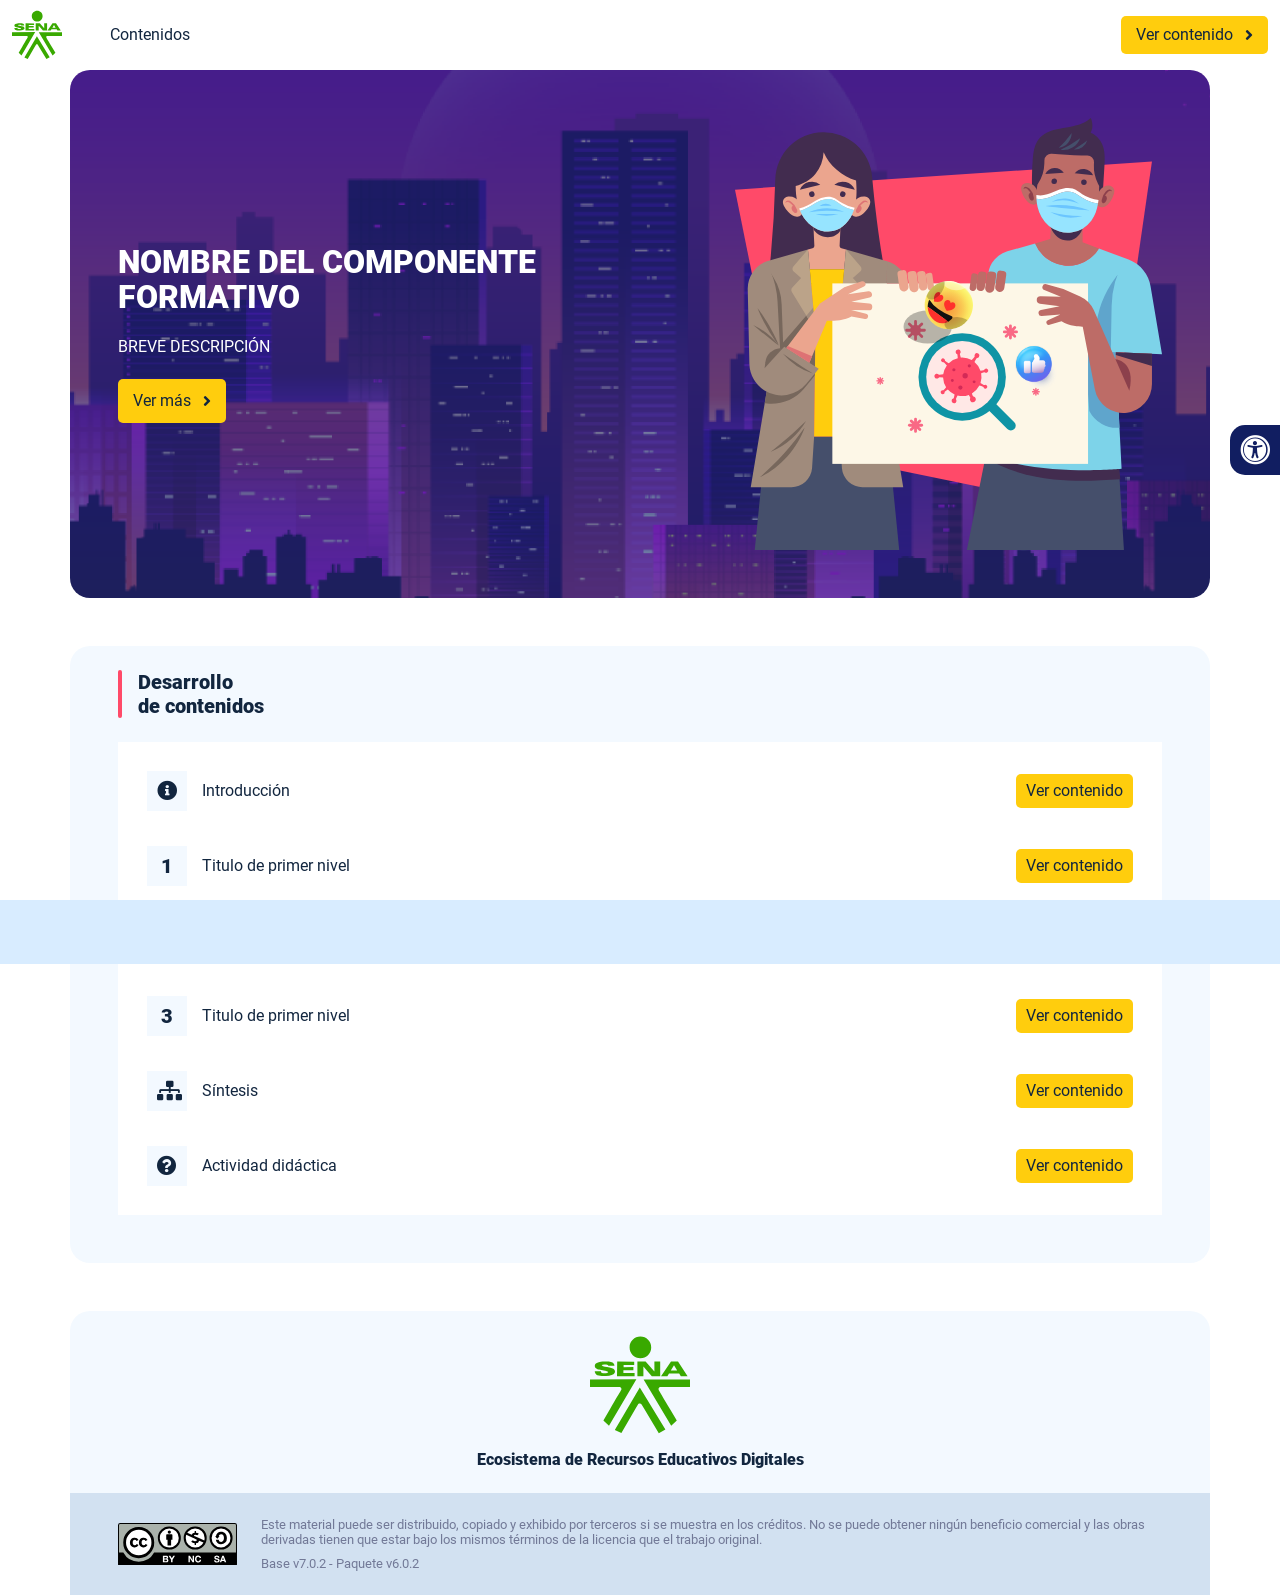
<file: index.html>
<!DOCTYPE html><html lang=""><head><meta charset="utf-8"><meta http-equiv="X-UA-Compatible" content="IE=edge"><meta name="viewport" content="width=device-width,initial-scale=1"><link rel="icon" href="favicon.ico"><title>NOMBRE DEL COMPONENTE FORMATIVO</title><link href="css/chunk-110f1f0b.52141945.css" rel="prefetch"><link href="css/chunk-179248a2.52141945.css" rel="prefetch"><link href="css/chunk-2a9fce91.52141945.css" rel="prefetch"><link href="css/chunk-515a8379.62e683aa.css" rel="prefetch"><link href="css/chunk-59974754.ad6f38f1.css" rel="prefetch"><link href="css/chunk-5d1ce150.52141945.css" rel="prefetch"><link href="css/chunk-60cbc06b.09438581.css" rel="prefetch"><link href="css/chunk-623f2040.52141945.css" rel="prefetch"><link href="css/chunk-6a43ec24.52141945.css" rel="prefetch"><link href="css/chunk-6e1e538a.3ba0a060.css" rel="prefetch"><link href="css/chunk-6e613899.52141945.css" rel="prefetch"><link href="css/chunk-766a929b.1eb2c556.css" rel="prefetch"><link href="css/chunk-7794bb60.52141945.css" rel="prefetch"><link href="css/comple.22863b03.css" rel="prefetch"><link href="css/creditos.94678052.css" rel="prefetch"><link href="css/glosario.c6268e50.css" rel="prefetch"><link href="css/referencias.cce74394.css" rel="prefetch"><link href="js/actividad.c52fe137.js" rel="prefetch"><link href="js/chunk-0206bfa0.07f4fcb8.js" rel="prefetch"><link href="js/chunk-110f1f0b.c729ecf3.js" rel="prefetch"><link href="js/chunk-13a6037e.725eca6a.js" rel="prefetch"><link href="js/chunk-179248a2.0882ec97.js" rel="prefetch"><link href="js/chunk-18f95272.bb47be6d.js" rel="prefetch"><link href="js/chunk-2a9fce91.79146cce.js" rel="prefetch"><link href="js/chunk-2c06842c.f5617033.js" rel="prefetch"><link href="js/chunk-2d0c5615.01eba69d.js" rel="prefetch"><link href="js/chunk-2d0e96ec.ec734bee.js" rel="prefetch"><link href="js/chunk-2d208d90.ab67193c.js" rel="prefetch"><link href="js/chunk-2d21d0e2.f77c22e4.js" rel="prefetch"><link href="js/chunk-2d22c123.c9115eca.js" rel="prefetch"><link href="js/chunk-2e80bb9a.b3e4ecbc.js" rel="prefetch"><link href="js/chunk-319206de.06f535cf.js" rel="prefetch"><link href="js/chunk-36769079.0093655a.js" rel="prefetch"><link href="js/chunk-4cdd78c0.b1eae698.js" rel="prefetch"><link href="js/chunk-515a8379.471b9110.js" rel="prefetch"><link href="js/chunk-53ccb27e.03f89fab.js" rel="prefetch"><link href="js/chunk-55d286b8.69a8245e.js" rel="prefetch"><link href="js/chunk-59974754.d7b5c639.js" rel="prefetch"><link href="js/chunk-5d1ce150.33dbeb12.js" rel="prefetch"><link href="js/chunk-60cbc06b.e7f70342.js" rel="prefetch"><link href="js/chunk-623f2040.f9fac6f0.js" rel="prefetch"><link href="js/chunk-659152b8.3f7b8817.js" rel="prefetch"><link href="js/chunk-6a43ec24.3e891bb4.js" rel="prefetch"><link href="js/chunk-6e1e538a.034b6f92.js" rel="prefetch"><link href="js/chunk-6e613899.2a976d39.js" rel="prefetch"><link href="js/chunk-766a929b.1ae4942d.js" rel="prefetch"><link href="js/chunk-7794bb60.f954ae38.js" rel="prefetch"><link href="js/chunk-c796899c.ed37a8e2.js" rel="prefetch"><link href="js/chunk-e8a7823a.c0dd9220.js" rel="prefetch"><link href="js/chunk-fde47172.7ec6a62b.js" rel="prefetch"><link href="js/comple.1b5bc04e.js" rel="prefetch"><link href="js/creditos.a69d078c.js" rel="prefetch"><link href="js/glosario.4b84a8a6.js" rel="prefetch"><link href="js/intro.7982bb19.js" rel="prefetch"><link href="js/referencias.16e8ced3.js" rel="prefetch"><link href="js/sintesis.aabe808e.js" rel="prefetch"><link href="js/tema1.ff21182f.js" rel="prefetch"><link href="js/tema2.3bfc8950.js" rel="prefetch"><link href="js/tema3.95351a21.js" rel="prefetch"><link href="css/app.4f7e094f.css" rel="preload" as="style"><link href="css/chunk-vendors.26c4f936.css" rel="preload" as="style"><link href="js/app.340fdfcd.js" rel="preload" as="script"><link href="js/chunk-vendors.a152e9d6.js" rel="preload" as="script"><link href="css/chunk-vendors.26c4f936.css" rel="stylesheet"><link href="css/app.4f7e094f.css" rel="stylesheet"></head><body><noscript><strong>We're sorry but NOMBRE DEL COMPONENTE FORMATIVO doesn't work properly without JavaScript enabled. Please enable it to continue.</strong></noscript><div id="app"></div><script src="js/chunk-vendors.a152e9d6.js"></script><script src="js/app.340fdfcd.js"></script></body></html>
</file>
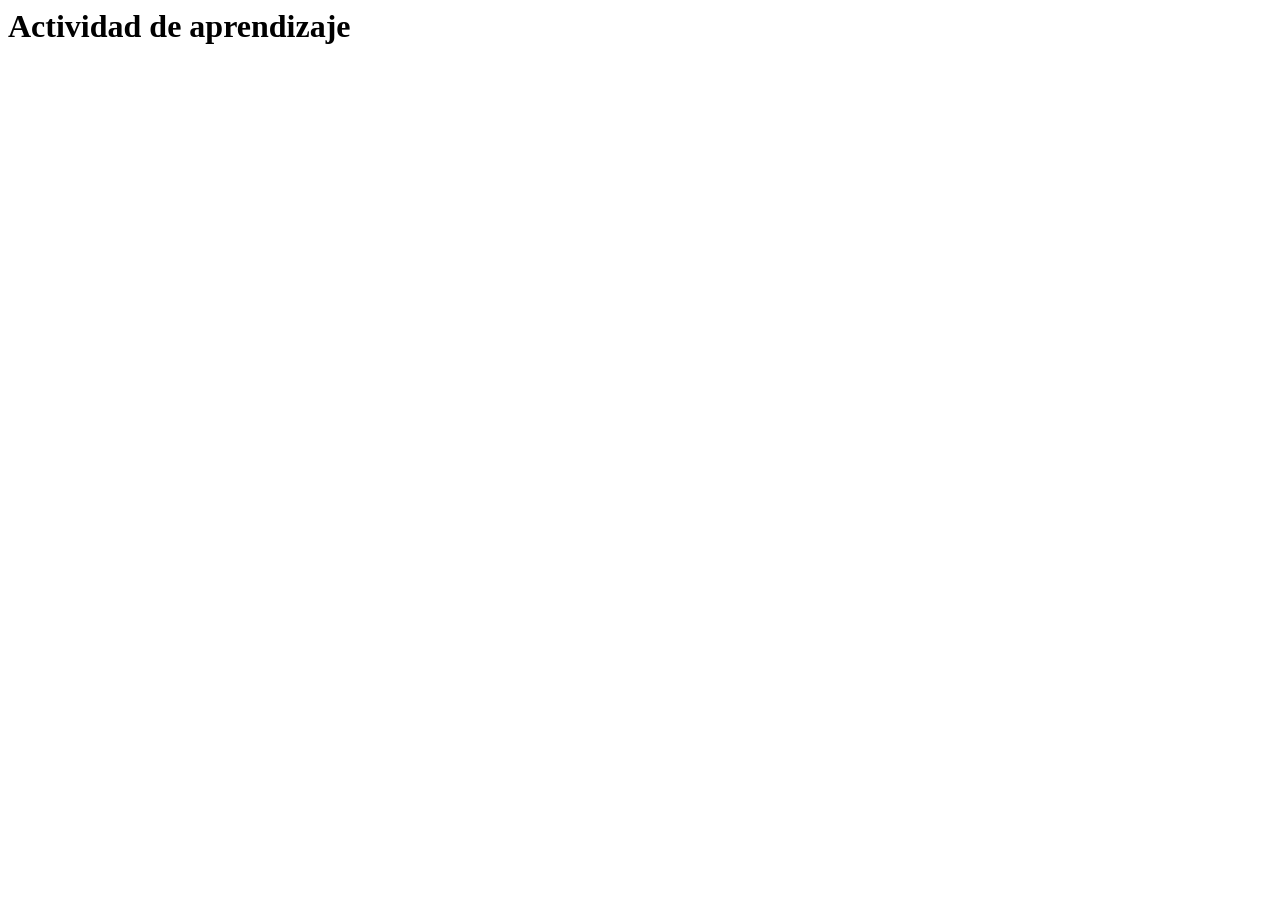
<file: actividades/actividad.html>
<html lang="en">
<head>
  <meta charset="UTF-8">
  <meta http-equiv="X-UA-Compatible" content="IE=edge">
  <meta name="viewport" content="width=device-width, initial-scale=1.0">
  <title>Actividad de aprendizaje</title>
</head>
<body>
  <h1>Actividad de aprendizaje</h1>
</body>
</html>
</file>
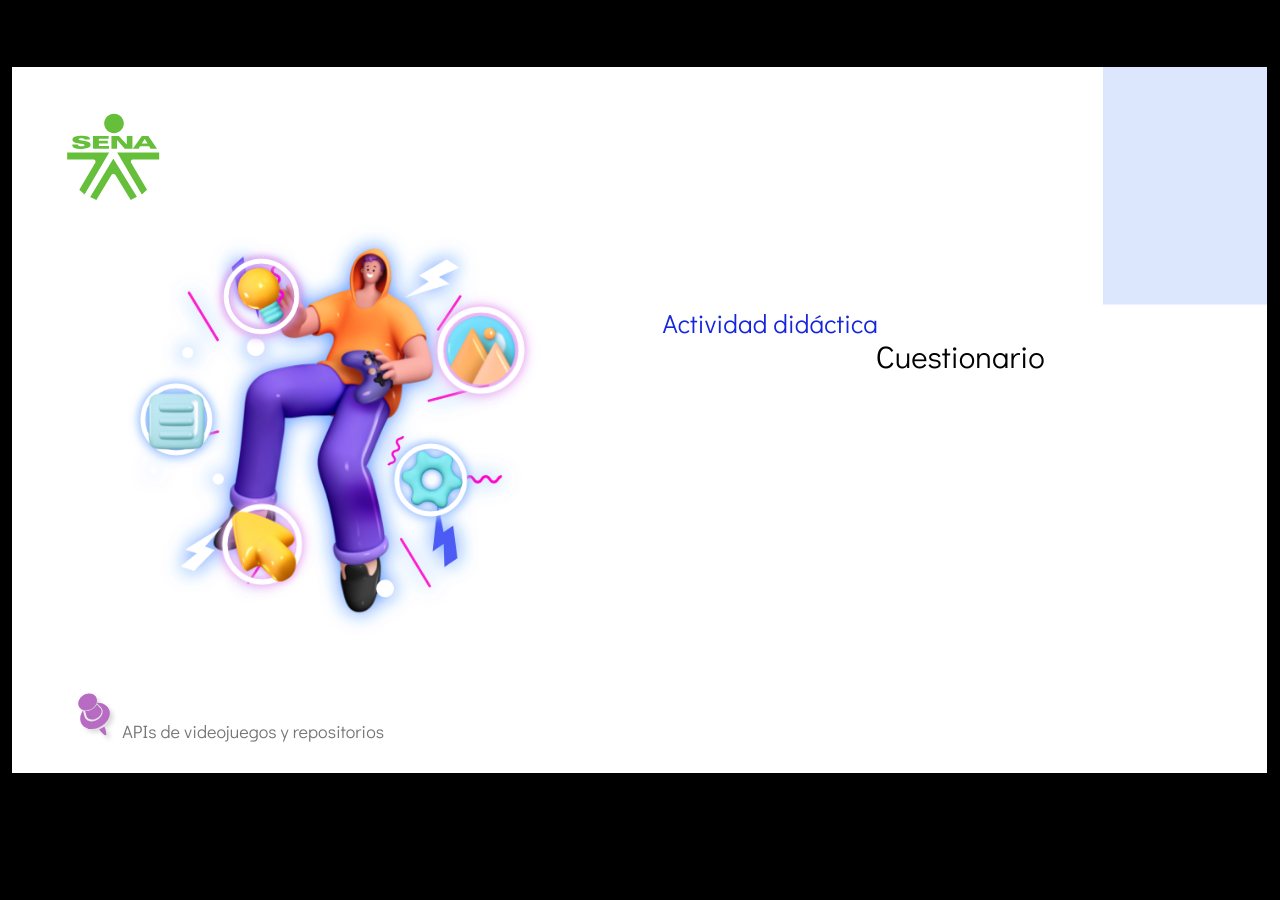
<file: public/actividades/story.html>
﻿<!doctype html>
<html lang="es">
<head>
  <meta charset="utf-8">
  <!-- Creado con Storyline 360 - http://www.articulate.com  -->
  <!-- version: 3.79.30834.0 -->
  <title>Actividad did&#225;ctica</title>
  <meta http-equiv="x-ua-compatible" content="IE=edge"/>
  <meta name="viewport" content="width=device-width,initial-scale=1,user-scalable=no,shrink-to-fit=no,minimal-ui"/>
  <meta name="apple-mobile-web-app-capable" content="yes"/>
  <style>
    html, body { height: 100%; padding: 0; margin: 0 }
    #app { height: 100%; width: 100%; }
  </style>

  <script>
    window.DS = {};
    window.globals = {
      DATA_PATH_BASE: '',
      HAS_FRAME: true,
      HAS_SLIDE: true,

      lmsPresent: false,
      tinCanPresent: false,
      cmi5Present: false,
      aoSupport: false,
      scale: 'show all',
      captureRc: false,
      browserSize: 'optimal',
      bgColor: '#000000',
      features: 'ConnectionMessages,DropIn1,DropIn2,DropIn3,DropIn4,FullScreenToggle,LayerPresentAsDialog,MultipleQuizTracking,UpdatedThemeEditor,VideoSync',
      themeName: 'classic',
      preloaderColor: '#FFFFFF',
      suppressAnalytics: false,
      productChannel: 'stable',
      publishSource: 'storyline',
      aid: 'aid|5304b41d-7af7-4125-b8d1-83eb222823e2',
      cid: '04bfd34e-cd07-4569-9f02-371561cab23e',
      playerVersion: '3.79.30834.0',
      publishTimestamp: '2023-12-28T00:51:42.8648988Z',
      maxIosVideoElements: 10,
      connectionSettings: { mode: 'disabled' },

      
      parseParams: function(qs) {
        if (window.globals.parsedParams != null) {
          return window.globals.parsedParams;
        }
        qs = (qs || window.location.search.substr(1)).split('+').join(' ');
        var params = {},
            tokens,
            re = /[?&]?([^=]+)=([^&]*)/g;

        while (tokens = re.exec(qs)) {
          params[decodeURIComponent(tokens[1]).trim()] =
            decodeURIComponent(tokens[2]).trim();
        }
        window.globals.parsedParams = params;
        return params;
      }

    };
  </script>
  <script>
    var isIe11 = ('ActiveXObject' in window || window.MSBlobBuilder != null)
      && window.msCrypto != null && !window.ActiveXObject;
    if (isIe11) {
      window.globals.unsupportedBrowser = true;
      document.write(atob('[base64]'));
    }
  </script>
  
  <script>window.THREE = { };</script>
  
</head>
<body style="background: #000000" class="cs-HTML theme-classic">
  <!-- 360 -->
  <script>!function(){var e,i=/iPhone/i,o=/iPod/i,n=/iPad/i,t=/\biOS-universal(?:.+)Mac\b/i,r=/\bAndroid(?:.+)Mobile\b/i,a=/Android/i,d=/(?:SD4930UR|\bSilk(?:.+)Mobile\b)/i,p=/Silk/i,l=/Windows Phone/i,u=/\bWindows(?:.+)ARM\b/i,b=/BlackBerry/i,s=/BB10/i,c=/Opera Mini/i,f=/\b(CriOS|Chrome)(?:.+)Mobile/i,h=/Mobile(?:.+)Firefox\b/i,v=function(e){return void 0!==e&&"MacIntel"===e.platform&&"number"==typeof e.maxTouchPoints&&e.maxTouchPoints>1&&"undefined"==typeof MSStream};e=function(e){var m={userAgent:"",platform:"",maxTouchPoints:0};e||"undefined"==typeof navigator?"string"==typeof e?m.userAgent=e:e&&e.userAgent&&(m={userAgent:e.userAgent,platform:e.platform,maxTouchPoints:e.maxTouchPoints||0}):m={userAgent:navigator.userAgent,platform:navigator.platform,maxTouchPoints:navigator.maxTouchPoints||0};var g=m.userAgent,y=g.split("[FBAN");void 0!==y[1]&&(g=y[0]),void 0!==(y=g.split("Twitter"))[1]&&(g=y[0]);var A=function(e){return function(i){return i.test(e)}}(g),w={apple:{phone:A(i)&&!A(l),ipod:A(o),tablet:!A(i)&&(A(n)||v(m))&&!A(l),universal:A(t),device:(A(i)||A(o)||A(n)||A(t)||v(m))&&!A(l)},amazon:{phone:A(d),tablet:!A(d)&&A(p),device:A(d)||A(p)},android:{phone:!A(l)&&A(d)||!A(l)&&A(r),tablet:!A(l)&&!A(d)&&!A(r)&&(A(p)||A(a)),device:!A(l)&&(A(d)||A(p)||A(r)||A(a))||A(/\bokhttp\b/i)},windows:{phone:A(l),tablet:A(u),device:A(l)||A(u)},other:{blackberry:A(b),blackberry10:A(s),opera:A(c),firefox:A(h),chrome:A(f),device:A(b)||A(s)||A(c)||A(h)||A(f)},any:!1,phone:!1,tablet:!1};return w.any=w.apple.device||w.android.device||w.windows.device||w.other.device,w.phone=w.apple.phone||w.android.phone||w.windows.phone,w.tablet=w.apple.tablet||w.android.tablet||w.windows.tablet,w}(),"object"==typeof exports&&"undefined"!=typeof module?module.exports=e:"function"==typeof define&&define.amd?define((function(){return e})):this.isMobile=e}();
    window.isMobile.apple.tablet = window.isMobile.apple.tablet ||
      (navigator.platform === 'MacIntel' && navigator.maxTouchPoints > 1);
    window.isMobile.apple.device = window.isMobile.apple.device || window.isMobile.apple.tablet;
    window.isMobile.tablet = window.isMobile.tablet || window.isMobile.apple.tablet;
    window.isMobile.any = window.isMobile.any || window.isMobile.apple.tablet;
  </script>

  <div id="focus-sink" tabindex="-1"></div>

  <div id="preso"></div>
  <script>
    (function() {

      var classTypes = [ 'desktop', 'mobile', 'phone', 'tablet' ];

      var addDeviceClasses = function(prefix, testObj) {
        var curr, i;
        for (i = 0; i < classTypes.length; i++) {
          curr = classTypes[i];
          if (testObj[curr]) {
            document.body.classList.add(prefix + curr);
          }
        }
      };

      var params = window.globals.parseParams(),
          isDevicePreview = params.devicepreview === '1',
          isPhoneOverride = params.deviceType === 'phone' || (isDevicePreview && params.phone == '1'),
          isTabletOverride = (params.deviceType === 'tablet' || isDevicePreview) && !isPhoneOverride,
          isMobileOverride = isPhoneOverride || isTabletOverride;

      var deviceView = {
        desktop: !window.isMobile.any && !isMobileOverride,
        mobile: window.isMobile.any || isMobileOverride,
        phone: isPhoneOverride || (window.isMobile.phone && !isTabletOverride),
        tablet: isTabletOverride || window.isMobile.tablet
      };

      window.globals.deviceView = deviceView;
      window.isMobile.desktop = !window.isMobile.any;
      window.isMobile.mobile = window.isMobile.any;

      addDeviceClasses('view-', deviceView);

    })();
  </script>
  
  <script src='story_content/user.js' type=text/javascript></script>
  <div class="slide-loader"></div>

  <script>
    if (window.globals.deviceView.isMobile) { var doc = document, loader = doc.body.querySelector('.slide-loader'); [ 1, 2, 3 ].forEach(function(n) { var d = doc.createElement('div'); d.style.backgroundColor = window.globals.preloaderColor; d.classList.add('mobile-loader-dot'); d.classList.add('dot' + n); loader.appendChild(d); }); }
  </script>

  <div class="mobile-load-title-overlay" style="display: none">
    <div class="mobile-load-title">Actividad did&#225;ctica</div>
  </div>

  <div class="mobile-chrome-warning"></div>

  
<style>
  .warn-connection-dialog {
    display: none;
    background: transparent;
    pointer-events: all;
    position: fixed;
    left: 0;
    top: 0;
    width: 100%;
    height: 100%;
    z-index: 999;
  }

  .warn-connection-content {
    pointer-events: all;
    border-radius: 4px;
    background: white;
    border: 1px solid #E7E7E7;
    color: #333333;
    box-shadow: 0 2px 4px rgba(0, 0, 0, 0.25);
    transition: all 150ms ease-out;
    position: absolute;
    white-space: nowrap;
  }

  .view-phone.is-landscape .warn-connection-content {
    left: 23px;
    bottom: 23px;
  }

  .view-tablet.is-landscape .warn-connection-content {
    left: 50%;
    top: 20px;
    transform: translateX(-50%);
  }

  .is-portrait .warn-connection-content {
    transform: translate(-50%, calc(-100% - 15px));
  }

  .warn-connection-content p {
    display: inline-block;
    margin: 0 8px 0 0;
    line-height: 33px;
    font-size: 11px;
  }

  .warn-connection-content svg {
    position: relative;
    vertical-align: middle;
    margin: 0 2px 2px 8px;
  }

  .view-desktop .warn-connection-content {
    left: 1.5em;
    bottom: 1.5em;
  }

  .view-desktop .warn-connection-content p {
    font-size: 1.1em;
  }

  .is-offline .warn-connection-dialog {
    display: block;
  }

  .is-offline .cs-panel * {
    pointer-events: none !important;
  }

  .is-offline .cs-panel {
    pointer-events: all !important;
  }

  .is-offline #nav-controls * {
    pointer-events: none !important;
  }

  .is-offline #nav-controls {
    pointer-events: all !important;
  }
</style>

<div class="warn-connection-dialog" role="alertdialog" aria-modal="true" tabindex="0" aria-labelledby="warn-connection-message">
  <div class="warn-connection-content">
    <svg width="17" height="15" viewBox="0 0 17 15" xmlns="http://www.w3.org/2000/svg">
      <path fill="#8F0000" stroke="white" d="M16.07,12.98 L15.88,12.23 L9.51,1.21 C8.97,0.26,7.6,0.26,7.06,1.21 L0.69,12.23 C0.15,13.16,0.81,14.36,1.91,14.36 H14.65 C15.47,14.36,16.05,13.7,16.07,12.98 Z"/>
      <path fill="white" stroke="white" d="M8.58,5.5 C8.35,5.28,8.5,5.35,8.21,5.32 C8.09,5.35,7.97,5.49,7.96,5.67 C7.97,5.79,7.98,5.92,7.98,6.04 L7.98,6.04 C7.99,6.17,8,6.31,8.01,6.43 L8.01,6.44 C8.03,6.92,8.06,7.41,8.09,7.9 L8.09,7.9 C8.12,8.39,8.14,8.88,8.17,9.37 C8.17,9.39,8.18,9.42,8.2,9.44 C8.23,9.46,8.25,9.47,8.28,9.47 C8.31,9.47,8.34,9.46,8.35,9.44 C8.37,9.43,8.38,9.4,8.39,9.35 L8.39,9.34 C8.39,9.24,8.4,9.15,8.4,9.05 L8.4,9.05 C8.41,8.96,8.41,8.86,8.42,8.75 C8.43,8.44,8.45,8.12,8.47,7.81 L8.47,7.81 C8.49,7.49,8.51,7.18,8.53,6.87 C8.55,6.46,8.56,6.05,8.59,5.64 L8.6,5.62 C8.6,5.57,8.59,5.53,8.58,5.5 L8.21,5.32 Z"/>
      <circle fill="white" stroke="white" cx="8.3" cy="11.35" r="0.3"/>
    </svg>
    <p id="warn-connection-message">You are offline. Trying to reconnect...</p>
  </div>
</div>

<script>
  (function() {
    window.DS.connection = {
      warningShown: false,
      assets: {},
      loadingAssetGroup: false,
      retryDelay: 500
    };

    var connectionSettings = window.globals.connectionSettings || {};

    // The `window.globals.features` variable must be set in `webpack.dev.config` when testing locally - it is not enough
    // to have it in the data - but it must be set there as well.
    var useConnectionMessages = window.AbortController != null &&
      window.location.protocol != 'file:' &&
      window.globals.features.indexOf('ConnectionMessages') != -1 &&
      connectionSettings.mode === 'normal';

    window.DS.connection.useConnectionMessages = useConnectionMessages;

    var assetCount = 0;
    var checkLoadedId;


    if (useConnectionMessages && connectionSettings != null) {
      var contentEl = document.querySelector('.warn-connection-content');
      var messageEl = contentEl.querySelector('p');

      if (connectionSettings.useDarkTheme) {
        contentEl.style.borderColor = '#BABBBA';
        contentEl.style.backgroundColor = '#282828';
        contentEl.style.color = '#FFFFFF';
      }

      if (connectionSettings.message != null) {
        messageEl.textContent = window.decodeURIComponent(connectionSettings.message);
      }
    }

    function checkAssetsReady() {
      for (var i in DS.connection.assets) {
        if (!DS.connection.assets[i].success) {
          return false;
        }
      }
      return true;
    }

    function stopAssetGroup() {
      if (!useConnectionMessages) { return; }

      assetCount = 0;

      DS.connection.oldAssetGroup = DS.connection.assets;
      DS.connection.assets = {};
      DS.connection.loadingAssetGroup = false;
      clearInterval(checkLoadedId);
    }

    function startAssetGroup() {
      if (!useConnectionMessages) { return; }
      var ticks = 0;
      clearInterval(checkLoadedId);
      checkLoadedId = setInterval(function() {
        var loaded = 0;
        if (assetCount === 0 && loaded === 0) {
          clearInterval(checkLoadedId);
          return;
        }

        for (var i in DS.connection.assets) {
          if (DS.connection.assets[i].success) {
            loaded++;
          }
        }

        if (assetCount === loaded && checkAssetsReady()) {
          for (var i in DS.connection.assets) {
            if (DS.connection.assets[i].action) {
              DS.connection.assets[i].action();
            }
          }
          hideWarning();
          stopAssetGroup();
        }
      }, 100)
    }

    function requiredAsset(url, action, retry, type) {
      if (!useConnectionMessages) { return; }
      if (DS.connection.assets[url]) { return; }

      DS.connection.assets[url] = {
        success: false, action: action, retry: retry, type: type
      };
      assetCount = Object.keys(DS.connection.assets).length;
      if (!DS.connection.loadingAssetGroup) {
        startAssetGroup();
      }
      DS.connection.loadingAssetGroup = true;
    }

    function assetLoaded(url) {
      if (!useConnectionMessages) { return; }
      if (DS.connection.assets[url]) {
        DS.connection.assets[url].success = true;
      }
    }

    function assetFailed(url) {
      if (!useConnectionMessages) { return; }
      if (!DS.connection.assets[url]) {
        if (/\.js$/.test(url) && url.indexOf('transcripts') === -1) {
          setTimeout(function() {
            if (DS.connection.lastSlideLoaded != null) {
              DS.connection.lastSlideLoaded();
            }
          }, DS.connection.retryDelay);
        }
        return;
      }
      if (!DS.connection.warningShown) { showWarning(); }
      if (DS.connection.assets[url].retry) {
        setTimeout(function() {
          if (!DS.connection.assets[url].success) {
            DS.connection.assets[url].retry()
          }
        }, DS.connection.retryDelay);
      }
    }

    function hideWarning() {
      document.body.classList.remove('is-offline');
      DS.connection.warningShown = false;
      enableKeys();
    }
    DS.connection.hideWarning = hideWarning

    function showWarning(btn) {
      document.body.classList.add('is-offline')
      DS.connection.warningShown = true;
      updateWarningPosition();
      disableKeys();
    }

    function updateWarningPosition() {
      if (!DS.connection.warningShown) {
        return;
      }

      var isPortrait = document.body.classList.contains('is-portrait');
      var warningEl = document.querySelector('.warn-connection-content');

      if (isPortrait) {
        var slide = document.querySelector('.primary-slide');
        var slideRect = slide.getBoundingClientRect();

        warningEl.style.top = `${slideRect.top}px`
        warningEl.style.left = `${slideRect.left + slideRect.width / 2}px`
      } else {
        warningEl.style.top = null;
        warningEl.style.left = null;
      }

      window.requestAnimationFrame(updateWarningPosition);
    }

    function onDisableKeyDown(e) {
      e.preventDefault();
      e.stopImmediatePropagation();
    }

    function onDisableKeyUp(e) {
      e.preventDefault();
      e.stopImmediatePropagation();
    }

    var accStyle = document.createElement('style');
    var warnDialogEl = document.querySelector('.warn-connection-dialog');

    function disableKeys() {
      if (DS.views.nsStack.length === 1) {
        DS.views.nsStack[0].tabReachable = false
        DS.views.nsStack[0].updateTabIndex(true, true);
      }

      accStyle.innerHTML = '.acc-shadow-dom { display: none; }';
      document.body.appendChild(accStyle);

      warnDialogEl.parentNode.append(warnDialogEl);
      warnDialogEl.focus();
    }

    function enableKeys() {
      document.body.removeChild(accStyle);
      if (DS.views.nsStack.length === 1 && DS.views.nsStack[0].name === '_frame') {
        DS.views.nsStack[0].tabReachable = true;
        DS.views.nsStack[0].updateTabIndex();
      }
    }

    // these will all be noops if the feature flag isn't set in
    // the data and `window.globals.features`
    DS.connection.requiredAsset = requiredAsset;
    DS.connection.assetLoaded = assetLoaded;
    DS.connection.assetFailed = assetFailed;
    DS.connection.stopAssetGroup = stopAssetGroup;
    DS.connection.startAssetGroup = startAssetGroup;
  })();
</script>


  <script>
    
    if (window.autoSpider && window.vInterfaceObject) {
      document.querySelector('.mobile-load-title-overlay').style.display = 'none';
    }
  </script>

  

  <link rel="stylesheet" href="html5/data/css/output.min.css" data-noprefix/>
</body>
<script src="html5/lib/scripts/bootstrapper.min.js"></script>
</html>
</file>
<file: css/chunk-110f1f0b.52141945.css>
.actividad[data-v-c4e6906c]{background-color:#f2f2f2}.horizontal-scroll__wrapper[data-v-c4e6906c]{overflow:hidden}.horizontal-scroll[data-v-c4e6906c]{display:flex;transition:transform .5s ease-in-out;align-items:center;flex-wrap:nowrap}.horizontal-scroll[data-v-c4e6906c]:not(.row){width:100%}.horizontal-scroll--item-fw[data-v-c4e6906c]>div{flex-grow:0;flex-shrink:0;width:100%;margin:0!important}
</file>
<file: css/chunk-179248a2.52141945.css>
.actividad[data-v-c4e6906c]{background-color:#f2f2f2}.horizontal-scroll__wrapper[data-v-c4e6906c]{overflow:hidden}.horizontal-scroll[data-v-c4e6906c]{display:flex;transition:transform .5s ease-in-out;align-items:center;flex-wrap:nowrap}.horizontal-scroll[data-v-c4e6906c]:not(.row){width:100%}.horizontal-scroll--item-fw[data-v-c4e6906c]>div{flex-grow:0;flex-shrink:0;width:100%;margin:0!important}
</file>
<file: css/chunk-2a9fce91.52141945.css>
.actividad[data-v-c4e6906c]{background-color:#f2f2f2}.horizontal-scroll__wrapper[data-v-c4e6906c]{overflow:hidden}.horizontal-scroll[data-v-c4e6906c]{display:flex;transition:transform .5s ease-in-out;align-items:center;flex-wrap:nowrap}.horizontal-scroll[data-v-c4e6906c]:not(.row){width:100%}.horizontal-scroll--item-fw[data-v-c4e6906c]>div{flex-grow:0;flex-shrink:0;width:100%;margin:0!important}
</file>
<file: css/chunk-515a8379.62e683aa.css>
.actividad{background-color:#f2f2f2}.banner-interno{position:relative}.banner-interno__fondo{position:absolute;top:0;bottom:-50px;left:0;right:0;background-color:#522981;background-size:cover;background-position:50%}.banner-interno__titulo{display:flex;align-items:center}.banner-interno__titulo__icono{display:block;width:32px;height:32px;border-radius:50%;background-color:#fff;position:relative}.banner-interno__titulo__icono i{color:#522981;position:absolute;left:50%;top:50%;transform:translate(-50%,-50%)}.banner-interno__titulo h1,.banner-interno__titulo h2,.banner-interno__titulo h3,.banner-interno__titulo h4,.banner-interno__titulo h5,.banner-interno__titulo h6{color:#fff;line-height:1.1em}
</file>
<file: css/chunk-59974754.ad6f38f1.css>
.actividad{background-color:#f2f2f2}.aside-menu{position:fixed;top:70px;min-height:calc(100vh - 70px);max-height:calc(100vh - 70px);background-color:#f3f9ff;transition:flex .5s ease-in-out,width .5s ease-in-out;overflow-x:hidden;z-index:100001;width:300px}.aside-menu__black-background{position:fixed;inset:0;top:70px;background:rgba(0,0,0,.8);cursor:pointer}.aside-menu a{color:#111e61}.aside-menu__content{width:300px;display:flex;flex-direction:column;justify-content:space-between;min-height:calc(100vh - 70px);max-height:calc(100vh - 70px);border-right:1px solid #d8ecff;position:absolute;background:#fff}@media (max-height:800px){.aside-menu__content{min-height:800px;max-height:800px;overflow-y:auto}}.aside-menu__header{padding:10px;text-align:center;background-color:#d8ecff}.aside-menu__header h4{margin:0}.aside-menu__menu{overflow-y:auto;flex-grow:1;list-style:none;padding-left:0;margin-bottom:0}.aside-menu__menu__item--active .aside-menu__menu__item__lnk,.aside-menu__menu__item--active .aside-menu__sec-menu__item__lnk{background-color:#d8ecff;font-weight:700}.aside-menu__menu__item--sub-menu:hover,.aside-menu__menu__item:hover,.aside-menu__sec-menu__item:hover{background-color:#d8ecff}.aside-menu__menu__item--sub-menu{padding-left:10px}.aside-menu__menu__item--sub-menu--active .aside-menu__menu__item__lnk,.aside-menu__menu__item--sub-menu--active .aside-menu__sec-menu__item__lnk{background-color:#d8ecff;font-weight:700;position:relative}.aside-menu__menu__item--sub-menu--active .aside-menu__menu__item__lnk:before,.aside-menu__menu__item--sub-menu--active .aside-menu__sec-menu__item__lnk:before{content:"";display:block;position:absolute;left:0;bottom:0;top:0;width:4px;border-radius:2px;background-color:#ff4a69}.aside-menu__menu__item__lnk,.aside-menu__sec-menu__item__lnk{display:flex;align-items:center;padding:10px 15px;line-height:1.1em}.aside-menu__menu__item__lnk i,.aside-menu__menu__item__lnk span,.aside-menu__sec-menu__item__lnk i,.aside-menu__sec-menu__item__lnk span{margin-right:10px}.aside-menu__menu__item__lnk i:last-child,.aside-menu__menu__item__lnk span:last-child,.aside-menu__sec-menu__item__lnk i:last-child,.aside-menu__sec-menu__item__lnk span:last-child{margin-right:0}.aside-menu__sec-menu{background-color:#d8ecff;padding:10px 0;flex-shrink:0;margin-bottom:0}.aside-menu__sec-menu__item{padding:10px 15px}.aside-menu__sec-menu__item__lnk{padding:0;border-radius:1em}.aside-menu__sec-menu__item__lnk i{display:block;width:2em;height:2em;padding:.5em 0;text-align:center;background-color:#fff;border-radius:50%}.aside-menu__sec-menu__item__lnk:hover{background-color:#fff}@media (max-width:576px){.aside-menu__sec-menu{padding-bottom:110px}}.main-menu-enter-active{animation:main-menu-open-animation .3s}.main-menu-enter-active .aside-menu__black-background{animation:main-menu-background-animation .3s}.main-menu-leave-active{animation:main-menu-open-animation .3s reverse}.main-menu-leave-active .aside-menu__black-background{animation:main-menu-background-animation .3s reverse}@keyframes main-menu-open-animation{0%{width:0}to{width:300px}}@keyframes main-menu-background-animation{0%{opacity:0}to{opacity:1}}
</file>
<file: css/chunk-5d1ce150.52141945.css>
.actividad[data-v-c4e6906c]{background-color:#f2f2f2}.horizontal-scroll__wrapper[data-v-c4e6906c]{overflow:hidden}.horizontal-scroll[data-v-c4e6906c]{display:flex;transition:transform .5s ease-in-out;align-items:center;flex-wrap:nowrap}.horizontal-scroll[data-v-c4e6906c]:not(.row){width:100%}.horizontal-scroll--item-fw[data-v-c4e6906c]>div{flex-grow:0;flex-shrink:0;width:100%;margin:0!important}
</file>
<file: css/chunk-60cbc06b.09438581.css>
.actividad[data-v-7e5a4120]{background-color:#f2f2f2}.header[data-v-7e5a4120]{position:sticky;top:0;padding-top:10px;padding-bottom:10px;background-color:#fff;z-index:10010;line-height:1.1em}.header__logo[data-v-7e5a4120]{width:50px}@media (max-width:576px){.header__componente-formativo[data-v-7e5a4120]{font-size:.8em}}.header__menu[data-v-7e5a4120]{cursor:pointer}.header__menu span[data-v-7e5a4120]{font-size:.7em;display:block;line-height:1em;text-align:center;color:#111e61}.header__menu__btn[data-v-7e5a4120]{width:30px;height:30px;position:relative;margin-bottom:4px}.header__menu__btn .line-1[data-v-7e5a4120],.header__menu__btn .line-2[data-v-7e5a4120],.header__menu__btn .line-3[data-v-7e5a4120]{height:4px;width:30px;background-color:#111e61;transform-origin:center center;position:absolute;left:0;border-radius:2px}.header__menu__btn .line-1[data-v-7e5a4120]{top:4px;animation:line-1-inactive-data-v-7e5a4120 .5s ease-in-out forwards}.header__menu__btn .line-2[data-v-7e5a4120]{top:13px;animation:line-2-inactive-data-v-7e5a4120 .5s ease-in-out forwards}.header__menu__btn .line-3[data-v-7e5a4120]{top:22px;animation:line-3-inactive-data-v-7e5a4120 .5s ease-in-out forwards}.header__menu__btn[data-v-7e5a4120]:hover{cursor:pointer}.header__menu__btn--open .line-1[data-v-7e5a4120]{animation:line-1-active-data-v-7e5a4120 .5s ease-in-out forwards}.header__menu__btn--open .line-2[data-v-7e5a4120]{animation:line-2-active-data-v-7e5a4120 .5s ease-in-out forwards}.header__menu__btn--open .line-3[data-v-7e5a4120]{animation:line-3-active-data-v-7e5a4120 .5s ease-in-out forwards}@keyframes line-1-active-data-v-7e5a4120{0%{transform:translate(0) rotate(0)}50%{transform:translateY(9px) rotate(0)}to{transform:translateY(9px) rotate(45deg)}}@keyframes line-2-active-data-v-7e5a4120{0%{transform:scale(1)}to{transform:scale(0)}}@keyframes line-3-active-data-v-7e5a4120{0%{transform:translate(0) rotate(0)}50%{transform:translateY(-9px) rotate(0)}to{transform:translateY(-9px) rotate(-45deg)}}@keyframes line-1-inactive-data-v-7e5a4120{0%{transform:translateY(9px) rotate(45deg)}50%{transform:translateY(9px) rotate(0)}to{transform:translate(0) rotate(0)}}@keyframes line-2-inactive-data-v-7e5a4120{0%{transform:scale(0)}to{transform:scale(1)}}@keyframes line-3-inactive-data-v-7e5a4120{0%{transform:translateY(-9px) rotate(-45deg)}50%{transform:translateY(-9px) rotate(0)}to{transform:translate(0) rotate(0)}}
</file>
<file: css/chunk-623f2040.52141945.css>
.actividad[data-v-c4e6906c]{background-color:#f2f2f2}.horizontal-scroll__wrapper[data-v-c4e6906c]{overflow:hidden}.horizontal-scroll[data-v-c4e6906c]{display:flex;transition:transform .5s ease-in-out;align-items:center;flex-wrap:nowrap}.horizontal-scroll[data-v-c4e6906c]:not(.row){width:100%}.horizontal-scroll--item-fw[data-v-c4e6906c]>div{flex-grow:0;flex-shrink:0;width:100%;margin:0!important}
</file>
<file: css/chunk-6a43ec24.52141945.css>
.actividad[data-v-c4e6906c]{background-color:#f2f2f2}.horizontal-scroll__wrapper[data-v-c4e6906c]{overflow:hidden}.horizontal-scroll[data-v-c4e6906c]{display:flex;transition:transform .5s ease-in-out;align-items:center;flex-wrap:nowrap}.horizontal-scroll[data-v-c4e6906c]:not(.row){width:100%}.horizontal-scroll--item-fw[data-v-c4e6906c]>div{flex-grow:0;flex-shrink:0;width:100%;margin:0!important}
</file>
<file: css/chunk-6e1e538a.3ba0a060.css>
.actividad[data-v-4f6b7c58]{background-color:#f2f2f2}.accesibilidad[data-v-4f6b7c58]{position:fixed;right:0;top:50vh;height:50px;background-color:#111e61;border-top-left-radius:15px;border-bottom-left-radius:15px;transform:translateY(-50%) translateX(100%) translateX(-50px);overflow:hidden;transition:transform .3s ease-in-out,height .3s ease-in-out}.accesibilidad[data-v-4f6b7c58]:hover{transform:translateY(-50%) translateX(0);height:12.75rem}.accesibilidad [data-v-4f6b7c58]{color:#fff}.accesibilidad__menu__content .accesibilidad__menu__item[data-v-4f6b7c58]{cursor:pointer}.accesibilidad__menu__content .accesibilidad__menu__item[data-v-4f6b7c58]:hover{background-color:#273685}.accesibilidad__menu__content .accesibilidad__menu__item[data-v-4f6b7c58]:last-child{border:none}.accesibilidad__menu__item[data-v-4f6b7c58]{display:flex;align-items:center;padding:10px;border-bottom:1px solid #273685;line-height:1em;-moz-user-select:none;user-select:none}.accesibilidad__menu i[data-v-4f6b7c58]{font-size:30px;font-style:normal;margin-right:10px;line-height:1em}.accesibilidad__menu img[data-v-4f6b7c58]{width:30px;margin-right:10px}
</file>
<file: css/chunk-6e613899.52141945.css>
.actividad[data-v-c4e6906c]{background-color:#f2f2f2}.horizontal-scroll__wrapper[data-v-c4e6906c]{overflow:hidden}.horizontal-scroll[data-v-c4e6906c]{display:flex;transition:transform .5s ease-in-out;align-items:center;flex-wrap:nowrap}.horizontal-scroll[data-v-c4e6906c]:not(.row){width:100%}.horizontal-scroll--item-fw[data-v-c4e6906c]>div{flex-grow:0;flex-shrink:0;width:100%;margin:0!important}
</file>
<file: css/chunk-766a929b.1eb2c556.css>
.actividad{background-color:#f2f2f2}.barra-avance{display:flex;align-items:center;justify-content:space-between;position:fixed;bottom:0;left:0;width:100%;padding:10px;background-color:#d8ecff;transition:transform .5s ease-in-out;z-index:100000}.barra-avance__barra{margin:0 20px;flex:1;position:relative;max-width:800px}.barra-avance__barra--amarilla,.barra-avance__barra--blanca{height:4px}.barra-avance__barra--amarilla:after,.barra-avance__barra--amarilla:before,.barra-avance__barra--blanca:after,.barra-avance__barra--blanca:before{content:"";display:block;width:10px;height:10px;border-radius:50%;position:absolute;top:50%}.barra-avance__barra--amarilla:before,.barra-avance__barra--blanca:before{left:0;transform:translate(-50%,-50%)}.barra-avance__barra--amarilla:after,.barra-avance__barra--blanca:after{right:0;transform:translate(50%,-50%)}.barra-avance__barra--blanca{background-color:#fff}.barra-avance__barra--blanca:after,.barra-avance__barra--blanca:before{background-color:#fff}.barra-avance__barra--amarilla{position:absolute;width:100%;top:0;background-color:#ffcd0d}.barra-avance__barra--amarilla:after,.barra-avance__barra--amarilla:before{background-color:#ffcd0d}.barra-avance__boton--regresar{background-color:#b0c0d2}.barra-avance__boton--regresar span{color:#111e61!important}.barra-avance__boton--disable{opacity:0;pointer-events:none}.barra-avance--open{transform:translateY(0)}.barra-avance--close{transform:translateY(100%)}
</file>
<file: css/chunk-7794bb60.52141945.css>
.actividad[data-v-c4e6906c]{background-color:#f2f2f2}.horizontal-scroll__wrapper[data-v-c4e6906c]{overflow:hidden}.horizontal-scroll[data-v-c4e6906c]{display:flex;transition:transform .5s ease-in-out;align-items:center;flex-wrap:nowrap}.horizontal-scroll[data-v-c4e6906c]:not(.row){width:100%}.horizontal-scroll--item-fw[data-v-c4e6906c]>div{flex-grow:0;flex-shrink:0;width:100%;margin:0!important}
</file>
<file: css/comple.22863b03.css>
.banner-interno{position:relative}.banner-interno__fondo{position:absolute;top:0;bottom:-50px;left:0;right:0;background-color:#522981;background-size:cover;background-position:50%}.banner-interno__titulo{display:flex;align-items:center}.banner-interno__titulo__icono{display:block;width:32px;height:32px;border-radius:50%;background-color:#fff;position:relative}.banner-interno__titulo__icono i{color:#522981;position:absolute;left:50%;top:50%;transform:translate(-50%,-50%)}.banner-interno__titulo h1,.banner-interno__titulo h2,.banner-interno__titulo h3,.banner-interno__titulo h4,.banner-interno__titulo h5,.banner-interno__titulo h6{color:#fff;line-height:1.1em}.actividad{background-color:#f2f2f2}.complementario__enlaces{display:flex;justify-content:center;flex-wrap:wrap}.complementario__enlaces a{margin:0 5px}.complementario__btn{font-size:1.5em;line-height:1em}table{width:calc(100% - 1px);min-width:800px}table thead{background-color:#d8ecff}table thead th{border-color:#d8ecff}table td,table th{padding:25px 20px;text-align:center}
</file>
<file: css/creditos.94678052.css>
.banner-interno{position:relative}.banner-interno__fondo{position:absolute;top:0;bottom:-50px;left:0;right:0;background-color:#522981;background-size:cover;background-position:50%}.banner-interno__titulo{display:flex;align-items:center}.banner-interno__titulo__icono{display:block;width:32px;height:32px;border-radius:50%;background-color:#fff;position:relative}.banner-interno__titulo__icono i{color:#522981;position:absolute;left:50%;top:50%;transform:translate(-50%,-50%)}.banner-interno__titulo h1,.banner-interno__titulo h2,.banner-interno__titulo h3,.banner-interno__titulo h4,.banner-interno__titulo h5,.banner-interno__titulo h6{color:#fff;line-height:1.1em}.actividad{background-color:#f2f2f2}.creditos-vista .tarjeta.credito{background-color:#d2e1f1}.creditos{color:#727997;overflow-x:auto}.creditos__item{min-width:490px}.creditos p{line-height:1.3em;margin-bottom:0;color:#727997}.creditos__titulo{font-weight:700;background-color:#d2e1f1;padding:5px 10px;border-top-radius:5px;border-top-left-radius:5px;border-top-right-radius:5px}.creditos table td,.creditos table th{border-color:#d2e1f1}
</file>
<file: css/glosario.c6268e50.css>
.banner-interno{position:relative}.banner-interno__fondo{position:absolute;top:0;bottom:-50px;left:0;right:0;background-color:#522981;background-size:cover;background-position:50%}.banner-interno__titulo{display:flex;align-items:center}.banner-interno__titulo__icono{display:block;width:32px;height:32px;border-radius:50%;background-color:#fff;position:relative}.banner-interno__titulo__icono i{color:#522981;position:absolute;left:50%;top:50%;transform:translate(-50%,-50%)}.banner-interno__titulo h1,.banner-interno__titulo h2,.banner-interno__titulo h3,.banner-interno__titulo h4,.banner-interno__titulo h5,.banner-interno__titulo h6{color:#fff;line-height:1.1em}.actividad{background-color:#f2f2f2}.glosario__letra-item{display:flex}.glosario__letra-item__texto{padding-top:5px}.glosario__letra-item__letra__icono{width:32px;height:32px;position:relative;line-height:1em;border-radius:50%;background-color:#d2e1f1}.glosario__letra-item__letra__icono span{position:absolute;left:50%;top:50%;transform:translate(-50%,-50%);font-size:1.1em;font-weight:900}
</file>
<file: css/referencias.cce74394.css>
.banner-interno{position:relative}.banner-interno__fondo{position:absolute;top:0;bottom:-50px;left:0;right:0;background-color:#522981;background-size:cover;background-position:50%}.banner-interno__titulo{display:flex;align-items:center}.banner-interno__titulo__icono{display:block;width:32px;height:32px;border-radius:50%;background-color:#fff;position:relative}.banner-interno__titulo__icono i{color:#522981;position:absolute;left:50%;top:50%;transform:translate(-50%,-50%)}.banner-interno__titulo h1,.banner-interno__titulo h2,.banner-interno__titulo h3,.banner-interno__titulo h4,.banner-interno__titulo h5,.banner-interno__titulo h6{color:#fff;line-height:1.1em}.actividad{background-color:#f2f2f2}.referencias__item:last-child hr{display:none}.referencias__item a{color:#2196f3;text-decoration:underline;overflow-wrap:break-word}
</file>
<file: css/app.4f7e094f.css>
*{box-sizing:inherit}:after,:before{box-sizing:inherit}html{height:100%;line-height:1.15;box-sizing:border-box;-webkit-font-smoothing:antialiased;-moz-osx-font-smoothing:grayscale;-webkit-text-size-adjust:100%;-ms-text-size-adjust:100%;text-rendering:optimizeLegibility}a,abbr,acronym,address,applet,article,aside,audio,b,big,blockquote,body,canvas,caption,center,cite,code,dd,del,details,dfn,div,dl,dt,em,embed,fieldset,figcaption,figure,footer,form,h1,h2,h3,h4,h5,h6,header,hgroup,html,i,iframe,img,ins,kbd,label,legend,li,mark,menu,nav,object,ol,output,p,pre,q,ruby,s,samp,section,small,span,strike,strong,sub,summary,sup,table,tbody,td,tfoot,th,thead,time,tr,tt,u,ul,var,video{margin:0;padding:0;border:0;outline:0;background:transparent;vertical-align:baseline}article,aside,details,figcaption,figure,footer,header,main,menu,nav,section,summary{display:block}[hidden],template{display:none}hr{box-sizing:content-box;height:0;border-bottom:1px solid #e8e8e8;border-left:0;border-right:0;border-top:0;margin:1.5em 0;overflow:visible}[hidden]{display:none}a{font-family:Roboto,sans-serif;font-size:1em;font-weight:400;text-decoration:none;color:#12263f;background-color:transparent;transition:all .15s ease-in-out;-webkit-text-decoration-skip:objects}a:active,a:hover{outline-width:0}a:active,a:focus,a:hover{color:#000}[type=button],[type=reset],[type=submit],button{-moz-appearance:none;appearance:none;cursor:pointer;display:inline-block;vertical-align:middle;border:0;border-radius:5px;color:#12263f;background-color:#ffcd0d;font-family:Roboto,sans-serif;font-weight:400;font-size:1em;-webkit-font-smoothing:antialiased;line-height:1em;white-space:nowrap;text-decoration:none;text-transform:none;padding:.75em 1.5em;margin:0;-moz-user-select:none;user-select:none;overflow:visible;transition:background-color .15s ease-in-out}[type=button]:focus,[type=button]:hover,[type=reset]:focus,[type=reset]:hover,[type=submit]:focus,[type=submit]:hover,button:focus,button:hover{background-color:#ffcd0d;color:#12263f}[type=button]:disabled,[type=reset]:disabled,[type=submit]:disabled,button:disabled{cursor:not-allowed;opacity:.5}[type=button]:disabled:hover,[type=reset]:disabled:hover,[type=submit]:disabled:hover,button:disabled:hover{background-color:#ffcd0d}input,select,textarea{margin:0;display:block;font-family:Roboto,sans-serif;font-size:16px}input{overflow:visible}[type=color],[type=date],[type=datetime-local],[type=datetime],[type=email],[type=month],[type=number],[type=password],[type=search],[type=tel],[type=text],[type=time],[type=url],[type=week],input:not([type]),select,select[multiple],textarea{background-color:#fff;border:1px solid #e8e8e8;border-radius:5px;box-shadow:inset 0 1px 3px rgba(0,0,0,.06);box-sizing:inherit;margin-bottom:.75em;padding:.5em;transition:border-color .15s ease-in-out;width:100%}[type=color]:hover,[type=date]:hover,[type=datetime-local]:hover,[type=datetime]:hover,[type=email]:hover,[type=month]:hover,[type=number]:hover,[type=password]:hover,[type=search]:hover,[type=tel]:hover,[type=text]:hover,[type=time]:hover,[type=url]:hover,[type=week]:hover,input:not([type]):hover,select:hover,select[multiple]:hover,textarea:hover{border-color:shade(#e8e8e8,20%)}[type=color]:focus,[type=date]:focus,[type=datetime-local]:focus,[type=datetime]:focus,[type=email]:focus,[type=month]:focus,[type=number]:focus,[type=password]:focus,[type=search]:focus,[type=tel]:focus,[type=text]:focus,[type=time]:focus,[type=url]:focus,[type=week]:focus,input:not([type]):focus,select:focus,select[multiple]:focus,textarea:focus{border-color:#ff4a69;box-shadow:inset 0 1px 3px rgba(0,0,0,.06),0 0 5px rgba(70,35,110,.7);outline:none}[type=color]:disabled,[type=date]:disabled,[type=datetime-local]:disabled,[type=datetime]:disabled,[type=email]:disabled,[type=month]:disabled,[type=number]:disabled,[type=password]:disabled,[type=search]:disabled,[type=tel]:disabled,[type=text]:disabled,[type=time]:disabled,[type=url]:disabled,[type=week]:disabled,input:not([type]):disabled,select:disabled,select[multiple]:disabled,textarea:disabled{background-color:shade(#fff,5%);cursor:not-allowed}[type=color]:disabled:hover,[type=date]:disabled:hover,[type=datetime-local]:disabled:hover,[type=datetime]:disabled:hover,[type=email]:disabled:hover,[type=month]:disabled:hover,[type=number]:disabled:hover,[type=password]:disabled:hover,[type=search]:disabled:hover,[type=tel]:disabled:hover,[type=text]:disabled:hover,[type=time]:disabled:hover,[type=url]:disabled:hover,[type=week]:disabled:hover,input:not([type]):disabled:hover,select:disabled:hover,select[multiple]:disabled:hover,textarea:disabled:hover{border:1px solid #e8e8e8}select{text-transform:none;max-width:100%;border-radius:5px}::-webkit-file-upload-button{background-color:#ffcd0d;border:none;cursor:pointer;color:#12263f;border-radius:5px;padding:.75em 1.5em}::-webkit-file-upload-button:hover{background-color:#ffcd0d}optgroup{font-weight:700}fieldset{border:1px solid #e8e8e8;background-color:transparent;padding:1.5em;-webkit-margin-start:0;-webkit-margin-end:0;-webkit-padding-before:1.5em;-webkit-padding-start:1.5em;-webkit-padding-end:1.5em;-webkit-padding-after:1.5em}legend{box-sizing:border-box;color:inherit;display:table;max-width:100%;padding:0;white-space:normal;font-weight:600;-webkit-padding-start:0;-webkit-padding-end:0}label,legend{margin-bottom:.375em}label{display:block;font-size:1em;font-family:Roboto,sans-serif;font-weight:900}textarea{overflow:auto;resize:vertical}[type=checkbox],[type=radio]{box-sizing:border-box;padding:0;display:inline;margin-right:.375em}[type=number]::-webkit-inner-spin-button,[type=number]::-webkit-outer-spin-button{height:auto}[type=search]{-webkit-appearance:textfield;outline-offset:-2px}[type=search]::-webkit-search-cancel-button,[type=search]::-webkit-search-decoration{-webkit-appearance:none;-moz-appearance:none}::-moz-placeholder{color:#999}::placeholder{color:#999}::-webkit-file-upload-button{-webkit-appearance:button;-moz-appearance:button;font:inherit}[type=file]{margin-bottom:.75em;width:100%}[type=button],[type=reset],[type=submit],button{-webkit-appearance:button}[type=button]::-moz-focus-inner,[type=reset]::-moz-focus-inner,[type=submit]::-moz-focus-inner,button::-moz-focus-inner{border-style:none;padding:0}[type=button]:-moz-focusring,[type=reset]:-moz-focusring,[type=submit]:-moz-focusring,button:-moz-focusring{outline:1px dotted ButtonText}progress{vertical-align:baseline}ol,ul{list-style:none;margin-bottom:1em}dt{font-weight:700}figure,img,picture,svg{margin:0;width:100%;max-width:100%}figcaption{display:block;background-color:#e8e8e8;padding:.75em 1.5em;font-size:.8em;font-weight:700}img,svg{display:block;border-style:none}svg:not(:root){overflow:hidden}audio,canvas,progress,video{display:inline-block}audio:not([controls]){display:none;height:0}template{display:none}table{border-collapse:collapse;border-spacing:0;table-layout:fixed;width:100%}td,th,tr{vertical-align:middle}td,th{border:1px solid #e8e8e8;padding:.75em}th{font-size:.875em;line-height:1.2}td{line-height:1.5}body{font-size:16px;font-weight:400;line-height:1.5}body,h1,h2,h3,h4,h5,h6{color:#12263f;font-family:Roboto,sans-serif}h1,h2,h3,h4,h5,h6{font-weight:900;line-height:1.2;margin:0 0 .75em}h1{font-size:2em}h2{font-size:1.5em}h3{font-size:1.25em}h4{font-size:1.125em}h5{font-size:1em}h6{font-size:.875em}p{font-family:Roboto,sans-serif;font-size:1em;font-weight:400;line-height:1.5;color:#12263f;margin-bottom:1em}b,strong{font-weight:700}dfn,em,i{font-style:italic}br{line-height:2em}u{text-decoration:underline}code,kbd,pre,samp{color:#727997;font-family:Lucida Console,Courier New,monospace;font-size:1em}sub,sup{font-size:75%;line-height:0;position:relative;vertical-align:baseline}sub{bottom:-.25em}sup{top:-.5em}small{font-size:80%}mark{background-color:#ffeb3b;color:#000}abbr[title]{border-bottom:none;text-decoration:underline;text-decoration:underline dotted}blockquote,q{quotes:none}::selection{background:#2196f3!important;color:#fff!important;text-shadow:none}::-moz-selection{background:#2196f3!important;color:#fff!important;text-shadow:none}img::selection{background:transparent}img::-moz-selection{background:transparent}body{-webkit-tap-highlight-color:#2196F3!important}details,menu{display:block}summary{display:list-item}@media print{*{background:transparent!important;color:#000!important;box-shadow:none!important;text-shadow:none!important}:after,:before,:first-letter,:first-line{background:transparent!important;color:#000!important;box-shadow:none!important;text-shadow:none!important}a,a:visited{text-decoration:underline}a[href]:after{content:" (" attr(href) ")"}a abbr[title]:after{content:" (" attr(title) ")"}a[href^="#"]:after,a[href^="javascript:"]:after{content:""}blockquote,pre{border:1px solid #999;page-break-inside:avoid}thead{display:table-header-group}img,tr{page-break-inside:avoid}img{max-width:100%!important}h2,h3,p{orphans:3;widows:3}h2,h3{page-break-after:avoid}}[data-aos][data-aos][data-aos-duration="50"],body[data-aos-duration="50"] [data-aos]{transition-duration:50ms}[data-aos][data-aos][data-aos-delay="50"],body[data-aos-delay="50"] [data-aos]{transition-delay:0s}[data-aos][data-aos][data-aos-delay="50"].aos-animate,body[data-aos-delay="50"] [data-aos].aos-animate{transition-delay:50ms}[data-aos][data-aos][data-aos-duration="100"],body[data-aos-duration="100"] [data-aos]{transition-duration:.1s}[data-aos][data-aos][data-aos-delay="100"],body[data-aos-delay="100"] [data-aos]{transition-delay:0s}[data-aos][data-aos][data-aos-delay="100"].aos-animate,body[data-aos-delay="100"] [data-aos].aos-animate{transition-delay:.1s}[data-aos][data-aos][data-aos-duration="150"],body[data-aos-duration="150"] [data-aos]{transition-duration:.15s}[data-aos][data-aos][data-aos-delay="150"],body[data-aos-delay="150"] [data-aos]{transition-delay:0s}[data-aos][data-aos][data-aos-delay="150"].aos-animate,body[data-aos-delay="150"] [data-aos].aos-animate{transition-delay:.15s}[data-aos][data-aos][data-aos-duration="200"],body[data-aos-duration="200"] [data-aos]{transition-duration:.2s}[data-aos][data-aos][data-aos-delay="200"],body[data-aos-delay="200"] [data-aos]{transition-delay:0s}[data-aos][data-aos][data-aos-delay="200"].aos-animate,body[data-aos-delay="200"] [data-aos].aos-animate{transition-delay:.2s}[data-aos][data-aos][data-aos-duration="250"],body[data-aos-duration="250"] [data-aos]{transition-duration:.25s}[data-aos][data-aos][data-aos-delay="250"],body[data-aos-delay="250"] [data-aos]{transition-delay:0s}[data-aos][data-aos][data-aos-delay="250"].aos-animate,body[data-aos-delay="250"] [data-aos].aos-animate{transition-delay:.25s}[data-aos][data-aos][data-aos-duration="300"],body[data-aos-duration="300"] [data-aos]{transition-duration:.3s}[data-aos][data-aos][data-aos-delay="300"],body[data-aos-delay="300"] [data-aos]{transition-delay:0s}[data-aos][data-aos][data-aos-delay="300"].aos-animate,body[data-aos-delay="300"] [data-aos].aos-animate{transition-delay:.3s}[data-aos][data-aos][data-aos-duration="350"],body[data-aos-duration="350"] [data-aos]{transition-duration:.35s}[data-aos][data-aos][data-aos-delay="350"],body[data-aos-delay="350"] [data-aos]{transition-delay:0s}[data-aos][data-aos][data-aos-delay="350"].aos-animate,body[data-aos-delay="350"] [data-aos].aos-animate{transition-delay:.35s}[data-aos][data-aos][data-aos-duration="400"],body[data-aos-duration="400"] [data-aos]{transition-duration:.4s}[data-aos][data-aos][data-aos-delay="400"],body[data-aos-delay="400"] [data-aos]{transition-delay:0s}[data-aos][data-aos][data-aos-delay="400"].aos-animate,body[data-aos-delay="400"] [data-aos].aos-animate{transition-delay:.4s}[data-aos][data-aos][data-aos-duration="450"],body[data-aos-duration="450"] [data-aos]{transition-duration:.45s}[data-aos][data-aos][data-aos-delay="450"],body[data-aos-delay="450"] [data-aos]{transition-delay:0s}[data-aos][data-aos][data-aos-delay="450"].aos-animate,body[data-aos-delay="450"] [data-aos].aos-animate{transition-delay:.45s}[data-aos][data-aos][data-aos-duration="500"],body[data-aos-duration="500"] [data-aos]{transition-duration:.5s}[data-aos][data-aos][data-aos-delay="500"],body[data-aos-delay="500"] [data-aos]{transition-delay:0s}[data-aos][data-aos][data-aos-delay="500"].aos-animate,body[data-aos-delay="500"] [data-aos].aos-animate{transition-delay:.5s}[data-aos][data-aos][data-aos-duration="550"],body[data-aos-duration="550"] [data-aos]{transition-duration:.55s}[data-aos][data-aos][data-aos-delay="550"],body[data-aos-delay="550"] [data-aos]{transition-delay:0s}[data-aos][data-aos][data-aos-delay="550"].aos-animate,body[data-aos-delay="550"] [data-aos].aos-animate{transition-delay:.55s}[data-aos][data-aos][data-aos-duration="600"],body[data-aos-duration="600"] [data-aos]{transition-duration:.6s}[data-aos][data-aos][data-aos-delay="600"],body[data-aos-delay="600"] [data-aos]{transition-delay:0s}[data-aos][data-aos][data-aos-delay="600"].aos-animate,body[data-aos-delay="600"] [data-aos].aos-animate{transition-delay:.6s}[data-aos][data-aos][data-aos-duration="650"],body[data-aos-duration="650"] [data-aos]{transition-duration:.65s}[data-aos][data-aos][data-aos-delay="650"],body[data-aos-delay="650"] [data-aos]{transition-delay:0s}[data-aos][data-aos][data-aos-delay="650"].aos-animate,body[data-aos-delay="650"] [data-aos].aos-animate{transition-delay:.65s}[data-aos][data-aos][data-aos-duration="700"],body[data-aos-duration="700"] [data-aos]{transition-duration:.7s}[data-aos][data-aos][data-aos-delay="700"],body[data-aos-delay="700"] [data-aos]{transition-delay:0s}[data-aos][data-aos][data-aos-delay="700"].aos-animate,body[data-aos-delay="700"] [data-aos].aos-animate{transition-delay:.7s}[data-aos][data-aos][data-aos-duration="750"],body[data-aos-duration="750"] [data-aos]{transition-duration:.75s}[data-aos][data-aos][data-aos-delay="750"],body[data-aos-delay="750"] [data-aos]{transition-delay:0s}[data-aos][data-aos][data-aos-delay="750"].aos-animate,body[data-aos-delay="750"] [data-aos].aos-animate{transition-delay:.75s}[data-aos][data-aos][data-aos-duration="800"],body[data-aos-duration="800"] [data-aos]{transition-duration:.8s}[data-aos][data-aos][data-aos-delay="800"],body[data-aos-delay="800"] [data-aos]{transition-delay:0s}[data-aos][data-aos][data-aos-delay="800"].aos-animate,body[data-aos-delay="800"] [data-aos].aos-animate{transition-delay:.8s}[data-aos][data-aos][data-aos-duration="850"],body[data-aos-duration="850"] [data-aos]{transition-duration:.85s}[data-aos][data-aos][data-aos-delay="850"],body[data-aos-delay="850"] [data-aos]{transition-delay:0s}[data-aos][data-aos][data-aos-delay="850"].aos-animate,body[data-aos-delay="850"] [data-aos].aos-animate{transition-delay:.85s}[data-aos][data-aos][data-aos-duration="900"],body[data-aos-duration="900"] [data-aos]{transition-duration:.9s}[data-aos][data-aos][data-aos-delay="900"],body[data-aos-delay="900"] [data-aos]{transition-delay:0s}[data-aos][data-aos][data-aos-delay="900"].aos-animate,body[data-aos-delay="900"] [data-aos].aos-animate{transition-delay:.9s}[data-aos][data-aos][data-aos-duration="950"],body[data-aos-duration="950"] [data-aos]{transition-duration:.95s}[data-aos][data-aos][data-aos-delay="950"],body[data-aos-delay="950"] [data-aos]{transition-delay:0s}[data-aos][data-aos][data-aos-delay="950"].aos-animate,body[data-aos-delay="950"] [data-aos].aos-animate{transition-delay:.95s}[data-aos][data-aos][data-aos-duration="1000"],body[data-aos-duration="1000"] [data-aos]{transition-duration:1s}[data-aos][data-aos][data-aos-delay="1000"],body[data-aos-delay="1000"] [data-aos]{transition-delay:0s}[data-aos][data-aos][data-aos-delay="1000"].aos-animate,body[data-aos-delay="1000"] [data-aos].aos-animate{transition-delay:1s}[data-aos][data-aos][data-aos-duration="1050"],body[data-aos-duration="1050"] [data-aos]{transition-duration:1.05s}[data-aos][data-aos][data-aos-delay="1050"],body[data-aos-delay="1050"] [data-aos]{transition-delay:0s}[data-aos][data-aos][data-aos-delay="1050"].aos-animate,body[data-aos-delay="1050"] [data-aos].aos-animate{transition-delay:1.05s}[data-aos][data-aos][data-aos-duration="1100"],body[data-aos-duration="1100"] [data-aos]{transition-duration:1.1s}[data-aos][data-aos][data-aos-delay="1100"],body[data-aos-delay="1100"] [data-aos]{transition-delay:0s}[data-aos][data-aos][data-aos-delay="1100"].aos-animate,body[data-aos-delay="1100"] [data-aos].aos-animate{transition-delay:1.1s}[data-aos][data-aos][data-aos-duration="1150"],body[data-aos-duration="1150"] [data-aos]{transition-duration:1.15s}[data-aos][data-aos][data-aos-delay="1150"],body[data-aos-delay="1150"] [data-aos]{transition-delay:0s}[data-aos][data-aos][data-aos-delay="1150"].aos-animate,body[data-aos-delay="1150"] [data-aos].aos-animate{transition-delay:1.15s}[data-aos][data-aos][data-aos-duration="1200"],body[data-aos-duration="1200"] [data-aos]{transition-duration:1.2s}[data-aos][data-aos][data-aos-delay="1200"],body[data-aos-delay="1200"] [data-aos]{transition-delay:0s}[data-aos][data-aos][data-aos-delay="1200"].aos-animate,body[data-aos-delay="1200"] [data-aos].aos-animate{transition-delay:1.2s}[data-aos][data-aos][data-aos-duration="1250"],body[data-aos-duration="1250"] [data-aos]{transition-duration:1.25s}[data-aos][data-aos][data-aos-delay="1250"],body[data-aos-delay="1250"] [data-aos]{transition-delay:0s}[data-aos][data-aos][data-aos-delay="1250"].aos-animate,body[data-aos-delay="1250"] [data-aos].aos-animate{transition-delay:1.25s}[data-aos][data-aos][data-aos-duration="1300"],body[data-aos-duration="1300"] [data-aos]{transition-duration:1.3s}[data-aos][data-aos][data-aos-delay="1300"],body[data-aos-delay="1300"] [data-aos]{transition-delay:0s}[data-aos][data-aos][data-aos-delay="1300"].aos-animate,body[data-aos-delay="1300"] [data-aos].aos-animate{transition-delay:1.3s}[data-aos][data-aos][data-aos-duration="1350"],body[data-aos-duration="1350"] [data-aos]{transition-duration:1.35s}[data-aos][data-aos][data-aos-delay="1350"],body[data-aos-delay="1350"] [data-aos]{transition-delay:0s}[data-aos][data-aos][data-aos-delay="1350"].aos-animate,body[data-aos-delay="1350"] [data-aos].aos-animate{transition-delay:1.35s}[data-aos][data-aos][data-aos-duration="1400"],body[data-aos-duration="1400"] [data-aos]{transition-duration:1.4s}[data-aos][data-aos][data-aos-delay="1400"],body[data-aos-delay="1400"] [data-aos]{transition-delay:0s}[data-aos][data-aos][data-aos-delay="1400"].aos-animate,body[data-aos-delay="1400"] [data-aos].aos-animate{transition-delay:1.4s}[data-aos][data-aos][data-aos-duration="1450"],body[data-aos-duration="1450"] [data-aos]{transition-duration:1.45s}[data-aos][data-aos][data-aos-delay="1450"],body[data-aos-delay="1450"] [data-aos]{transition-delay:0s}[data-aos][data-aos][data-aos-delay="1450"].aos-animate,body[data-aos-delay="1450"] [data-aos].aos-animate{transition-delay:1.45s}[data-aos][data-aos][data-aos-duration="1500"],body[data-aos-duration="1500"] [data-aos]{transition-duration:1.5s}[data-aos][data-aos][data-aos-delay="1500"],body[data-aos-delay="1500"] [data-aos]{transition-delay:0s}[data-aos][data-aos][data-aos-delay="1500"].aos-animate,body[data-aos-delay="1500"] [data-aos].aos-animate{transition-delay:1.5s}[data-aos][data-aos][data-aos-duration="1550"],body[data-aos-duration="1550"] [data-aos]{transition-duration:1.55s}[data-aos][data-aos][data-aos-delay="1550"],body[data-aos-delay="1550"] [data-aos]{transition-delay:0s}[data-aos][data-aos][data-aos-delay="1550"].aos-animate,body[data-aos-delay="1550"] [data-aos].aos-animate{transition-delay:1.55s}[data-aos][data-aos][data-aos-duration="1600"],body[data-aos-duration="1600"] [data-aos]{transition-duration:1.6s}[data-aos][data-aos][data-aos-delay="1600"],body[data-aos-delay="1600"] [data-aos]{transition-delay:0s}[data-aos][data-aos][data-aos-delay="1600"].aos-animate,body[data-aos-delay="1600"] [data-aos].aos-animate{transition-delay:1.6s}[data-aos][data-aos][data-aos-duration="1650"],body[data-aos-duration="1650"] [data-aos]{transition-duration:1.65s}[data-aos][data-aos][data-aos-delay="1650"],body[data-aos-delay="1650"] [data-aos]{transition-delay:0s}[data-aos][data-aos][data-aos-delay="1650"].aos-animate,body[data-aos-delay="1650"] [data-aos].aos-animate{transition-delay:1.65s}[data-aos][data-aos][data-aos-duration="1700"],body[data-aos-duration="1700"] [data-aos]{transition-duration:1.7s}[data-aos][data-aos][data-aos-delay="1700"],body[data-aos-delay="1700"] [data-aos]{transition-delay:0s}[data-aos][data-aos][data-aos-delay="1700"].aos-animate,body[data-aos-delay="1700"] [data-aos].aos-animate{transition-delay:1.7s}[data-aos][data-aos][data-aos-duration="1750"],body[data-aos-duration="1750"] [data-aos]{transition-duration:1.75s}[data-aos][data-aos][data-aos-delay="1750"],body[data-aos-delay="1750"] [data-aos]{transition-delay:0s}[data-aos][data-aos][data-aos-delay="1750"].aos-animate,body[data-aos-delay="1750"] [data-aos].aos-animate{transition-delay:1.75s}[data-aos][data-aos][data-aos-duration="1800"],body[data-aos-duration="1800"] [data-aos]{transition-duration:1.8s}[data-aos][data-aos][data-aos-delay="1800"],body[data-aos-delay="1800"] [data-aos]{transition-delay:0s}[data-aos][data-aos][data-aos-delay="1800"].aos-animate,body[data-aos-delay="1800"] [data-aos].aos-animate{transition-delay:1.8s}[data-aos][data-aos][data-aos-duration="1850"],body[data-aos-duration="1850"] [data-aos]{transition-duration:1.85s}[data-aos][data-aos][data-aos-delay="1850"],body[data-aos-delay="1850"] [data-aos]{transition-delay:0s}[data-aos][data-aos][data-aos-delay="1850"].aos-animate,body[data-aos-delay="1850"] [data-aos].aos-animate{transition-delay:1.85s}[data-aos][data-aos][data-aos-duration="1900"],body[data-aos-duration="1900"] [data-aos]{transition-duration:1.9s}[data-aos][data-aos][data-aos-delay="1900"],body[data-aos-delay="1900"] [data-aos]{transition-delay:0s}[data-aos][data-aos][data-aos-delay="1900"].aos-animate,body[data-aos-delay="1900"] [data-aos].aos-animate{transition-delay:1.9s}[data-aos][data-aos][data-aos-duration="1950"],body[data-aos-duration="1950"] [data-aos]{transition-duration:1.95s}[data-aos][data-aos][data-aos-delay="1950"],body[data-aos-delay="1950"] [data-aos]{transition-delay:0s}[data-aos][data-aos][data-aos-delay="1950"].aos-animate,body[data-aos-delay="1950"] [data-aos].aos-animate{transition-delay:1.95s}[data-aos][data-aos][data-aos-duration="2000"],body[data-aos-duration="2000"] [data-aos]{transition-duration:2s}[data-aos][data-aos][data-aos-delay="2000"],body[data-aos-delay="2000"] [data-aos]{transition-delay:0s}[data-aos][data-aos][data-aos-delay="2000"].aos-animate,body[data-aos-delay="2000"] [data-aos].aos-animate{transition-delay:2s}[data-aos][data-aos][data-aos-duration="2050"],body[data-aos-duration="2050"] [data-aos]{transition-duration:2.05s}[data-aos][data-aos][data-aos-delay="2050"],body[data-aos-delay="2050"] [data-aos]{transition-delay:0s}[data-aos][data-aos][data-aos-delay="2050"].aos-animate,body[data-aos-delay="2050"] [data-aos].aos-animate{transition-delay:2.05s}[data-aos][data-aos][data-aos-duration="2100"],body[data-aos-duration="2100"] [data-aos]{transition-duration:2.1s}[data-aos][data-aos][data-aos-delay="2100"],body[data-aos-delay="2100"] [data-aos]{transition-delay:0s}[data-aos][data-aos][data-aos-delay="2100"].aos-animate,body[data-aos-delay="2100"] [data-aos].aos-animate{transition-delay:2.1s}[data-aos][data-aos][data-aos-duration="2150"],body[data-aos-duration="2150"] [data-aos]{transition-duration:2.15s}[data-aos][data-aos][data-aos-delay="2150"],body[data-aos-delay="2150"] [data-aos]{transition-delay:0s}[data-aos][data-aos][data-aos-delay="2150"].aos-animate,body[data-aos-delay="2150"] [data-aos].aos-animate{transition-delay:2.15s}[data-aos][data-aos][data-aos-duration="2200"],body[data-aos-duration="2200"] [data-aos]{transition-duration:2.2s}[data-aos][data-aos][data-aos-delay="2200"],body[data-aos-delay="2200"] [data-aos]{transition-delay:0s}[data-aos][data-aos][data-aos-delay="2200"].aos-animate,body[data-aos-delay="2200"] [data-aos].aos-animate{transition-delay:2.2s}[data-aos][data-aos][data-aos-duration="2250"],body[data-aos-duration="2250"] [data-aos]{transition-duration:2.25s}[data-aos][data-aos][data-aos-delay="2250"],body[data-aos-delay="2250"] [data-aos]{transition-delay:0s}[data-aos][data-aos][data-aos-delay="2250"].aos-animate,body[data-aos-delay="2250"] [data-aos].aos-animate{transition-delay:2.25s}[data-aos][data-aos][data-aos-duration="2300"],body[data-aos-duration="2300"] [data-aos]{transition-duration:2.3s}[data-aos][data-aos][data-aos-delay="2300"],body[data-aos-delay="2300"] [data-aos]{transition-delay:0s}[data-aos][data-aos][data-aos-delay="2300"].aos-animate,body[data-aos-delay="2300"] [data-aos].aos-animate{transition-delay:2.3s}[data-aos][data-aos][data-aos-duration="2350"],body[data-aos-duration="2350"] [data-aos]{transition-duration:2.35s}[data-aos][data-aos][data-aos-delay="2350"],body[data-aos-delay="2350"] [data-aos]{transition-delay:0s}[data-aos][data-aos][data-aos-delay="2350"].aos-animate,body[data-aos-delay="2350"] [data-aos].aos-animate{transition-delay:2.35s}[data-aos][data-aos][data-aos-duration="2400"],body[data-aos-duration="2400"] [data-aos]{transition-duration:2.4s}[data-aos][data-aos][data-aos-delay="2400"],body[data-aos-delay="2400"] [data-aos]{transition-delay:0s}[data-aos][data-aos][data-aos-delay="2400"].aos-animate,body[data-aos-delay="2400"] [data-aos].aos-animate{transition-delay:2.4s}[data-aos][data-aos][data-aos-duration="2450"],body[data-aos-duration="2450"] [data-aos]{transition-duration:2.45s}[data-aos][data-aos][data-aos-delay="2450"],body[data-aos-delay="2450"] [data-aos]{transition-delay:0s}[data-aos][data-aos][data-aos-delay="2450"].aos-animate,body[data-aos-delay="2450"] [data-aos].aos-animate{transition-delay:2.45s}[data-aos][data-aos][data-aos-duration="2500"],body[data-aos-duration="2500"] [data-aos]{transition-duration:2.5s}[data-aos][data-aos][data-aos-delay="2500"],body[data-aos-delay="2500"] [data-aos]{transition-delay:0s}[data-aos][data-aos][data-aos-delay="2500"].aos-animate,body[data-aos-delay="2500"] [data-aos].aos-animate{transition-delay:2.5s}[data-aos][data-aos][data-aos-duration="2550"],body[data-aos-duration="2550"] [data-aos]{transition-duration:2.55s}[data-aos][data-aos][data-aos-delay="2550"],body[data-aos-delay="2550"] [data-aos]{transition-delay:0s}[data-aos][data-aos][data-aos-delay="2550"].aos-animate,body[data-aos-delay="2550"] [data-aos].aos-animate{transition-delay:2.55s}[data-aos][data-aos][data-aos-duration="2600"],body[data-aos-duration="2600"] [data-aos]{transition-duration:2.6s}[data-aos][data-aos][data-aos-delay="2600"],body[data-aos-delay="2600"] [data-aos]{transition-delay:0s}[data-aos][data-aos][data-aos-delay="2600"].aos-animate,body[data-aos-delay="2600"] [data-aos].aos-animate{transition-delay:2.6s}[data-aos][data-aos][data-aos-duration="2650"],body[data-aos-duration="2650"] [data-aos]{transition-duration:2.65s}[data-aos][data-aos][data-aos-delay="2650"],body[data-aos-delay="2650"] [data-aos]{transition-delay:0s}[data-aos][data-aos][data-aos-delay="2650"].aos-animate,body[data-aos-delay="2650"] [data-aos].aos-animate{transition-delay:2.65s}[data-aos][data-aos][data-aos-duration="2700"],body[data-aos-duration="2700"] [data-aos]{transition-duration:2.7s}[data-aos][data-aos][data-aos-delay="2700"],body[data-aos-delay="2700"] [data-aos]{transition-delay:0s}[data-aos][data-aos][data-aos-delay="2700"].aos-animate,body[data-aos-delay="2700"] [data-aos].aos-animate{transition-delay:2.7s}[data-aos][data-aos][data-aos-duration="2750"],body[data-aos-duration="2750"] [data-aos]{transition-duration:2.75s}[data-aos][data-aos][data-aos-delay="2750"],body[data-aos-delay="2750"] [data-aos]{transition-delay:0s}[data-aos][data-aos][data-aos-delay="2750"].aos-animate,body[data-aos-delay="2750"] [data-aos].aos-animate{transition-delay:2.75s}[data-aos][data-aos][data-aos-duration="2800"],body[data-aos-duration="2800"] [data-aos]{transition-duration:2.8s}[data-aos][data-aos][data-aos-delay="2800"],body[data-aos-delay="2800"] [data-aos]{transition-delay:0s}[data-aos][data-aos][data-aos-delay="2800"].aos-animate,body[data-aos-delay="2800"] [data-aos].aos-animate{transition-delay:2.8s}[data-aos][data-aos][data-aos-duration="2850"],body[data-aos-duration="2850"] [data-aos]{transition-duration:2.85s}[data-aos][data-aos][data-aos-delay="2850"],body[data-aos-delay="2850"] [data-aos]{transition-delay:0s}[data-aos][data-aos][data-aos-delay="2850"].aos-animate,body[data-aos-delay="2850"] [data-aos].aos-animate{transition-delay:2.85s}[data-aos][data-aos][data-aos-duration="2900"],body[data-aos-duration="2900"] [data-aos]{transition-duration:2.9s}[data-aos][data-aos][data-aos-delay="2900"],body[data-aos-delay="2900"] [data-aos]{transition-delay:0s}[data-aos][data-aos][data-aos-delay="2900"].aos-animate,body[data-aos-delay="2900"] [data-aos].aos-animate{transition-delay:2.9s}[data-aos][data-aos][data-aos-duration="2950"],body[data-aos-duration="2950"] [data-aos]{transition-duration:2.95s}[data-aos][data-aos][data-aos-delay="2950"],body[data-aos-delay="2950"] [data-aos]{transition-delay:0s}[data-aos][data-aos][data-aos-delay="2950"].aos-animate,body[data-aos-delay="2950"] [data-aos].aos-animate{transition-delay:2.95s}[data-aos][data-aos][data-aos-duration="3000"],body[data-aos-duration="3000"] [data-aos]{transition-duration:3s}[data-aos][data-aos][data-aos-delay="3000"],body[data-aos-delay="3000"] [data-aos]{transition-delay:0s}[data-aos][data-aos][data-aos-delay="3000"].aos-animate,body[data-aos-delay="3000"] [data-aos].aos-animate{transition-delay:3s}[data-aos]{pointer-events:none}[data-aos].aos-animate{pointer-events:auto}[data-aos][data-aos][data-aos-easing=linear],body[data-aos-easing=linear] [data-aos]{transition-timing-function:cubic-bezier(.25,.25,.75,.75)}[data-aos][data-aos][data-aos-easing=ease],body[data-aos-easing=ease] [data-aos]{transition-timing-function:ease}[data-aos][data-aos][data-aos-easing=ease-in],body[data-aos-easing=ease-in] [data-aos]{transition-timing-function:ease-in}[data-aos][data-aos][data-aos-easing=ease-out],body[data-aos-easing=ease-out] [data-aos]{transition-timing-function:ease-out}[data-aos][data-aos][data-aos-easing=ease-in-out],body[data-aos-easing=ease-in-out] [data-aos]{transition-timing-function:ease-in-out}[data-aos][data-aos][data-aos-easing=ease-in-back],body[data-aos-easing=ease-in-back] [data-aos]{transition-timing-function:cubic-bezier(.6,-.28,.735,.045)}[data-aos][data-aos][data-aos-easing=ease-out-back],body[data-aos-easing=ease-out-back] [data-aos]{transition-timing-function:cubic-bezier(.175,.885,.32,1.275)}[data-aos][data-aos][data-aos-easing=ease-in-out-back],body[data-aos-easing=ease-in-out-back] [data-aos]{transition-timing-function:cubic-bezier(.68,-.55,.265,1.55)}[data-aos][data-aos][data-aos-easing=ease-in-sine],body[data-aos-easing=ease-in-sine] [data-aos]{transition-timing-function:cubic-bezier(.47,0,.745,.715)}[data-aos][data-aos][data-aos-easing=ease-out-sine],body[data-aos-easing=ease-out-sine] [data-aos]{transition-timing-function:cubic-bezier(.39,.575,.565,1)}[data-aos][data-aos][data-aos-easing=ease-in-out-sine],body[data-aos-easing=ease-in-out-sine] [data-aos]{transition-timing-function:cubic-bezier(.445,.05,.55,.95)}[data-aos][data-aos][data-aos-easing=ease-in-quad],body[data-aos-easing=ease-in-quad] [data-aos]{transition-timing-function:cubic-bezier(.55,.085,.68,.53)}[data-aos][data-aos][data-aos-easing=ease-out-quad],body[data-aos-easing=ease-out-quad] [data-aos]{transition-timing-function:cubic-bezier(.25,.46,.45,.94)}[data-aos][data-aos][data-aos-easing=ease-in-out-quad],body[data-aos-easing=ease-in-out-quad] [data-aos]{transition-timing-function:cubic-bezier(.455,.03,.515,.955)}[data-aos][data-aos][data-aos-easing=ease-in-cubic],body[data-aos-easing=ease-in-cubic] [data-aos]{transition-timing-function:cubic-bezier(.55,.085,.68,.53)}[data-aos][data-aos][data-aos-easing=ease-out-cubic],body[data-aos-easing=ease-out-cubic] [data-aos]{transition-timing-function:cubic-bezier(.25,.46,.45,.94)}[data-aos][data-aos][data-aos-easing=ease-in-out-cubic],body[data-aos-easing=ease-in-out-cubic] [data-aos]{transition-timing-function:cubic-bezier(.455,.03,.515,.955)}[data-aos][data-aos][data-aos-easing=ease-in-quart],body[data-aos-easing=ease-in-quart] [data-aos]{transition-timing-function:cubic-bezier(.55,.085,.68,.53)}[data-aos][data-aos][data-aos-easing=ease-out-quart],body[data-aos-easing=ease-out-quart] [data-aos]{transition-timing-function:cubic-bezier(.25,.46,.45,.94)}[data-aos][data-aos][data-aos-easing=ease-in-out-quart],body[data-aos-easing=ease-in-out-quart] [data-aos]{transition-timing-function:cubic-bezier(.455,.03,.515,.955)}@media screen{html:not(.no-js) [data-aos^=fade][data-aos^=fade]{opacity:0;transition-property:opacity,transform}html:not(.no-js) [data-aos^=fade][data-aos^=fade].aos-animate{opacity:1;transform:none}html:not(.no-js) [data-aos=fade-up]{transform:translate3d(0,100px,0)}html:not(.no-js) [data-aos=fade-down]{transform:translate3d(0,-100px,0)}html:not(.no-js) [data-aos=fade-right]{transform:translate3d(-100px,0,0)}html:not(.no-js) [data-aos=fade-left]{transform:translate3d(100px,0,0)}html:not(.no-js) [data-aos=fade-up-right]{transform:translate3d(-100px,100px,0)}html:not(.no-js) [data-aos=fade-up-left]{transform:translate3d(100px,100px,0)}html:not(.no-js) [data-aos=fade-down-right]{transform:translate3d(-100px,-100px,0)}html:not(.no-js) [data-aos=fade-down-left]{transform:translate3d(100px,-100px,0)}html:not(.no-js) [data-aos^=zoom][data-aos^=zoom]{opacity:0;transition-property:opacity,transform}html:not(.no-js) [data-aos^=zoom][data-aos^=zoom].aos-animate{opacity:1;transform:translateZ(0) scale(1)}html:not(.no-js) [data-aos=zoom-in]{transform:scale(.6)}html:not(.no-js) [data-aos=zoom-in-up]{transform:translate3d(0,100px,0) scale(.6)}html:not(.no-js) [data-aos=zoom-in-down]{transform:translate3d(0,-100px,0) scale(.6)}html:not(.no-js) [data-aos=zoom-in-right]{transform:translate3d(-100px,0,0) scale(.6)}html:not(.no-js) [data-aos=zoom-in-left]{transform:translate3d(100px,0,0) scale(.6)}html:not(.no-js) [data-aos=zoom-out]{transform:scale(1.2)}html:not(.no-js) [data-aos=zoom-out-up]{transform:translate3d(0,100px,0) scale(1.2)}html:not(.no-js) [data-aos=zoom-out-down]{transform:translate3d(0,-100px,0) scale(1.2)}html:not(.no-js) [data-aos=zoom-out-right]{transform:translate3d(-100px,0,0) scale(1.2)}html:not(.no-js) [data-aos=zoom-out-left]{transform:translate3d(100px,0,0) scale(1.2)}html:not(.no-js) [data-aos^=flip][data-aos^=flip]{backface-visibility:hidden;transition-property:transform}html:not(.no-js) [data-aos=flip-left]{transform:perspective(2500px) rotateY(-100deg)}html:not(.no-js) [data-aos=flip-left].aos-animate{transform:perspective(2500px) rotateY(0)}html:not(.no-js) [data-aos=flip-right]{transform:perspective(2500px) rotateY(100deg)}html:not(.no-js) [data-aos=flip-right].aos-animate{transform:perspective(2500px) rotateY(0)}html:not(.no-js) [data-aos=flip-up]{transform:perspective(2500px) rotateX(-100deg)}html:not(.no-js) [data-aos=flip-up].aos-animate{transform:perspective(2500px) rotateX(0)}html:not(.no-js) [data-aos=flip-down]{transform:perspective(2500px) rotateX(100deg)}html:not(.no-js) [data-aos=flip-down].aos-animate{transform:perspective(2500px) rotateX(0)}}.actividad{background-color:#f2f2f2}.acordion{position:relative}.acordion__header{display:flex;align-items:center;margin-bottom:25px;cursor:pointer;justify-content:space-between}.acordion__accion__btn--a,.acordion__accion__btn--b{width:40px;height:40px;border-radius:50%;position:relative}.acordion__accion__btn--a i,.acordion__accion__btn--b i{position:absolute;top:50%;left:50%;transform:translate(-50%,-50%)}.acordion__accion__btn--a{background-color:#fff;box-shadow:0 3px 5px 0 rgba(17,30,97,.3)}.acordion__accion__btn--b{border:1px solid #111e61}.acordion__contenido{overflow:hidden;transition:height .5s ease-in-out}.acordion .indicador__container{transform:translateY(15px)}.bloque-texto-a{position:relative}.bloque-texto-a:before{content:"";display:block;position:absolute;top:0;bottom:0;left:50%;right:0}.bloque-texto-a>div{position:relative}.bloque-texto-a__texto{background-color:#fff}.bloque-texto-a.color-primario{background-color:#e0d2f1}.bloque-texto-a.color-primario:before{background-color:#522981}.bloque-texto-a.color-secundario{background-color:#d4f1f8}.bloque-texto-a.color-secundario:before{background-color:#7dd3e9}.bloque-texto-a.color-acento-contenido{background-color:#ffcad3}.bloque-texto-a.color-acento-contenido:before{background-color:#ff4a69}.bloque-texto-a.color-acento-botones{background-color:#ffeda6}.bloque-texto-a.color-acento-botones:before{background-color:#ffcd0d}.bloque-texto-b{position:relative}.bloque-texto-b:before{content:"";display:block;position:absolute;top:40%;bottom:0;left:35%;right:0}.bloque-texto-b__texto{position:relative}.bloque-texto-b__texto *{display:inline}.bloque-texto-b i{font-size:2.5em;color:#ff4a69}.bloque-texto-b i:first-of-type{margin-right:15px}.bloque-texto-b i:last-of-type{margin-left:15px;vertical-align:text-top}.bloque-texto-b.color-primario:before{background-color:#522981}.bloque-texto-b.color-secundario:before{background-color:#7dd3e9}.bloque-texto-b.color-acento-contenido:before{background-color:#ff4a69}.bloque-texto-b.color-acento-botones:before{background-color:#ffcd0d}.bloque-texto-c i{font-size:2.5em;color:#ff4a69}.bloque-texto-c:after{content:"";display:block;width:30px;height:30px;background-color:#ff4a69;position:relative;left:calc(100% - 30px)}.bloque-texto-c.color-primario{background-color:#522981}.bloque-texto-c.color-secundario{background-color:#7dd3e9}.bloque-texto-c.color-acento-contenido{background-color:#ff4a69}.bloque-texto-c.color-acento-botones{background-color:#ffcd0d}.bloque-texto-d{border-top:1px solid #ff4a69;position:relative}.bloque-texto-d:before{content:"";display:block;position:absolute;top:40%;bottom:0;left:35%;right:0}.bloque-texto-d__texto{position:relative}.bloque-texto-d__texto *{display:inline}.bloque-texto-d i{font-size:2.5em;color:#ff4a69}.bloque-texto-d i:first-of-type{margin-right:15px}.bloque-texto-d i:last-of-type{margin-left:15px;vertical-align:text-top}.bloque-texto-d__autor,.bloque-texto-e__autor{text-align:right;position:relative}.bloque-texto-d.color-primario:before{background-color:#522981}.bloque-texto-d.color-secundario:before{background-color:#7dd3e9}.bloque-texto-d.color-acento-contenido:before{background-color:#ff4a69}.bloque-texto-d.color-acento-botones:before{background-color:#ffcd0d}.bloque-texto-e__texto *{display:inline}.bloque-texto-e i{font-size:2.5em;color:#ff4a69}.bloque-texto-e i:first-of-type{margin-right:15px}.bloque-texto-e i:last-of-type{margin-left:15px;vertical-align:text-top}.bloque-texto-e.color-primario{background-color:#522981}.bloque-texto-e.color-secundario{background-color:#7dd3e9}.bloque-texto-e.color-acento-contenido{background-color:#ff4a69}.bloque-texto-e.color-acento-botones{background-color:#ffcd0d}.bloque-texto-f{display:flex;flex-direction:column;position:relative;padding-bottom:50px}.bloque-texto-f:before{content:"";display:block;position:absolute;top:0;left:0;right:0;bottom:50px}.bloque-texto-f__comillas{position:static}.bloque-texto-f__comillas i{position:absolute;font-size:2.5em;color:#ff4a69}.bloque-texto-f__comillas i:first-of-type{margin-right:15px;top:0;left:40px;transform:translate(-50%,-50%)}.bloque-texto-f__comillas i:last-of-type{margin-left:15px;vertical-align:text-top;top:calc(100% - 50px);right:10px;margin:0;transform:translate(-50%,-50%)}.bloque-texto-f__texto{position:relative}.bloque-texto-f__texto *{display:inline}.bloque-texto-f__autor{text-align:center;position:relative}.bloque-texto-f__avatar{position:relative;height:50px}.bloque-texto-f__avatar__img{background-color:#fff;position:absolute;top:0;left:50%;transform:translateX(-50%);width:100px;border-radius:50%;overflow:hidden;border:5px solid #fff;box-shadow:0 0 10px 0 rgba(0,0,0,.3)}.bloque-texto-f.color-primario:before{background-color:#522981}.bloque-texto-f.color-secundario:before{background-color:#7dd3e9}.bloque-texto-f.color-acento-contenido:before{background-color:#ff4a69}.bloque-texto-f.color-acento-botones:before{background-color:#ffcd0d}.bloque-texto-g{position:relative;display:flex;justify-content:flex-end}.bloque-texto-g__img{width:50%;position:absolute;top:0;left:0;bottom:0;background-position:50%;background-size:cover}.bloque-texto-g__texto{position:relative;width:60%;background-color:hsla(0,0%,100%,.95)}.bloque-texto-g__texto *{display:inline}.bloque-texto-g--inverso{justify-content:flex-start}.bloque-texto-g--inverso .bloque-texto-g__img{left:auto;right:0}@media (max-width:992px){.bloque-texto-g{padding-top:40%!important}.bloque-texto-g__img{width:100%;height:50%}.bloque-texto-g__texto{width:100%}}@media (max-width:576px){.bloque-texto-g{padding-top:200px!important}.bloque-texto-g__img{height:250px}}.bloque-texto-g.color-primario{background-color:#522981}.bloque-texto-g.color-secundario{background-color:#7dd3e9}.bloque-texto-g.color-acento-contenido{background-color:#ff4a69}.bloque-texto-g.color-acento-botones{background-color:#ffcd0d}.tabs-a__tab{display:block;width:100%;text-align:left;background-color:#d8ecff;padding:15px 20px;border-radius:5px;color:#111e61;line-height:1.2em}.tabs-a__tab__text{overflow:hidden;text-overflow:ellipsis}.tabs-a__tab:last-child{margin-bottom:0!important}.tabs-a__tab:active,.tabs-a__tab:focus,.tabs-a__tab:hover{color:#111e61}.tabs-a__tab__selected{font-weight:700}@media (min-width:992px){.tabs-a__tab__selected{position:relative}.tabs-a__tab__selected:before{content:"";display:block;position:absolute;right:0;top:50%;width:15px;height:15px;transform:translate(5px,-50%) rotate(45deg);background-color:#ffcd0d}}.tabs-a__content-item{opacity:0}.tabs-a__content-item--active{animation:tab-content-active .5s ease-in-out forwards}.tabs-a.color-primario .tabs-a__tab:active,.tabs-a.color-primario .tabs-a__tab:focus,.tabs-a.color-primario .tabs-a__tab:hover{background-color:#522981;color:#fff}.tabs-a.color-primario .tabs-a__tab__selected{background-color:#522981;color:#fff}.tabs-a.color-primario .tabs-a__tab__selected:before{background-color:#522981}.tabs-a.color-secundario .tabs-a__tab:active,.tabs-a.color-secundario .tabs-a__tab:focus,.tabs-a.color-secundario .tabs-a__tab:hover{background-color:#7dd3e9;color:#12263f}.tabs-a.color-secundario .tabs-a__tab__selected{background-color:#7dd3e9;color:#12263f}.tabs-a.color-secundario .tabs-a__tab__selected:before{background-color:#7dd3e9}.tabs-a.color-acento-contenido .tabs-a__tab:active,.tabs-a.color-acento-contenido .tabs-a__tab:focus,.tabs-a.color-acento-contenido .tabs-a__tab:hover{background-color:#ff4a69;color:#12263f}.tabs-a.color-acento-contenido .tabs-a__tab__selected{background-color:#ff4a69;color:#12263f}.tabs-a.color-acento-contenido .tabs-a__tab__selected:before{background-color:#ff4a69}.tabs-a.color-acento-botones .tabs-a__tab:active,.tabs-a.color-acento-botones .tabs-a__tab:focus,.tabs-a.color-acento-botones .tabs-a__tab:hover{background-color:#ffcd0d;color:#12263f}.tabs-a.color-acento-botones .tabs-a__tab__selected{background-color:#ffcd0d;color:#12263f}.tabs-a.color-acento-botones .tabs-a__tab__selected:before{background-color:#ffcd0d}@keyframes tab-content-active{0%{opacity:0}to{opacity:1}}.tabs-b{border-bottom:1px solid #afafaf}.tabs-b__tab{display:flex;flex-direction:column;align-items:center;padding:20px;background-color:#f6f6f6;border-right:2px solid #afafaf;border-bottom:2px solid #afafaf;cursor:pointer}.tabs-b__tab:active,.tabs-b__tab:focus,.tabs-b__tab:hover{background-color:#e8e8e8}.tabs-b__tab:last-child{border-right:none}.tabs-b__tab__icon{width:50px;margin-bottom:20px}.tabs-b__tab__title{text-align:center;font-size:.875em;line-height:1.1em;display:flex;height:100%;align-items:center}.tabs-b__tab--active{background-color:transparent;border-top:5px solid!important;border-bottom:none}.tabs-b__tab--active:active,.tabs-b__tab--active:focus,.tabs-b__tab--active:hover{background-color:transparent}.tabs-b__tab--active .tabs-b__tab__title{font-weight:700}@media (min-width:576px) and (max-width:992px){.tabs-b__tab{border-top:2px solid #afafaf}.tabs-b__tab:first-child{border-left:2px solid #afafaf}.tabs-b__tab:last-child{border-right:2px solid #afafaf}.tabs-b__tab:nth-child(4){border-left:2px solid #afafaf}.tabs-b__tab:nth-child(n+4){border-top:none}.tabs-b__tab--active:nth-child(-n+3){border-bottom:2px solid #afafaf}}@media (max-width:576px){.tabs-b__tab:last-child{border-right:2px solid #afafaf}.tabs-b__tab:nth-child(-n+2){border-top:2px solid #afafaf}.tabs-b__tab:nth-child(odd){border-left:2px solid #afafaf}}.tabs-b.color-primario .tabs-b__tab--active{border-top-color:#522981!important}.tabs-b.color-secundario .tabs-b__tab--active{border-top-color:#7dd3e9!important}.tabs-b.color-acento-contenido .tabs-b__tab--active{border-top-color:#ff4a69!important}.tabs-b.color-acento-botones .tabs-b__tab--active{border-top-color:#ffcd0d!important}.tabs-c{border-bottom:1px solid #afafaf}.tabs-c__header{margin-bottom:15px}.tabs-c__tab{border-bottom:4px solid #e8e8e8;line-height:1.2;text-align:center;display:flex;align-items:center;justify-content:center;position:relative}.tabs-c__tab:after,.tabs-c__tab:before{content:"";display:block;position:absolute;transform:translate(-50%,-50%)}.tabs-c__tab:after{width:2px;height:20px;top:50%;right:-2px;background-color:#e8e8e8}.tabs-c__tab:last-child:after{display:none}@media (min-width:992px) and (max-width:1200px){.tabs-c__tab:nth-child(3n):after{display:none}}@media (min-width:576px) and (max-width:992px){.tabs-c__tab:nth-child(2n):after{display:none}}@media (max-width:576px){.tabs-c__tab:after{display:none}}.tabs-c__tab--active{border-bottom:4px solid!important}.tabs-c__tab--active:before{width:0;height:0;border-left:10px solid transparent;border-right:10px solid transparent;border-top:10px solid;left:50%;top:calc(100% + 6px)}.tabs-c__tab--active:active,.tabs-c__tab--active:focus,.tabs-c__tab--active:hover{background-color:transparent}.tabs-c__tab--active .tabs-b__tab__title{font-weight:700}.tabs-c.color-primario .tabs-c__tab--active{border-bottom-color:#522981!important}.tabs-c.color-primario .tabs-c__tab--active:before{border-top-color:#522981}.tabs-c.color-secundario .tabs-c__tab--active{border-bottom-color:#7dd3e9!important}.tabs-c.color-secundario .tabs-c__tab--active:before{border-top-color:#7dd3e9}.tabs-c.color-acento-contenido .tabs-c__tab--active{border-bottom-color:#ff4a69!important}.tabs-c.color-acento-contenido .tabs-c__tab--active:before{border-top-color:#ff4a69}.tabs-c.color-acento-botones .tabs-c__tab--active{border-bottom-color:#ffcd0d!important}.tabs-c.color-acento-botones .tabs-c__tab--active:before{border-top-color:#ffcd0d}.fade-enter-active,.fade-leave-active{transition:opacity .5s}.fade-enter,.fade-leave-to{opacity:0}table *{line-height:1.2}table caption{margin-top:5px;color:#12263f;font-size:.8em;background-color:#e8e8e8;padding:.75em 1.5em;font-weight:700}.tabla-a{overflow-x:auto}.tabla-a table{min-width:700px}.tabla-a thead{border-top:5px solid;color:#111e61;background-color:#e8e8e8}.tabla-a th{border-color:#e8e8e8;font-weight:700;text-align:center;font-size:1.125em}.tabla-a.color-primario thead{border-color:#522981}.tabla-a.color-secundario thead{border-color:#7dd3e9}.tabla-a.color-acento-contenido thead{border-color:#ff4a69}.tabla-a.color-acento-botones thead{border-color:#ffcd0d}.tabla-b,.tabla-c{overflow-x:auto}.tabla-b__header{background-color:#ff4a69;padding:15px;text-align:center;position:sticky;left:0}.tabla-b__header *{color:#fff}.tabla-b table,.tabla-c table{table-layout:auto;min-width:700px}.tabla-b tr:nth-child(2n),.tabla-c tr:nth-child(2n){background-color:hsla(0,0%,91%,.4)}.tabla-b td,.tabla-b th,.tabla-c td,.tabla-c th{border:none;padding:20px 40px}.tabla-b th,.tabla-c th{width:200px;border-right:1px solid #e8e8e8}.color-primario.tabla-c .tabla-b__header,.tabla-b.color-primario .tabla-b__header{background-color:#522981}.color-primario.tabla-c .tabla-b__header *,.tabla-b.color-primario .tabla-b__header *{color:#fff}.color-secundario.tabla-c .tabla-b__header,.tabla-b.color-secundario .tabla-b__header{background-color:#7dd3e9}.color-secundario.tabla-c .tabla-b__header *,.tabla-b.color-secundario .tabla-b__header *{color:#12263f}.color-acento-contenido.tabla-c .tabla-b__header,.tabla-b.color-acento-contenido .tabla-b__header{background-color:#ff4a69}.color-acento-contenido.tabla-c .tabla-b__header *,.tabla-b.color-acento-contenido .tabla-b__header *{color:#12263f}.color-acento-botones.tabla-c .tabla-b__header,.tabla-b.color-acento-botones .tabla-b__header{background-color:#ffcd0d}.color-acento-botones.tabla-c .tabla-b__header *,.tabla-b.color-acento-botones .tabla-b__header *{color:#12263f}.tabla-c{box-shadow:0 0 10px 0 rgba(0,0,0,.25)}.tabla-c table{border-radius:10px;border-collapse:collapse}.tabla-c caption{border-radius:0}.tabla-c td,.tabla-c th{border:none;padding:20px}.tabla-c th{width:16%}.tabla-c th+td{width:36%}.tabla-c td{width:16%}.tabla-c td:first-child{width:36%}.linea-tiempo-a{position:relative;padding:30px 0}.linea-tiempo-a__row{display:flex;align-items:center;margin-bottom:90px;position:relative;cursor:pointer}.linea-tiempo-a__row:after,.linea-tiempo-a__row:before{content:"";display:block;top:50%;left:50%;width:40px;height:40px;border-radius:50%;position:absolute;transform:translate(-50%,-50%)}.linea-tiempo-a__row:after{width:20px;height:20px;background:#d2e1f1}.linea-tiempo-a__row:nth-child(2n){flex-direction:row-reverse}.linea-tiempo-a__row:nth-child(2n) .linea-tiempo-a__content{text-align:left}.linea-tiempo-a__row:nth-child(2n) .linea-tiempo-a__text{align-items:flex-start;margin-right:0;margin-left:80px}.linea-tiempo-a__row:nth-child(2n) .linea-tiempo-a__icon{justify-content:flex-end}.linea-tiempo-a__row:nth-child(2n) .linea-tiempo-a__icon__container{margin-left:0;margin-right:50px}.linea-tiempo-a__row:nth-child(2n) .linea-tiempo-a__icon__container:before{left:auto;right:0;transform:translate(35%,-50%) rotate(45deg)}.linea-tiempo-a__row:nth-child(2n):hover .linea-tiempo-a__icon__container{transform:scale(1.3) translateX(-15px)}.linea-tiempo-a__row:nth-child(2n):hover .linea-tiempo-a__text{transform:translateX(-30px)}.linea-tiempo-a__row:hover .linea-tiempo-a__icon__container{transform:scale(1.3) translateX(15px)}.linea-tiempo-a__row:hover .linea-tiempo-a__text{transform:translateX(30px)}.linea-tiempo-a__row:last-child{margin-bottom:0}.linea-tiempo-a__content{width:50%;text-align:right}.linea-tiempo-a__content span{display:block;margin:0;max-width:250px;line-height:1.1em}.linea-tiempo-a__text{display:flex;flex-direction:column;align-items:flex-end;margin-right:80px;transition:transform .3s ease-in-out}.linea-tiempo-a__icon{display:flex}.linea-tiempo-a__icon__container{position:relative;width:130px;height:130px;background:#ff4a69;border-radius:50%;margin-left:50px;transition:transform .3s ease-in-out;display:flex;justify-content:center;align-items:center}.linea-tiempo-a__icon__container:before{content:"";display:block;top:50%;left:0;width:30px;height:30px;position:absolute;background:#ff4a69;transform:translate(-35%,-50%) rotate(45deg)}.linea-tiempo-a__icon__container span{position:relative;text-align:center;font-weight:900}.linea-tiempo-a__icon img{width:60px;position:absolute;top:50%;left:50%;transform:translate(-50%,-50%)}.linea-tiempo-a:before{content:"";display:block;top:0;left:50%;width:10px;height:100%;border-radius:5px;position:absolute;background:#d2e1f1;transform:translate(-50%)}@media screen and (max-width:768px){.linea-tiempo-a__row:nth-child(2n) .linea-tiempo-a__text{margin-left:40px}.linea-tiempo-a__row:nth-child(2n):hover .linea-tiempo-a__icon__container{transform:scale(1.3) translateX(-5px)}.linea-tiempo-a__row:nth-child(2n):hover .linea-tiempo-a__text{transform:translateX(-10px)}.linea-tiempo-a__row:hover .linea-tiempo-a__icon__container{transform:scale(1.3) translateX(5px)}.linea-tiempo-a__row:hover .linea-tiempo-a__text{transform:translateX(10px)}.linea-tiempo-a__text{margin-right:40px}}@media screen and (max-width:450px){.linea-tiempo-a__content span{font-size:16px}.linea-tiempo-a__icon__container{width:100px;height:100px}.linea-tiempo-a__icon__container span{font-size:16px}.linea-tiempo-a__icon__inner{width:100%;height:100%}.linea-tiempo-a__icon__inner:after{width:70px;height:70px}.linea-tiempo-a__icon img{width:40px}}.linea-tiempo-a.color-primario .linea-tiempo-a__row:before{background-color:#522981}.linea-tiempo-a.color-primario .linea-tiempo-a__icon__container{background-color:#522981;color:#fff}.linea-tiempo-a.color-primario .linea-tiempo-a__icon__container:before{background-color:#522981}.linea-tiempo-a.color-secundario .linea-tiempo-a__row:before{background-color:#7dd3e9}.linea-tiempo-a.color-secundario .linea-tiempo-a__icon__container{background-color:#7dd3e9;color:#12263f}.linea-tiempo-a.color-secundario .linea-tiempo-a__icon__container:before{background-color:#7dd3e9}.linea-tiempo-a.color-acento-contenido .linea-tiempo-a__row:before{background-color:#ff4a69}.linea-tiempo-a.color-acento-contenido .linea-tiempo-a__icon__container{background-color:#ff4a69;color:#12263f}.linea-tiempo-a.color-acento-contenido .linea-tiempo-a__icon__container:before{background-color:#ff4a69}.linea-tiempo-a.color-acento-botones .linea-tiempo-a__row:before{background-color:#ffcd0d}.linea-tiempo-a.color-acento-botones .linea-tiempo-a__icon__container{background-color:#ffcd0d;color:#12263f}.linea-tiempo-a.color-acento-botones .linea-tiempo-a__icon__container:before{background-color:#ffcd0d}.linea-tiempo-b{position:relative}.linea-tiempo-b__icon{padding-top:100%;border-radius:50%;position:relative}.linea-tiempo-b__icon:after{content:"";display:block;width:15px;height:4px;position:absolute;left:100%;top:50%;transform:translateY(-50%)}.linea-tiempo-b__icon img{position:absolute;width:80%;top:50%;left:50%;transform:translate(-50%,-50%)}.linea-tiempo-b__row{margin-bottom:50px}.linea-tiempo-b__row:last-child{margin-bottom:0}@media (min-width:768px){.linea-tiempo-b__row:nth-child(odd){flex-direction:row-reverse}.linea-tiempo-b__row:nth-child(odd) .linea-tiempo-b__content{text-align:right}.linea-tiempo-b__row:nth-child(odd) .linea-tiempo-b__icon:after{right:100%;left:auto}}.linea-tiempo-b__line{margin-left:calc(50% - 2px)}.linea-tiempo-b__line:after{content:"";display:block;position:absolute;border-left:4px dotted #727997;top:0;bottom:0}.linea-tiempo-b.color-primario .linea-tiempo-b__icon{background-color:#522981}.linea-tiempo-b.color-primario .linea-tiempo-b__icon:after{background-color:#522981}.linea-tiempo-b.color-secundario .linea-tiempo-b__icon{background-color:#7dd3e9}.linea-tiempo-b.color-secundario .linea-tiempo-b__icon:after{background-color:#7dd3e9}.linea-tiempo-b.color-acento-contenido .linea-tiempo-b__icon{background-color:#ff4a69}.linea-tiempo-b.color-acento-contenido .linea-tiempo-b__icon:after{background-color:#ff4a69}.linea-tiempo-b.color-acento-botones .linea-tiempo-b__icon{background-color:#ffcd0d}.linea-tiempo-b.color-acento-botones .linea-tiempo-b__icon:after{background-color:#ffcd0d}.linea-tiempo-c{display:flex;flex-direction:column}.linea-tiempo-c__header{display:flex;align-items:center}.linea-tiempo-c__header__items{display:flex;flex:auto}.linea-tiempo-c__header__items .horizontal-scroll{align-items:flex-end!important}.linea-tiempo-c__header__item{display:flex;flex-direction:column;align-items:center;cursor:pointer}.linea-tiempo-c__header__item__year{line-height:1.1em;text-align:center;margin-bottom:10px}.linea-tiempo-c__header__item__line-container{width:100%;display:flex;align-items:center}.linea-tiempo-c__header__item__line-container:after,.linea-tiempo-c__header__item__line-container:before{content:"";display:block;width:50%;height:3px;background-color:#ccc}.linea-tiempo-c__header__item__dot{min-width:20px;max-width:20px;min-height:20px;max-height:20px;border:3px solid #ccc;border-radius:50%}.linea-tiempo-c__header__item--active .linea-tiempo-c__header__item__year{font-weight:900}.linea-tiempo-c__header__item--active .linea-tiempo-c__header__item__line-container:before{background-color:#ff4a69}.linea-tiempo-c__header__item--active .linea-tiempo-c__header__item__dot{border-color:#ff4a69;position:relative}.linea-tiempo-c__header__item--active .linea-tiempo-c__header__item__dot:after{content:"";display:block;width:9px;height:9px;background-color:#ff4a69;border-radius:50%;position:absolute;left:50%;top:50%;transform:translate(-50%,-50%)}.linea-tiempo-c__header__item--before .linea-tiempo-c__header__item__line-container:after,.linea-tiempo-c__header__item--before .linea-tiempo-c__header__item__line-container:before{background-color:#ff4a69}.linea-tiempo-c__header__item--before .linea-tiempo-c__header__item__dot{border-color:#ff4a69}.linea-tiempo-c__header__item:first-child .linea-tiempo-c__header__item__line-container:before{background-color:transparent!important}.linea-tiempo-c__header__item:last-child .linea-tiempo-c__header__item__line-container:after{background-color:transparent!important}.linea-tiempo-c__header__btn,.linea-tiempo-c__header__btn--left,.linea-tiempo-c__header__btn--right,.pasos-b__header__btn--left,.pasos-b__header__btn--right{min-width:50px;max-width:50px;min-height:50px;max-height:50px;flex:auto;border-radius:50%;border:2px solid #ccc;background-color:#fff;position:relative;cursor:pointer;transition:border-color .2s ease-in-out}.linea-tiempo-c__header__btn--left i,.linea-tiempo-c__header__btn--right i,.linea-tiempo-c__header__btn i,.pasos-b__header__btn--left i,.pasos-b__header__btn--right i{position:absolute;left:50%;top:50%;transform:translate(-45%,-45%);font-size:1.3em;display:block;line-height:1em}.linea-tiempo-c__header__btn--left:hover,.linea-tiempo-c__header__btn--right:hover,.linea-tiempo-c__header__btn:hover,.pasos-b__header__btn--left:hover,.pasos-b__header__btn--right:hover{border-color:#ff4a69}@media (max-width:768px){.linea-tiempo-c__header__items{flex-wrap:wrap;justify-content:center}.linea-tiempo-c__header__item{flex:none;min-width:25%;margin-bottom:10px}}@media (max-width:576px){.linea-tiempo-c__header__btn,.linea-tiempo-c__header__btn--left,.linea-tiempo-c__header__btn--right,.pasos-b__header__btn--left,.pasos-b__header__btn--right{min-width:30px;max-width:30px;min-height:30px;max-height:30px}}.linea-tiempo-c.color-primario .linea-tiempo-c__header__item--active .linea-tiempo-c__header__item__line-container:before{background-color:#522981}.linea-tiempo-c.color-primario .linea-tiempo-c__header__item--active .linea-tiempo-c__header__item__dot{border-color:#522981}.linea-tiempo-c.color-primario .linea-tiempo-c__header__item--active .linea-tiempo-c__header__item__dot:after{background-color:#522981}.linea-tiempo-c.color-primario .linea-tiempo-c__header__item--before .linea-tiempo-c__header__item__line-container:after,.linea-tiempo-c.color-primario .linea-tiempo-c__header__item--before .linea-tiempo-c__header__item__line-container:before{background-color:#522981}.linea-tiempo-c.color-primario .linea-tiempo-c__header__item--before .linea-tiempo-c__header__item__dot{border-color:#522981}.linea-tiempo-c.color-secundario .linea-tiempo-c__header__item--active .linea-tiempo-c__header__item__line-container:before{background-color:#7dd3e9}.linea-tiempo-c.color-secundario .linea-tiempo-c__header__item--active .linea-tiempo-c__header__item__dot{border-color:#7dd3e9}.linea-tiempo-c.color-secundario .linea-tiempo-c__header__item--active .linea-tiempo-c__header__item__dot:after{background-color:#7dd3e9}.linea-tiempo-c.color-secundario .linea-tiempo-c__header__item--before .linea-tiempo-c__header__item__line-container:after,.linea-tiempo-c.color-secundario .linea-tiempo-c__header__item--before .linea-tiempo-c__header__item__line-container:before{background-color:#7dd3e9}.linea-tiempo-c.color-secundario .linea-tiempo-c__header__item--before .linea-tiempo-c__header__item__dot{border-color:#7dd3e9}.linea-tiempo-c.color-acento-contenido .linea-tiempo-c__header__item--active .linea-tiempo-c__header__item__line-container:before{background-color:#ff4a69}.linea-tiempo-c.color-acento-contenido .linea-tiempo-c__header__item--active .linea-tiempo-c__header__item__dot{border-color:#ff4a69}.linea-tiempo-c.color-acento-contenido .linea-tiempo-c__header__item--active .linea-tiempo-c__header__item__dot:after{background-color:#ff4a69}.linea-tiempo-c.color-acento-contenido .linea-tiempo-c__header__item--before .linea-tiempo-c__header__item__line-container:after,.linea-tiempo-c.color-acento-contenido .linea-tiempo-c__header__item--before .linea-tiempo-c__header__item__line-container:before{background-color:#ff4a69}.linea-tiempo-c.color-acento-contenido .linea-tiempo-c__header__item--before .linea-tiempo-c__header__item__dot{border-color:#ff4a69}.linea-tiempo-c.color-acento-botones .linea-tiempo-c__header__item--active .linea-tiempo-c__header__item__line-container:before{background-color:#ffcd0d}.linea-tiempo-c.color-acento-botones .linea-tiempo-c__header__item--active .linea-tiempo-c__header__item__dot{border-color:#ffcd0d}.linea-tiempo-c.color-acento-botones .linea-tiempo-c__header__item--active .linea-tiempo-c__header__item__dot:after{background-color:#ffcd0d}.linea-tiempo-c.color-acento-botones .linea-tiempo-c__header__item--before .linea-tiempo-c__header__item__line-container:after,.linea-tiempo-c.color-acento-botones .linea-tiempo-c__header__item--before .linea-tiempo-c__header__item__line-container:before{background-color:#ffcd0d}.linea-tiempo-c.color-acento-botones .linea-tiempo-c__header__item--before .linea-tiempo-c__header__item__dot{border-color:#ffcd0d}.linea-tiempo-c .indicador__container{transform:translateY(10px)}.linea-tiempo-d__item--selected .linea-tiempo-d__item__content__title,.linea-tiempo-d__item--selected .linea-tiempo-d__item__number{font-weight:700}.linea-tiempo-d__item__col-number{display:flex;flex-direction:column}.linea-tiempo-d__item__dots{flex:1;display:flex;justify-content:center;padding:5px 0}.linea-tiempo-d__item__dots:after{content:"";display:block;width:0;height:100%;border-left:5px dotted #d8ecff}.linea-tiempo-d__item__number{justify-content:center;min-width:40px;transition:background-color .3s ease-in-out,color .3s ease-in-out}.linea-tiempo-d__item__content__title,.linea-tiempo-d__item__number{display:flex;align-items:center;height:40px;cursor:pointer}.linea-tiempo-d__item__content__title:hover{font-weight:700}.linea-tiempo-d__item__content__slot{overflow:hidden;transition:height .5s ease-in-out}.linea-tiempo-d .tarjeta{border-radius:5px}.linea-tiempo-d.color-primario .linea-tiempo-d__item--selected .linea-tiempo-d__item__number{background-color:#522981;color:#fff}.linea-tiempo-d.color-secundario .linea-tiempo-d__item--selected .linea-tiempo-d__item__number{background-color:#7dd3e9;color:#12263f}.linea-tiempo-d.color-acento-contenido .linea-tiempo-d__item--selected .linea-tiempo-d__item__number{background-color:#ff4a69;color:#12263f}.linea-tiempo-d.color-acento-botones .linea-tiempo-d__item--selected .linea-tiempo-d__item__number{background-color:#ffcd0d;color:#12263f}.linea-tiempo-e{width:100%;position:relative}.linea-tiempo-e:before{content:"";position:absolute;top:0;bottom:0;left:25%;width:5px;background:#ddd;transform:translateX(-50%)}.linea-tiempo-e__item{display:flex;position:relative;padding:25px 0}.linea-tiempo-e__item__header{margin-bottom:.5em;width:25%;padding-right:30px;text-align:right;position:relative}.linea-tiempo-e__item__header:before{content:"";position:absolute;width:20px;height:20px;border-radius:50%;border:5px solid;background-color:#fff;top:20px;right:-20px;z-index:99;transform:translateX(-50%)}.linea-tiempo-e__item__body{width:75%;padding-left:30px}@media (max-width:576px){.linea-tiempo-e:before{display:none}.linea-tiempo-e .linea-tiempo-e__item{flex-direction:column}.linea-tiempo-e .linea-tiempo-e__item__header{width:100%;text-align:left;padding:0;margin-bottom:15px}.linea-tiempo-e .linea-tiempo-e__item__header:before{display:none}.linea-tiempo-e .linea-tiempo-e__item__body{width:100%;padding:0}}.linea-tiempo-e.color-primario .linea-tiempo-e__item__header:before{border-color:#522981}.linea-tiempo-e.color-secundario .linea-tiempo-e__item__header:before{border-color:#7dd3e9}.linea-tiempo-e.color-acento-contenido .linea-tiempo-e__item__header:before{border-color:#ff4a69}.linea-tiempo-e.color-acento-botones .linea-tiempo-e__item__header:before{border-color:#ffcd0d}.anexo{display:block;background-color:#f3f9ff;position:relative;margin-left:30px;padding:20px;padding-left:50px;white-space:normal;text-align:left;border-radius:10px}.anexo *{line-height:1.2;color:#2196f3}.anexo p{margin-bottom:0}.anexo__icono{width:45px;position:absolute;left:-15px;top:0}.anexo:active,.anexo:focus,.anexo:hover{background-color:#daecff}.pasos-a,.pasos-a__numero{position:relative}.pasos-a__numero{align-self:stretch}.pasos-a__numero:after{content:"";position:absolute;border-left:3px solid;z-index:1}.pasos-a .bottom:after{height:50%;left:50%;top:50%}.pasos-a .full:after{height:100%;left:50%}.pasos-a .top:after{height:50%;left:50%;top:0}.pasos-a__linea div{padding:0;height:40px}.pasos-a__linea .hor-line{border-top:3px solid;margin:0;top:17px;position:relative}.pasos-a__linea__esquina{display:flex;overflow:hidden}.pasos-a__linea__esquina__linea{border:3px solid;width:100%;position:relative;border-radius:15px}.pasos-a__linea .top-right{left:50%;top:-50%}.pasos-a__linea .left-bottom{left:calc(-50% + 3px);top:calc(50% - 3px)}.pasos-a__linea .top-left{left:calc(-50% + 3px);top:-50%}.pasos-a__linea .right-bottom{left:50%;top:calc(50% - 3px)}.pasos-a__circle{width:50px;height:50px;min-width:50px;border-radius:50%;z-index:2;position:relative}.pasos-a__circle div{position:absolute;top:50%;left:50%;transform:translate(-50%,-50%)}.pasos-a.color-primario .pasos-a__numero:after{border-left-color:#522981}.pasos-a.color-primario .pasos-a__linea .hor-line{border-top-color:#522981}.pasos-a.color-primario .pasos-a__linea__esquina__linea{border-color:#522981}.pasos-a.color-primario .pasos-a__circle{background-color:#522981}.pasos-a.color-primario .pasos-a__circle div{color:#fff}.pasos-a.color-secundario .pasos-a__numero:after{border-left-color:#7dd3e9}.pasos-a.color-secundario .pasos-a__linea .hor-line{border-top-color:#7dd3e9}.pasos-a.color-secundario .pasos-a__linea__esquina__linea{border-color:#7dd3e9}.pasos-a.color-secundario .pasos-a__circle{background-color:#7dd3e9}.pasos-a.color-secundario .pasos-a__circle div{color:#12263f}.pasos-a.color-acento-contenido .pasos-a__numero:after{border-left-color:#ff4a69}.pasos-a.color-acento-contenido .pasos-a__linea .hor-line{border-top-color:#ff4a69}.pasos-a.color-acento-contenido .pasos-a__linea__esquina__linea{border-color:#ff4a69}.pasos-a.color-acento-contenido .pasos-a__circle{background-color:#ff4a69}.pasos-a.color-acento-contenido .pasos-a__circle div{color:#12263f}.pasos-a.color-acento-botones .pasos-a__numero:after{border-left-color:#ffcd0d}.pasos-a.color-acento-botones .pasos-a__linea .hor-line{border-top-color:#ffcd0d}.pasos-a.color-acento-botones .pasos-a__linea__esquina__linea{border-color:#ffcd0d}.pasos-a.color-acento-botones .pasos-a__circle{background-color:#ffcd0d}.pasos-a.color-acento-botones .pasos-a__circle div{color:#12263f}.pasos-b{flex-direction:column}.pasos-b,.pasos-b__header{display:flex}.pasos-b__header__items{display:flex;flex:auto}.pasos-b__header__item{display:flex;flex-direction:column;align-items:center}.pasos-b__header__item__tittle{text-align:center;line-height:1.1em}.pasos-b__header__item__line-container{width:100%;display:flex;align-items:center;margin-bottom:10px}.pasos-b__header__item__line-container:after,.pasos-b__header__item__line-container:before{content:"";display:block;width:50%;height:3px;background-color:#ccc}.pasos-b__header__item__dot{min-width:40px;max-width:40px;min-height:40px;max-height:40px;border:3px solid #ccc;border-radius:50%;position:relative}.pasos-b__header__item__dot i,.pasos-b__header__item__dot span{display:block;position:absolute;left:50%;top:50%;transform:translate(-50%,-50%);line-height:1em}.pasos-b__header__item__dot i{color:#fff;display:none}.pasos-b__header__item--active .pasos-b__header__item__tittle{font-weight:900}.pasos-b__header__item--active .pasos-b__header__item__line-container:before{background-color:#6ec071}.pasos-b__header__item--active .pasos-b__header__item__dot{position:relative}.pasos-b__header__item--active .pasos-b__header__item__dot span{color:#fff}.pasos-b__header__item--before .pasos-b__header__item__line-container:after,.pasos-b__header__item--before .pasos-b__header__item__line-container:before{background-color:#6ec071}.pasos-b__header__item--before .pasos-b__header__item__dot{border-color:#6ec071;background-color:#6ec071}.pasos-b__header__item--before .pasos-b__header__item__dot span{display:none}.pasos-b__header__item--before .pasos-b__header__item__dot i{display:block}.pasos-b__header__item:first-child .pasos-b__header__item__line-container:before{background-color:transparent}.pasos-b__header__item:last-child .pasos-b__header__item__line-container:after{background-color:transparent}.pasos-b__header__btn{min-width:50px;max-width:50px;min-height:50px;max-height:50px;flex:auto;border-radius:50%;border:2px solid #ccc;background-color:#fff;position:relative;cursor:pointer;transition:border-color .2s ease-in-out}.pasos-b__header__btn i{position:absolute;left:50%;top:50%;transform:translate(-45%,-45%);font-size:1.3em;display:block;line-height:1em}.pasos-b__header__btn:hover{border-color:#ff4a69}.pasos-b__header .horizontal-scroll{align-items:baseline!important}@media (max-width:768px){.pasos-b__header__items{flex-wrap:wrap;justify-content:center}.pasos-b__header__item{flex:none;min-width:25%;margin-bottom:10px}}@media (max-width:576px){.pasos-b__header__btn{min-width:30px;max-width:30px;min-height:30px;max-height:30px}}.pasos-b.color-primario .pasos-b__header__item--active .pasos-b__header__item__dot{border-color:#522981;background-color:#522981}.pasos-b.color-primario .pasos-b__header__item--active .pasos-b__header__item__dot span{color:#fff}.pasos-b.color-secundario .pasos-b__header__item--active .pasos-b__header__item__dot{border-color:#7dd3e9;background-color:#7dd3e9}.pasos-b.color-secundario .pasos-b__header__item--active .pasos-b__header__item__dot span{color:#12263f}.pasos-b.color-acento-contenido .pasos-b__header__item--active .pasos-b__header__item__dot{border-color:#ff4a69;background-color:#ff4a69}.pasos-b.color-acento-contenido .pasos-b__header__item--active .pasos-b__header__item__dot span{color:#12263f}.pasos-b.color-acento-botones .pasos-b__header__item--active .pasos-b__header__item__dot{border-color:#ffcd0d;background-color:#ffcd0d}.pasos-b.color-acento-botones .pasos-b__header__item--active .pasos-b__header__item__dot span{color:#12263f}.pasos-b .indicador__container{transform:translateY(15px)}.video{position:relative;padding-top:56.25%}.video iframe{position:absolute;top:0;left:0;width:100%;height:100%}.imagen-titulo,.imagen-titulo--der,.imagen-titulo--izq{position:relative}.imagen-titulo--der:before,.imagen-titulo--izq:before,.imagen-titulo:before{content:"";display:block;position:absolute;width:50%;height:70%;bottom:-10px;border-radius:10px}.imagen-titulo--der figure,.imagen-titulo--izq figure,.imagen-titulo figure{position:relative}.imagen-titulo__titulo{position:absolute;bottom:10%;background-color:#7dd3e9;padding:10px}.imagen-titulo--der{margin-right:10px}.imagen-titulo--der:before{right:-10px}.imagen-titulo--der .imagen-titulo__titulo{right:0}.imagen-titulo--izq{margin-left:10px}.imagen-titulo--izq:before{left:-10px}.imagen-titulo--izq .imagen-titulo__titulo{left:0}.color-primario.imagen-titulo--der:before,.color-primario.imagen-titulo--izq:before,.imagen-titulo.color-primario:before{background-color:#522981}.color-primario.imagen-titulo--der .imagen-titulo__titulo,.color-primario.imagen-titulo--izq .imagen-titulo__titulo,.imagen-titulo.color-primario .imagen-titulo__titulo{background-color:#522981}.color-primario.imagen-titulo--der .imagen-titulo__titulo *,.color-primario.imagen-titulo--izq .imagen-titulo__titulo *,.imagen-titulo.color-primario .imagen-titulo__titulo *{color:#fff}.color-secundario.imagen-titulo--der:before,.color-secundario.imagen-titulo--izq:before,.imagen-titulo.color-secundario:before{background-color:#7dd3e9}.color-secundario.imagen-titulo--der .imagen-titulo__titulo,.color-secundario.imagen-titulo--izq .imagen-titulo__titulo,.imagen-titulo.color-secundario .imagen-titulo__titulo{background-color:#7dd3e9}.color-secundario.imagen-titulo--der .imagen-titulo__titulo *,.color-secundario.imagen-titulo--izq .imagen-titulo__titulo *,.imagen-titulo.color-secundario .imagen-titulo__titulo *{color:#12263f}.color-acento-contenido.imagen-titulo--der:before,.color-acento-contenido.imagen-titulo--izq:before,.imagen-titulo.color-acento-contenido:before{background-color:#ff4a69}.color-acento-contenido.imagen-titulo--der .imagen-titulo__titulo,.color-acento-contenido.imagen-titulo--izq .imagen-titulo__titulo,.imagen-titulo.color-acento-contenido .imagen-titulo__titulo{background-color:#ff4a69}.color-acento-contenido.imagen-titulo--der .imagen-titulo__titulo *,.color-acento-contenido.imagen-titulo--izq .imagen-titulo__titulo *,.imagen-titulo.color-acento-contenido .imagen-titulo__titulo *{color:#12263f}.color-acento-botones.imagen-titulo--der:before,.color-acento-botones.imagen-titulo--izq:before,.imagen-titulo.color-acento-botones:before{background-color:#ffcd0d}.color-acento-botones.imagen-titulo--der .imagen-titulo__titulo,.color-acento-botones.imagen-titulo--izq .imagen-titulo__titulo,.imagen-titulo.color-acento-botones .imagen-titulo__titulo{background-color:#ffcd0d}.color-acento-botones.imagen-titulo--der .imagen-titulo__titulo *,.color-acento-botones.imagen-titulo--izq .imagen-titulo__titulo *,.imagen-titulo.color-acento-botones .imagen-titulo__titulo *{color:#12263f}.tarjeta{border-radius:20px}.tarjeta--container>.tarjeta{border-radius:0}.tarjeta--container>.tarjeta:first-child{border-top-left-radius:20px;border-bottom-left-radius:20px}.tarjeta--container>.tarjeta:last-child{border-top-right-radius:20px;border-bottom-right-radius:20px}.tarjeta--blanca{background-color:#fff}.tarjeta--gris{background-color:#f6f6f6}.tarjeta--azul{background-color:#d8ecff}.tarjeta--boton{border-radius:20px;background-color:#f6f6f6;cursor:pointer;transition:background-color .3s ease-in-out}.tarjeta--boton.color-primario:active,.tarjeta--boton.color-primario:focus,.tarjeta--boton.color-primario:hover{background-color:#522981}.tarjeta--boton.color-primario:active *,.tarjeta--boton.color-primario:focus *,.tarjeta--boton.color-primario:hover *{color:#fff}.tarjeta--boton.color-secundario:active,.tarjeta--boton.color-secundario:focus,.tarjeta--boton.color-secundario:hover{background-color:#7dd3e9}.tarjeta--boton.color-secundario:active *,.tarjeta--boton.color-secundario:focus *,.tarjeta--boton.color-secundario:hover *{color:#12263f}.tarjeta--boton.color-acento-contenido:active,.tarjeta--boton.color-acento-contenido:focus,.tarjeta--boton.color-acento-contenido:hover{background-color:#ff4a69}.tarjeta--boton.color-acento-contenido:active *,.tarjeta--boton.color-acento-contenido:focus *,.tarjeta--boton.color-acento-contenido:hover *{color:#12263f}.tarjeta--boton.color-acento-botones:active,.tarjeta--boton.color-acento-botones:focus,.tarjeta--boton.color-acento-botones:hover{background-color:#ffcd0d}.tarjeta--boton.color-acento-botones:active *,.tarjeta--boton.color-acento-botones:focus *,.tarjeta--boton.color-acento-botones:hover *{color:#12263f}.tarjeta--tabla{background-color:#d8ecff}.tarjeta--tabla:nth-child(2n){background-color:#f3f9ff}.tarjeta.color-primario{background-color:#522981}.tarjeta.color-primario *{color:#fff}.tarjeta.color-primario--borde{background-color:#d3bfeb;color:#12263f;border:4px solid #522981}.tarjeta.color-secundario{background-color:#7dd3e9}.tarjeta.color-secundario *{color:#12263f}.tarjeta.color-secundario--borde{background-color:#fff;color:#12263f;border:4px solid #7dd3e9}.tarjeta.color-acento-contenido{background-color:#ff4a69}.tarjeta.color-acento-contenido *{color:#12263f}.tarjeta.color-acento-contenido--borde{background-color:#fff;color:#12263f;border:4px solid #ff4a69}.tarjeta.color-acento-botones{background-color:#ffcd0d}.tarjeta.color-acento-botones *{color:#12263f}.tarjeta.color-acento-botones--borde{background-color:#fff;color:#12263f;border:4px solid #ffcd0d}.tarjeta-avatar{height:100%;position:relative;padding-top:75px}.tarjeta-avatar>img{position:absolute;left:50%;top:0;transform:translateX(-50%);display:block;width:150px;margin:0 auto}.tarjeta-avatar .tarjeta{display:inline-block;padding-top:60px!important;height:100%}.tarjeta-avatar-b{display:flex}.tarjeta-avatar-b__img{min-width:20%;max-width:20%;position:relative;display:flex;align-items:center}.tarjeta-avatar-b .tarjeta{width:100%;margin-left:-10%;padding-left:10%}.tarjeta-numerada{border:2px solid;border-radius:20px;position:relative;margin-left:30px}.tarjeta-numerada__numero{border-radius:60px;width:60px;height:60px;display:inline-block;position:absolute;left:0;top:25px;transform:translateX(-50%)}.tarjeta-numerada__numero div{position:absolute;left:50%;top:50%;transform:translate(-50%,-50%)}.tarjeta-numerada.color-primario{border-color:#522981}.tarjeta-numerada.color-primario .tarjeta-numerada__numero{background-color:#522981}.tarjeta-numerada.color-primario .tarjeta-numerada__numero div{color:#fff}.tarjeta-numerada.color-secundario{border-color:#7dd3e9}.tarjeta-numerada.color-secundario .tarjeta-numerada__numero{background-color:#7dd3e9}.tarjeta-numerada.color-secundario .tarjeta-numerada__numero div{color:#12263f}.tarjeta-numerada.color-acento-contenido{border-color:#ff4a69}.tarjeta-numerada.color-acento-contenido .tarjeta-numerada__numero{background-color:#ff4a69}.tarjeta-numerada.color-acento-contenido .tarjeta-numerada__numero div{color:#12263f}.tarjeta-numerada.color-acento-botones{border-color:#ffcd0d}.tarjeta-numerada.color-acento-botones .tarjeta-numerada__numero{background-color:#ffcd0d}.tarjeta-numerada.color-acento-botones .tarjeta-numerada__numero div{color:#12263f}.tarjeta-flip{background-color:transparent!important;perspective:1000px;height:100%}.tarjeta-flip.tarjeta .tarjeta-flip__contenido,.tarjeta-flip.tarjeta .tarjeta-flip__img{border-radius:20px;overflow:hidden}.tarjeta-flip__contenedor{position:relative;width:100%;height:100%;transition:transform .5s ease-in-out;transform-style:preserve-3d}.tarjeta-flip:hover .tarjeta-flip__contenedor{transform:rotateY(180deg)}.tarjeta-flip__contenido,.tarjeta-flip__img{backface-visibility:hidden}.tarjeta-flip__img{position:absolute;inset:0;background-size:cover;background-position:50%}.tarjeta-flip__contenido{transform:rotateY(180deg);height:100%}.tarjeta-flip.color-primario .tarjeta-flip__img{background-color:#522981}.tarjeta-flip.color-primario .tarjeta-flip__contenido{background-color:#522981;color:#fff}.tarjeta-flip.color-secundario .tarjeta-flip__img{background-color:#7dd3e9}.tarjeta-flip.color-secundario .tarjeta-flip__contenido{background-color:#7dd3e9;color:#12263f}.tarjeta-flip.color-acento-contenido .tarjeta-flip__img{background-color:#ff4a69}.tarjeta-flip.color-acento-contenido .tarjeta-flip__contenido{background-color:#ff4a69;color:#12263f}.tarjeta-flip.color-acento-botones .tarjeta-flip__img{background-color:#ffcd0d}.tarjeta-flip.color-acento-botones .tarjeta-flip__contenido{background-color:#ffcd0d;color:#12263f}.tarjeta-slide{height:100%;position:relative;overflow:hidden}.tarjeta-slide__img{position:absolute;inset:0;background-size:cover;background-position:50%;transform:translate(0);transition:transform .3s ease-in-out}.tarjeta-slide.arriba:hover .tarjeta-slide__img{transform:translateY(-100%)}.tarjeta-slide.abajo:hover .tarjeta-slide__img{transform:translateY(100%)}.tarjeta-slide.izquierda:hover .tarjeta-slide__img{transform:translate(-100%)}.tarjeta-slide.derecha:hover .tarjeta-slide__img{transform:translate(100%)}.tarjeta-slide.color-primario .tarjeta-slide__img{background-color:#522981}.tarjeta-slide.color-secundario .tarjeta-slide__img{background-color:#7dd3e9}.tarjeta-slide.color-acento-contenido .tarjeta-slide__img{background-color:#ff4a69}.tarjeta-slide.color-acento-botones .tarjeta-slide__img{background-color:#ffcd0d}.tarjeta-avatar-slide{overflow-x:hidden}.tarjeta-avatar-slide:hover .tarjeta-avatar-slide__img{transform:translateX(-50%)}.tarjeta-avatar-slide__img{display:flex;width:200%;position:relative;transition:transform .3s ease-in-out}.tarjeta-avatar-slide__img__item{flex:1;display:flex;justify-content:center}.slyder-a{position:relative}.slyder-a__btn--atrs,.slyder-a__btn--sigt{width:50px;height:50px;background-color:#fff;border-radius:50%;background-image:url(../img/arrow.813beb4d.svg);background-repeat:no-repeat;background-size:16px 24px;background-position:50%;border:1px solid #d8ecff;top:50%;z-index:10000;opacity:.7;box-shadow:0 0 0 0 rgba(0,0,0,.3);transition:opacity .3s ease-in-out,box-shadow .3s ease-in-out;cursor:pointer}.slyder-a__btn--atrs:hover,.slyder-a__btn--sigt:hover{opacity:1;box-shadow:0 0 5px 0 rgba(0,0,0,.3);border-color:#fff}.slyder-a__bullets{display:flex;z-index:10000}.slyder-a__bullets__item{width:15px;height:15px;background-color:#fff;border-radius:50%;box-shadow:0 0 5px 0 transparent;margin:0 10px;cursor:pointer;opacity:.7;transition:opacity .3s ease-in-out,box-shadow .3s ease-in-out;border:1px solid #d8ecff}.slyder-a__bullets__item--active{background-color:#727997;border-color:#727997;opacity:1}.slyder-a__bullets__item:hover{opacity:1;box-shadow:0 0 5px 0 rgba(0,0,0,.3);border-color:#727997}.slyder-a__tipo-a{position:absolute;inset:0}.slyder-a__tipo-a .slyder-a__btn--atrs,.slyder-a__tipo-a .slyder-a__btn--sigt{position:absolute}.slyder-a__tipo-a .slyder-a__btn--sigt{transform:translateY(-50%) rotate(-90deg);right:15px}.slyder-a__tipo-a .slyder-a__btn--sigt .indicador__container{transform:translateY(15px) rotate(90deg)}.slyder-a__tipo-a .slyder-a__btn--atrs{transform:translateY(-50%) rotate(90deg);left:15px}.slyder-a__tipo-a .slyder-a__bullets{position:absolute;bottom:50px;left:50%;transform:translateX(-50%)}.slyder-a__tipo-b{position:relative;display:flex;justify-content:space-between;align-items:center}.slyder-a__tipo-b .slyder-a__btn--sigt{transform:rotate(-90deg);right:15px}.slyder-a__tipo-b .slyder-a__btn--sigt .indicador__container{transform:rotate(90deg)}.slyder-a__tipo-b .slyder-a__btn--atrs{transform:rotate(90deg);left:15px}.slyder-a__tipo-b .slyder-a__bullets{position:relative}.slyder-a__tipo-b .hide{opacity:0;pointer-events:none}.slyder-b__img,.slyder-c__img{border-radius:10px;overflow:hidden}.slyder-c__content__header{align-items:center;justify-content:space-between}.slyder-c .indicador__container{transform:translateX(-15px)}.slyder-d__imagen{position:relative}.slyder-d__content{position:absolute;bottom:0}.slyder-d__content__card{background-color:#fff}@media (max-width:768px){.slyder-d__content{position:relative}}.slyder-d .indicador__container{transform:translateY(5px)}.slyder__action{display:flex;align-items:center;justify-content:flex-end}.slyder__btn{display:block;width:30px;height:30px;position:relative;background-color:#e8e8e8;margin-left:15px}.slyder__btn i{position:absolute;top:50%;left:50%;transform:translate(-50%,-50%)}.slyder__btn:hover{background-color:#b0c0d2}.slyder-f{display:flex}.slyder-f__main{width:84%}.slyder-f__main .horizontal-scroll{align-items:stretch!important}.slyder-f__btn{width:8%;display:flex;align-items:center;justify-content:center;cursor:pointer}.slyder-f__btn i{font-size:4rem}.slyder-f__slyde>.tarjeta{height:100%}.modal-a{pointer-events:none}.modal-a__content{position:fixed;top:50%;left:50%;background-color:#fff;width:90%;max-width:1300px;max-height:100vh;overflow-y:auto;z-index:110001;border-radius:20px;transform:translate(-50%,-50%) scale(0);transition:transform .3s ease-in-out}.modal-a__fondo{position:fixed;background-color:rgba(0,0,0,.9);top:0;left:0;bottom:0;right:0;opacity:0;z-index:110000;transition:opacity .3s ease-in-out;cursor:pointer}.modal-a__close-btn{position:absolute;width:30px;height:30px;top:10px;right:10px;border-radius:50%;cursor:pointer}.modal-a__close-btn i{font-size:1.5em;position:absolute;top:50%;left:50%;transform:translate(-50%,-50%)}.modal-a--abierto{pointer-events:auto}.modal-a--abierto .modal-a__content{transform:translate(-50%,-50%) scale(1)}.modal-a--abierto .modal-a__fondo{opacity:1}.img-infografica,.img-infografica-b{position:relative}.img-infografica-b__item,.img-infografica__item{position:absolute;cursor:pointer;transform:translate(-50%,-50%);width:2.5%}.img-infografica-b__item:hover .img-infografica-b__item__tooltip,.img-infografica-b__item:hover .img-infografica__item__tooltip,.img-infografica__item:hover .img-infografica-b__item__tooltip,.img-infografica__item:hover .img-infografica__item__tooltip{opacity:1}.img-infografica-b__item__tooltip,.img-infografica__item__tooltip{position:absolute;bottom:calc(100% + 5px);left:50%;transform:translateX(-50%);background-color:#ccc;padding:10px;width:150px;opacity:0;transition:opacity .3s ease-in-out;pointer-events:none}.img-infografica-b__item__tooltip span,.img-infografica__item__tooltip span{display:block;text-align:center;line-height:1em}.img-infografica-b__item__dot,.img-infografica__item__dot{position:relative;width:100%;padding-top:100%}.img-infografica-b__item__dot i,.img-infografica__item__dot i{position:absolute;top:50%;left:50%;transform:translate(-50%,-50%)}.img-infografica-b__item__dot:after,.img-infografica-b__item__dot:before,.img-infografica__item__dot:after,.img-infografica__item__dot:before{content:"";display:block;width:100%;height:100%;border-radius:50%;position:absolute;top:0;left:0;transition:transform .3s ease-in-out,opacity .3s ease-in-out;opacity:.7}.img-infografica-b__item__dot:after,.img-infografica__item__dot:after{animation:pulse 2s infinite;pointer-events:none}.img-infografica-b__item__numero,.img-infografica__item__numero{position:absolute;left:50%;top:50%;transform:translate(-50%,-50%);font-weight:700;line-height:1em}.img-infografica-b__card,.img-infografica__card{position:absolute;width:300px;opacity:0;pointer-events:none;transition:opacity .3s ease-in-out,transform .3s ease-in-out;transform:translateY(-10px);cursor:pointer}.img-infografica-b__card--selected,.img-infografica__card--selected{opacity:1;transform:translateY(0);pointer-events:auto}.img-infografica-b__indicador,.img-infografica__indicador{position:absolute}.img-infografica-b.color-primario .img-infografica-b__item__dot i,.img-infografica-b.color-primario .img-infografica__item__dot i,.img-infografica.color-primario .img-infografica-b__item__dot i,.img-infografica.color-primario .img-infografica__item__dot i{color:#fff}.img-infografica-b.color-primario .img-infografica-b__item__dot:after,.img-infografica-b.color-primario .img-infografica-b__item__dot:before,.img-infografica-b.color-primario .img-infografica__item__dot:after,.img-infografica-b.color-primario .img-infografica__item__dot:before,.img-infografica.color-primario .img-infografica-b__item__dot:after,.img-infografica.color-primario .img-infografica-b__item__dot:before,.img-infografica.color-primario .img-infografica__item__dot:after,.img-infografica.color-primario .img-infografica__item__dot:before{background-color:#522981}.img-infografica-b.color-primario .img-infografica__item__numero,.img-infografica.color-primario .img-infografica__item__numero{color:#fff}.img-infografica-b.color-secundario .img-infografica-b__item__dot i,.img-infografica-b.color-secundario .img-infografica__item__dot i,.img-infografica.color-secundario .img-infografica-b__item__dot i,.img-infografica.color-secundario .img-infografica__item__dot i{color:#12263f}.img-infografica-b.color-secundario .img-infografica-b__item__dot:after,.img-infografica-b.color-secundario .img-infografica-b__item__dot:before,.img-infografica-b.color-secundario .img-infografica__item__dot:after,.img-infografica-b.color-secundario .img-infografica__item__dot:before,.img-infografica.color-secundario .img-infografica-b__item__dot:after,.img-infografica.color-secundario .img-infografica-b__item__dot:before,.img-infografica.color-secundario .img-infografica__item__dot:after,.img-infografica.color-secundario .img-infografica__item__dot:before{background-color:#7dd3e9}.img-infografica-b.color-acento-contenido .img-infografica-b__item__dot i,.img-infografica-b.color-acento-contenido .img-infografica__item__dot i,.img-infografica-b.color-secundario .img-infografica__item__numero,.img-infografica.color-acento-contenido .img-infografica-b__item__dot i,.img-infografica.color-acento-contenido .img-infografica__item__dot i,.img-infografica.color-secundario .img-infografica__item__numero{color:#12263f}.img-infografica-b.color-acento-contenido .img-infografica-b__item__dot:after,.img-infografica-b.color-acento-contenido .img-infografica-b__item__dot:before,.img-infografica-b.color-acento-contenido .img-infografica__item__dot:after,.img-infografica-b.color-acento-contenido .img-infografica__item__dot:before,.img-infografica.color-acento-contenido .img-infografica-b__item__dot:after,.img-infografica.color-acento-contenido .img-infografica-b__item__dot:before,.img-infografica.color-acento-contenido .img-infografica__item__dot:after,.img-infografica.color-acento-contenido .img-infografica__item__dot:before{background-color:#ff4a69}.img-infografica-b.color-acento-botones .img-infografica-b__item__dot i,.img-infografica-b.color-acento-botones .img-infografica__item__dot i,.img-infografica-b.color-acento-contenido .img-infografica__item__numero,.img-infografica.color-acento-botones .img-infografica-b__item__dot i,.img-infografica.color-acento-botones .img-infografica__item__dot i,.img-infografica.color-acento-contenido .img-infografica__item__numero{color:#12263f}.img-infografica-b.color-acento-botones .img-infografica-b__item__dot:after,.img-infografica-b.color-acento-botones .img-infografica-b__item__dot:before,.img-infografica-b.color-acento-botones .img-infografica__item__dot:after,.img-infografica-b.color-acento-botones .img-infografica__item__dot:before,.img-infografica.color-acento-botones .img-infografica-b__item__dot:after,.img-infografica.color-acento-botones .img-infografica-b__item__dot:before,.img-infografica.color-acento-botones .img-infografica__item__dot:after,.img-infografica.color-acento-botones .img-infografica__item__dot:before{background-color:#ffcd0d}.img-infografica-b.color-acento-botones .img-infografica__item__numero,.img-infografica.color-acento-botones .img-infografica__item__numero{color:#12263f}@media (max-width:768px){.img-infografica-b__item,.img-infografica__item{width:5%}}.img-infografica-b--open .img-infografica-b__img{position:absolute;width:100%}.img-infografica-b__modal{background-color:rgba(0,0,0,.9);animation:entrada-modal .2s ease-in-out forwards}.img-infografica-b__modal__contenido div>*{color:#fff!important}.img-infografica-b__modal__btn-cerrar{position:absolute;right:10px;top:10px;padding:5px;cursor:pointer}.img-infografica-b__modal__btn-cerrar i{display:block;line-height:.8em;font-size:1.5rem;color:#fff}@media (max-width:1200px){.img-infografica-b__modal__btn-cerrar{right:0;top:0}.img-infografica-b__modal__btn-cerrar i{font-size:1rem}}.img-infografica-b.color-primario .img-infografica-b__item__numero,.img-infografica-b.color-primario .img-infografica-b__item__numero i{color:#fff}.img-infografica-b.color-acento-botones .img-infografica-b__item__numero,.img-infografica-b.color-acento-botones .img-infografica-b__item__numero i,.img-infografica-b.color-acento-contenido .img-infografica-b__item__numero,.img-infografica-b.color-acento-contenido .img-infografica-b__item__numero i,.img-infografica-b.color-secundario .img-infografica-b__item__numero,.img-infografica-b.color-secundario .img-infografica-b__item__numero i{color:#12263f}@keyframes pulse{0%{transform:scale(1);opacity:0}10%{opacity:.7}to{transform:scale(2);opacity:0}}@keyframes entrada-modal{0%{transform:scale(.9);opacity:0}to{transform:scale(1);opacity:1}}.indicador__container{position:relative;z-index:1001}.indicador--click,.indicador--hover{position:absolute;top:50%;left:50%;pointer-events:none;z-index:1001}.indicador--click:after,.indicador--hover:after{content:"";display:block;position:absolute;width:50px;height:50px;z-index:1001;background-image:url(../img/puntero.0121b65a.svg)}.indicador--sm{transform:scale(.6)}.indicador--hover:after{animation:indicador-hover 5s infinite}.indicador--click:after{animation:indicador-click 5s infinite}.indicador--click:before{content:"";display:block;position:absolute;width:10px;height:10px;top:0;left:0;border:1px solid #000;border-radius:50%;animation:indicador-onda 5s infinite}.indicador--left .indicador--hover:after{animation:indicador-hover-left 5s infinite}.indicador--left .indicador--click:after{animation:indicador-click-left 5s infinite}@keyframes indicador-hover{0%{transform:translatex(150px);opacity:0}30%{transform:translatex(0);opacity:1}55%{transform:translatex(0);opacity:1}65%{transform:translatex(0);opacity:0}to{transform:translatex(0);opacity:0}}@keyframes indicador-hover-left{0%{transform:translatex(-150px);opacity:0}30%{transform:translatex(0);opacity:1}55%{transform:translatex(0);opacity:1}65%{transform:translatex(0);opacity:0}to{transform:translatex(0);opacity:0}}@keyframes indicador-click{0%{transform:translatex(150px);opacity:0}20%{transform:translatex(0);opacity:1}23%{transform:scale(.9)}27%{transform:scale(1)}30%{transform:translatex(0);opacity:1}40%{transform:translatex(0);opacity:1}50%{transform:translatex(0);opacity:0}to{transform:translatex(0);opacity:0}}@keyframes indicador-click-left{0%{transform:translatex(-150px);opacity:0}20%{transform:translatex(0);opacity:1}23%{transform:scale(.9)}27%{transform:scale(1)}30%{transform:translatex(0);opacity:1}40%{transform:translatex(0);opacity:1}50%{transform:translatex(0);opacity:0}to{transform:translatex(0);opacity:0}}@keyframes indicador-onda{0%{opacity:0}20%{transform:scale(.5);opacity:0}23%{transform:scale(.5);opacity:1}30%{transform:scale(5);opacity:0}to{opacity:0}}.zoom,.zoom__img{position:relative}.zoom__img{cursor:crosshair}.zoom__lens{background:#fff;border-radius:50%;position:absolute;border:2px solid #fff;pointer-events:none;transition:transform .25s ease-in-out,opacity .2s ease;opacity:0;transform-origin:50% 50%;overflow:hidden;z-index:100}.zoom__lens:before{content:"";position:absolute;margin:auto;left:0;top:0;right:0;bottom:0;width:100%;height:100%;border-radius:50%;display:none}.zoom__lens img{position:absolute;left:0;top:0;transition:opacity .25s ease;display:initial;width:auto;max-width:none}.zoom__lens.show{opacity:1}.audio{width:34px;height:34px;display:flex;align-items:center;justify-content:center}.audio__btn{border-radius:50%;width:100%;display:block;padding:0;transition-property:background-color,transform;transition-duration:.2s}.audio__btn:hover{transform:scale(1.1)}.audio .spinner-border{border-right-color:transparent!important}.audio.color-primario .audio__btn,.tarjeta-audio.color-primario .audio__btn,.tarjeta-dialogo.color-primario .audio__btn{background-color:#522981}.audio.color-primario .audio__btn:hover,.tarjeta-audio.color-primario .audio__btn:hover,.tarjeta-dialogo.color-primario .audio__btn:hover{background-color:#391d5a}.audio.color-primario .spinner-border,.tarjeta-audio.color-primario .spinner-border,.tarjeta-dialogo.color-primario .spinner-border{border-color:#522981}.audio.color-secundario .audio__btn,.tarjeta-audio.color-secundario .audio__btn,.tarjeta-dialogo.color-secundario .audio__btn{background-color:#7dd3e9}.audio.color-secundario .audio__btn:hover,.tarjeta-audio.color-secundario .audio__btn:hover,.tarjeta-dialogo.color-secundario .audio__btn:hover{background-color:#51c4e2}.audio.color-secundario .spinner-border,.tarjeta-audio.color-secundario .spinner-border,.tarjeta-dialogo.color-secundario .spinner-border{border-color:#7dd3e9}.audio.color-acento-contenido .audio__btn,.tarjeta-audio.color-acento-contenido .audio__btn,.tarjeta-dialogo.color-acento-contenido .audio__btn{background-color:#ff4a69}.audio.color-acento-contenido .audio__btn:hover,.tarjeta-audio.color-acento-contenido .audio__btn:hover,.tarjeta-dialogo.color-acento-contenido .audio__btn:hover{background-color:#ff173f}.audio.color-acento-contenido .spinner-border,.tarjeta-audio.color-acento-contenido .spinner-border,.tarjeta-dialogo.color-acento-contenido .spinner-border{border-color:#ff4a69}.audio.color-acento-botones .audio__btn,.tarjeta-audio.color-acento-botones .audio__btn,.tarjeta-dialogo.color-acento-botones .audio__btn{background-color:#ffcd0d}.audio.color-acento-botones .audio__btn:hover,.tarjeta-audio.color-acento-botones .audio__btn:hover,.tarjeta-dialogo.color-acento-botones .audio__btn:hover{background-color:#d9ac00}.audio.color-acento-botones .spinner-border,.tarjeta-audio.color-acento-botones .spinner-border,.tarjeta-dialogo.color-acento-botones .spinner-border{border-color:#ffcd0d}.audio.color-adicional-1 .audio__btn,.tarjeta-audio.color-adicional-1 .audio__btn,.tarjeta-dialogo.color-adicional-1 .audio__btn{background-color:#cddc39}.audio.color-adicional-1 .audio__btn:hover,.tarjeta-audio.color-adicional-1 .audio__btn:hover,.tarjeta-dialogo.color-adicional-1 .audio__btn:hover{background-color:#b2c022}.audio.color-adicional-1 .spinner-border,.tarjeta-audio.color-adicional-1 .spinner-border,.tarjeta-dialogo.color-adicional-1 .spinner-border{border-color:#cddc39}.audio.color-adicional-2 .audio__btn,.tarjeta-audio.color-adicional-2 .audio__btn,.tarjeta-dialogo.color-adicional-2 .audio__btn{background-color:#00bcd4}.audio.color-adicional-2 .audio__btn:hover,.tarjeta-audio.color-adicional-2 .audio__btn:hover,.tarjeta-dialogo.color-adicional-2 .audio__btn:hover{background-color:#008fa1}.audio.color-adicional-2 .spinner-border,.tarjeta-audio.color-adicional-2 .spinner-border,.tarjeta-dialogo.color-adicional-2 .spinner-border{border-color:#00bcd4}.tarjeta-audio{border:2px solid;padding:.65em .7em .7em 1.5em;border-radius:30px;min-height:60px}.tarjeta-audio__input input[type=range]{-webkit-appearance:none;cursor:ew-resize;border:none;width:100%;border-radius:5px;background-repeat:no-repeat!important;height:4px}.tarjeta-audio__input input[type=range]::-webkit-slider-runnable-track{-webkit-appearance:none;height:4px}.tarjeta-audio__input input[type=range]::-webkit-slider-thumb{-webkit-appearance:none;width:10px;height:10px;margin-top:-3px;border-radius:50%}.tarjeta-audio__input input[type=range]::-moz-range-thumb{-webkit-appearance:none;width:10px;height:10px;border:none}.tarjeta-audio.color-primario{border-color:#522981}.tarjeta-audio.color-primario .tarjeta-audio__texto{color:#522981}.tarjeta-audio.color-primario .tarjeta-audio__input input[type=range]{background:rgba(82,41,129,.2);background-image:linear-gradient(#522981,#522981)}.tarjeta-audio.color-primario .tarjeta-audio__input input[type=range]::-webkit-slider-runnable-track{background:rgba(82,41,129,.2)}.tarjeta-audio.color-primario .tarjeta-audio__input input[type=range]::-webkit-slider-thumb{background-color:#522981}.tarjeta-audio.color-primario .tarjeta-audio__input input[type=range]::-moz-range-thumb{background-color:#522981}.tarjeta-audio.color-secundario{border-color:#7dd3e9}.tarjeta-audio.color-secundario .tarjeta-audio__texto{color:#7dd3e9}.tarjeta-audio.color-secundario .tarjeta-audio__input input[type=range]{background:rgba(125,211,233,.2);background-image:linear-gradient(#7dd3e9,#7dd3e9)}.tarjeta-audio.color-secundario .tarjeta-audio__input input[type=range]::-webkit-slider-runnable-track{background:rgba(125,211,233,.2)}.tarjeta-audio.color-secundario .tarjeta-audio__input input[type=range]::-webkit-slider-thumb{background-color:#7dd3e9}.tarjeta-audio.color-secundario .tarjeta-audio__input input[type=range]::-moz-range-thumb{background-color:#7dd3e9}.tarjeta-audio.color-acento-contenido{border-color:#ff4a69}.tarjeta-audio.color-acento-contenido .tarjeta-audio__texto{color:#ff4a69}.tarjeta-audio.color-acento-contenido .tarjeta-audio__input input[type=range]{background:rgba(255,74,105,.2);background-image:linear-gradient(#ff4a69,#ff4a69)}.tarjeta-audio.color-acento-contenido .tarjeta-audio__input input[type=range]::-webkit-slider-runnable-track{background:rgba(255,74,105,.2)}.tarjeta-audio.color-acento-contenido .tarjeta-audio__input input[type=range]::-webkit-slider-thumb{background-color:#ff4a69}.tarjeta-audio.color-acento-contenido .tarjeta-audio__input input[type=range]::-moz-range-thumb{background-color:#ff4a69}.tarjeta-audio.color-acento-botones{border-color:#ffcd0d}.tarjeta-audio.color-acento-botones .tarjeta-audio__texto{color:#ffcd0d}.tarjeta-audio.color-acento-botones .tarjeta-audio__input input[type=range]{background:rgba(255,205,13,.2);background-image:linear-gradient(#ffcd0d,#ffcd0d)}.tarjeta-audio.color-acento-botones .tarjeta-audio__input input[type=range]::-webkit-slider-runnable-track{background:rgba(255,205,13,.2)}.tarjeta-audio.color-acento-botones .tarjeta-audio__input input[type=range]::-webkit-slider-thumb{background-color:#ffcd0d}.tarjeta-audio.color-acento-botones .tarjeta-audio__input input[type=range]::-moz-range-thumb{background-color:#ffcd0d}.dialogo{border:2px solid;border-radius:10px;overflow:hidden}.dialogo,.dialogo__chat{background-color:#f8f9ff}.dialogo__chat{overflow-y:scroll;overflow-x:hidden;border-radius:10px;height:450px;margin-right:1.5rem;padding-top:.5rem;padding-right:1.5rem}.dialogo__chat::-webkit-scrollbar{width:10px}.dialogo__chat::-webkit-scrollbar-track{border-radius:10px;background-color:#e5e5e5}.dialogo__chat::-webkit-scrollbar-thumb{background-color:#b4bfd8;height:20px;border-radius:10px}.dialogo__chat::-webkit-scrollbar-thumb:hover{background-color:#ff4a69}.dialogo__chat::-webkit-scrollbar-thumb:active{background-color:#ff4a69}@media only screen and (max-width:768px){.dialogo__chat{height:300px;margin-right:0;padding-right:.5rem}.dialogo__chat .dialogo__chat__item{margin-right:0}}@media only screen and (max-width:450px){.dialogo__chat{height:250px}}.dialogo__chat__item{display:flex;align-items:flex-start}.dialogo__chat__item__person{text-align:center;margin-right:1em}.dialogo__chat__item__person img{width:50px;height:50px;border-radius:50%}.dialogo__chat__item__message{display:inline-block}.dialogo__chat__item__message__bubble{text-align:left;padding:1em;border-radius:10px;background-color:#fff;box-shadow:0 2px 10px 0 rgba(0,0,0,.2);position:relative}.dialogo__chat__item__message__bubble--tail:before{content:"";position:absolute;top:0;left:0;width:13px;height:13px;transform:translate(-5px,20px) rotate(45deg);background-color:#fff}@media (max-width:768px){.dialogo__chat__item__message__bubble{padding:.5em}}.dialogo__chat__item__message__text span{line-height:1.4em}.dialogo__chat__item__message__text__drop{border-bottom:2px solid #522981;background-color:#e1e8ff;border-radius:3px 3px 0 0;min-height:1.8em;vertical-align:baseline;text-align:center}.dialogo__chat__item__message__text__drop.is-active{border-color:#4caf50}.dialogo__chat__item__message__text__drop__response{padding:0 .2em}.dialogo__chat__item__message__text__drop__default{display:inline-block;min-width:50px}.dialogo__chat__item__message__text__esp .dialogo__chat__item__message__text__drop{border-bottom-color:transparent;background-color:#e6e6e6}.dialogo__chat__item__message__text__esp *{color:#666}.dialogo__chat__item__message__translate-btn{padding:.3rem .6rem .4rem .6rem;border-radius:0 0 7px 7px;color:#fff;line-height:1em}.dialogo__chat__item.borde .dialogo__chat__item__message__bubble{border:2px solid}.dialogo__chat__item.borde .dialogo__chat__item__message__bubble--tail:before{border-bottom:2px solid;border-left:2px solid;transform:translate(-8px,20px) rotate(45deg)}.dialogo__chat__item.color-primario .dialogo__chat__item__message__bubble{border-color:#522981}.dialogo__chat__item.color-primario button{background-color:#522981;color:#fff}.dialogo__chat__item.color-primario button:hover{background-color:#844ac6}.dialogo__chat__item.color-primario.borde .dialogo__chat__item__message__bubble--tail{border-color:#522981}.dialogo__chat__item.color-primario.borde .dialogo__chat__item__message__bubble--tail:before{border-color:#522981}.dialogo__chat__item.color-secundario .dialogo__chat__item__message__bubble{border-color:#7dd3e9}.dialogo__chat__item.color-secundario button{background-color:#7dd3e9;color:#12263f}.dialogo__chat__item.color-secundario button:hover{background-color:#d4f1f8}.dialogo__chat__item.color-secundario.borde .dialogo__chat__item__message__bubble--tail{border-color:#7dd3e9}.dialogo__chat__item.color-secundario.borde .dialogo__chat__item__message__bubble--tail:before{border-color:#7dd3e9}.dialogo__chat__item.color-acento-contenido .dialogo__chat__item__message__bubble{border-color:#ff4a69}.dialogo__chat__item.color-acento-contenido button{background-color:#ff4a69;color:#12263f}.dialogo__chat__item.color-acento-contenido button:hover{background-color:#ffb0be}.dialogo__chat__item.color-acento-contenido.borde .dialogo__chat__item__message__bubble--tail{border-color:#ff4a69}.dialogo__chat__item.color-acento-contenido.borde .dialogo__chat__item__message__bubble--tail:before{border-color:#ff4a69}.dialogo__chat__item.color-acento-botones .dialogo__chat__item__message__bubble{border-color:#ffcd0d}.dialogo__chat__item.color-acento-botones button{background-color:#ffcd0d;color:#12263f}.dialogo__chat__item.color-acento-botones button:hover{background-color:#ffe273}.dialogo__chat__item.color-acento-botones.borde .dialogo__chat__item__message__bubble--tail{border-color:#ffcd0d}.dialogo__chat__item.color-acento-botones.borde .dialogo__chat__item__message__bubble--tail:before{border-color:#ffcd0d}.dialogo__chat__item.color-adicional-1 .dialogo__chat__item__message__bubble{border-color:#cddc39}.dialogo__chat__item.color-adicional-1 button{background-color:#cddc39;color:#12263f}.dialogo__chat__item.color-adicional-1 button:hover{background-color:#e3eb90}.dialogo__chat__item.color-adicional-1.borde .dialogo__chat__item__message__bubble--tail{border-color:#cddc39}.dialogo__chat__item.color-adicional-1.borde .dialogo__chat__item__message__bubble--tail:before{border-color:#cddc39}.dialogo__chat__item.color-adicional-2 .dialogo__chat__item__message__bubble{border-color:#00bcd4}.dialogo__chat__item.color-adicional-2 button{background-color:#00bcd4;color:#fff}.dialogo__chat__item.color-adicional-2 button:hover{background-color:#3be9ff}.dialogo__chat__item.color-adicional-2.borde .dialogo__chat__item__message__bubble--tail{border-color:#00bcd4}.dialogo__chat__item.color-adicional-2.borde .dialogo__chat__item__message__bubble--tail:before{border-color:#00bcd4}.dialogo__chat .dialogo__chat__item:nth-child(2n){flex-direction:row-reverse}.dialogo__chat .dialogo__chat__item:nth-child(2n) .dialogo__chat__item__person{margin-right:0;margin-left:1em}.dialogo__chat .dialogo__chat__item:nth-child(2n) .dialogo__chat__item__message__container{text-align:right}.dialogo__chat .dialogo__chat__item:nth-child(2n) .dialogo__chat__item__message__bubble:before{left:auto;right:0;transform:translate(5px,20px) rotate(45deg)}.dialogo__chat.borde{border:2px solid}.dialogo__chat--no-scroll{overflow-y:auto;height:auto}.dialogo__chat.color-primario{border-color:#522981}.dialogo__chat.color-primario button{background-color:#522981;color:#fff}.dialogo__chat.color-primario button:hover{background-color:#844ac6}.dialogo__chat.color-secundario{border-color:#7dd3e9}.dialogo__chat.color-secundario button{background-color:#7dd3e9;color:#12263f}.dialogo__chat.color-secundario button:hover{background-color:#d4f1f8}.dialogo__chat.color-acento-contenido{border-color:#ff4a69}.dialogo__chat.color-acento-contenido button{background-color:#ff4a69;color:#12263f}.dialogo__chat.color-acento-contenido button:hover{background-color:#ffb0be}.dialogo__chat.color-acento-botones{border-color:#ffcd0d}.dialogo__chat.color-acento-botones button{background-color:#ffcd0d;color:#12263f}.dialogo__chat.color-acento-botones button:hover{background-color:#ffe273}.dialogo__chat.color-adicional-1{border-color:#cddc39}.dialogo__chat.color-adicional-1 button{background-color:#cddc39;color:#12263f}.dialogo__chat.color-adicional-1 button:hover{background-color:#e3eb90}.dialogo__chat.color-adicional-2{border-color:#00bcd4}.dialogo__chat.color-adicional-2 button{background-color:#00bcd4;color:#fff}.dialogo__chat.color-adicional-2 button:hover{background-color:#3be9ff}.dialogo__words{display:flex;flex-direction:column}.dialogo__words__content{flex:1 0 0%;display:flex;flex-direction:column}@media only screen and (max-width:768px){.dialogo__words__content{flex-direction:column-reverse}}.dialogo__words__word{display:inline-block;padding:.2em .4em;margin:.2em;cursor:grab;box-shadow:0 2px 3px rgba(0,0,0,.15)}.dialogo__words__word.grabbing{cursor:grabbing;cursor:-webkit-grabbing}.dialogo__words__word.touch-drag{position:fixed;opacity:.7}.dialogo__score{border-radius:10px}.dialogo__score .approved{background-color:#e2f3d5}.dialogo__score .disapproved{background-color:#fbb9be}.dialogo.color-primario{border-color:#522981}.dialogo.color-primario button{background-color:#522981;color:#fff}.dialogo.color-primario button:hover{background-color:#844ac6}.dialogo.color-primario .dialogo__header{background-color:#522981}.dialogo.color-primario .dialogo__header *{color:#fff}.dialogo.color-primario .dialogo__words__word{background-color:#d3bfeb;color:#522981}.dialogo.color-secundario{border-color:#7dd3e9}.dialogo.color-secundario button{background-color:#7dd3e9;color:#12263f}.dialogo.color-secundario button:hover{background-color:#d4f1f8}.dialogo.color-secundario .dialogo__header{background-color:#7dd3e9}.dialogo.color-secundario .dialogo__header *{color:#12263f}.dialogo.color-secundario .dialogo__words__word{background-color:#fff;color:#7dd3e9}.dialogo.color-acento-contenido{border-color:#ff4a69}.dialogo.color-acento-contenido button{background-color:#ff4a69;color:#12263f}.dialogo.color-acento-contenido button:hover{background-color:#ffb0be}.dialogo.color-acento-contenido .dialogo__header{background-color:#ff4a69}.dialogo.color-acento-contenido .dialogo__header *{color:#12263f}.dialogo.color-acento-contenido .dialogo__words__word{background-color:#fff;color:#ff4a69}.dialogo.color-acento-botones{border-color:#ffcd0d}.dialogo.color-acento-botones button{background-color:#ffcd0d;color:#12263f}.dialogo.color-acento-botones button:hover{background-color:#ffe273}.dialogo.color-acento-botones .dialogo__header{background-color:#ffcd0d}.dialogo.color-acento-botones .dialogo__header *{color:#12263f}.dialogo.color-acento-botones .dialogo__words__word{background-color:#fff;color:#ffcd0d}.dialogo.color-adicional-1{border-color:#cddc39}.dialogo.color-adicional-1 button{background-color:#cddc39;color:#12263f}.dialogo.color-adicional-1 button:hover{background-color:#e3eb90}.dialogo.color-adicional-1 .dialogo__header{background-color:#cddc39}.dialogo.color-adicional-1 .dialogo__header *{color:#12263f}.dialogo.color-adicional-1 .dialogo__words__word{background-color:#fff;color:#cddc39}.dialogo.color-adicional-2{border-color:#00bcd4}.dialogo.color-adicional-2 button{background-color:#00bcd4;color:#fff}.dialogo.color-adicional-2 button:hover{background-color:#3be9ff}.dialogo.color-adicional-2 .dialogo__header{background-color:#00bcd4}.dialogo.color-adicional-2 .dialogo__header *{color:#fff}.dialogo.color-adicional-2 .dialogo__words__word{background-color:#d4faff;color:#00bcd4}.dialogoChat{border-radius:10px;overflow:hidden;border:2px solid #ff4a69}.dialogoChat__chat{overflow-y:scroll;overflow-x:hidden;height:450px;margin-right:1.5rem;padding-top:.5rem;padding-right:1.5rem}.dialogoChat__chat::-webkit-scrollbar{width:10px}.dialogoChat__chat::-webkit-scrollbar-track{border-radius:10px;background-color:#e5e5e5}.dialogoChat__chat::-webkit-scrollbar-thumb{background-color:#b4bfd8;height:20px;border-radius:10px}.dialogoChat__chat::-webkit-scrollbar-thumb:hover{background-color:#ff4a69}.dialogoChat__chat::-webkit-scrollbar-thumb:active{background-color:#ff4a69}@media only screen and (max-width:768px){.dialogoChat__chat{height:300px;margin-right:0;padding-right:.5rem}.dialogoChat__chat .dialogoChat__chat__item{margin-right:0}}@media only screen and (max-width:450px){.dialogoChat__chat{height:250px}}.dialogoChat__chat__item{display:flex;align-items:flex-start}.dialogoChat__chat__item__person{text-align:center;margin-right:1em}.dialogoChat__chat__item__person img{width:50px;height:50px;border-radius:50%}.dialogoChat__chat__item__message{display:inline-block}.dialogoChat__chat__item__message__bubble{text-align:left;padding:1em;border-radius:10px;background-color:#fff;box-shadow:0 2px 10px 0 rgba(0,0,0,.2);position:relative}.dialogoChat__chat__item__message__bubble:before{content:"";position:absolute;top:0;left:0;width:15px;height:15px;transform:translate(-5px,20px) rotate(45deg);background-color:#fff}@media (max-width:768px){.dialogoChat__chat__item__message__bubble{padding:.5em}}.dialogoChat__chat__item:nth-child(2n){flex-direction:row-reverse}.dialogoChat__chat__item:nth-child(2n) .dialogoChat__chat__item__person{margin-right:0;margin-left:1em}.dialogoChat__chat__item:nth-child(2n) .dialogoChat__chat__item__message__container{text-align:right}.dialogoChat__chat__item:nth-child(2n) .dialogoChat__chat__item__message__bubble:before{left:auto;right:0;transform:translate(5px,20px) rotate(45deg)}.dialogoChat.color-primario{border-color:#522981}.dialogoChat.color-primario button{background-color:#522981;color:#fff}.dialogoChat.color-primario button:hover{background-color:#844ac6}.dialogoChat.color-primario .dialogo__header{background-color:#522981}.dialogoChat.color-primario .dialogo__header *{color:#fff}.dialogoChat.color-secundario{border-color:#7dd3e9}.dialogoChat.color-secundario button{background-color:#7dd3e9;color:#12263f}.dialogoChat.color-secundario button:hover{background-color:#d4f1f8}.dialogoChat.color-secundario .dialogo__header{background-color:#7dd3e9}.dialogoChat.color-secundario .dialogo__header *{color:#12263f}.dialogoChat.color-acento-contenido{border-color:#ff4a69}.dialogoChat.color-acento-contenido button{background-color:#ff4a69;color:#12263f}.dialogoChat.color-acento-contenido button:hover{background-color:#ffb0be}.dialogoChat.color-acento-contenido .dialogo__header{background-color:#ff4a69}.dialogoChat.color-acento-contenido .dialogo__header *{color:#12263f}.dialogoChat.color-acento-botones{border-color:#ffcd0d}.dialogoChat.color-acento-botones button{background-color:#ffcd0d;color:#12263f}.dialogoChat.color-acento-botones button:hover{background-color:#ffe273}.dialogoChat.color-acento-botones .dialogo__header{background-color:#ffcd0d}.dialogoChat.color-acento-botones .dialogo__header *{color:#12263f}.dialogoChat.color-adicional-1{border-color:#cddc39}.dialogoChat.color-adicional-1 button{background-color:#cddc39;color:#12263f}.dialogoChat.color-adicional-1 button:hover{background-color:#e3eb90}.dialogoChat.color-adicional-1 .dialogo__header{background-color:#cddc39}.dialogoChat.color-adicional-1 .dialogo__header *{color:#12263f}.dialogoChat.color-adicional-2{border-color:#00bcd4}.dialogoChat.color-adicional-2 button{background-color:#00bcd4;color:#fff}.dialogoChat.color-adicional-2 button:hover{background-color:#3be9ff}.dialogoChat.color-adicional-2 .dialogo__header{background-color:#00bcd4}.dialogoChat.color-adicional-2 .dialogo__header *{color:#fff}.contenedor-principal{display:flex;align-items:flex-start}.seccion-principal{width:100%}.seccion-principal--barra-avance-open .curso-main-container{padding-bottom:80px!important}.insignia{display:inline-block;color:#fff;background-color:#ff4a69;border-radius:.5em;padding:5px;line-height:1em}.tarjeta__template--azul-claro{background-color:#f3f9ff}.titulo__template--a{position:relative;padding-left:20px}.titulo__template--a span{line-height:1.1em}.titulo__template--a:before{content:"";display:block;width:4px;background-color:#ff4a69;position:absolute;top:0;bottom:0;left:0;border-radius:2px}.container,.container-fluid{position:relative}.curso-main-container{min-height:100vh;background-color:#f3f9ff}.curso-main-container>.container{overflow-x:hidden}.curso-main-container:after{content:"";display:block;height:1px}hr{border-color:#b0c0d2}.video{width:100%;border-radius:10px}.carousel-control-next,.carousel-control-prev{background-color:transparent;border-radius:0}.separador-container{padding:45px 0}.separador{height:20px;overflow:hidden;position:relative}.separador:after{content:"";position:absolute;top:0;left:50%;display:block;background-color:#ccc;width:40%;height:15px;filter:blur(5px);transform:translate(-50%,-50%);border-radius:50%}@font-face{font-family:Roboto;font-style:normal;font-weight:100;font-display:swap;src:local("Roboto Thin"),local("Roboto-Thin"),url(/fonts/roboto-100.woff2) format("woff2");unicode-range:u+00??,u+0131,u+0152-0153,u+02bb-02bc,u+02c6,u+02da,u+02dc,u+2000-206f,u+2074,u+20ac,u+2122,u+2191,u+2193,u+2212,u+2215,u+feff,u+fffd}@font-face{font-family:Roboto;font-style:italic;font-weight:100;font-display:swap;src:local("Roboto Thin Italic"),local("Roboto-Thin-Italic"),url(/fonts/roboto-100-italic.woff2) format("woff2");unicode-range:u+00??,u+0131,u+0152-0153,u+02bb-02bc,u+02c6,u+02da,u+02dc,u+2000-206f,u+2074,u+20ac,u+2122,u+2191,u+2193,u+2212,u+2215,u+feff,u+fffd}@font-face{font-family:Roboto;font-style:normal;font-weight:400;font-display:swap;src:local("Roboto Regular"),local("Roboto-Regular"),url(/fonts/roboto-400.woff2) format("woff2");unicode-range:u+00??,u+0131,u+0152-0153,u+02bb-02bc,u+02c6,u+02da,u+02dc,u+2000-206f,u+2074,u+20ac,u+2122,u+2191,u+2193,u+2212,u+2215,u+feff,u+fffd}@font-face{font-family:Roboto;font-style:italic;font-weight:400;font-display:swap;src:local("Roboto Regular Italic"),local("Roboto-Regular-Italic"),url(/fonts/roboto-400-italic.woff2) format("woff2");unicode-range:u+00??,u+0131,u+0152-0153,u+02bb-02bc,u+02c6,u+02da,u+02dc,u+2000-206f,u+2074,u+20ac,u+2122,u+2191,u+2193,u+2212,u+2215,u+feff,u+fffd}@font-face{font-family:Roboto;font-style:normal;font-weight:700;font-display:swap;src:local("Roboto Bold"),local("Roboto-Bold"),url(/fonts/roboto-700.woff2) format("woff2");unicode-range:u+00??,u+0131,u+0152-0153,u+02bb-02bc,u+02c6,u+02da,u+02dc,u+2000-206f,u+2074,u+20ac,u+2122,u+2191,u+2193,u+2212,u+2215,u+feff,u+fffd}@font-face{font-family:Roboto;font-style:italic;font-weight:700;font-display:swap;src:local("Roboto Bold Italic"),local("Roboto-Bold-Italic"),url(/fonts/roboto-700-italic.woff2) format("woff2");unicode-range:u+00??,u+0131,u+0152-0153,u+02bb-02bc,u+02c6,u+02da,u+02dc,u+2000-206f,u+2074,u+20ac,u+2122,u+2191,u+2193,u+2212,u+2215,u+feff,u+fffd}@font-face{font-family:Roboto;font-style:normal;font-weight:900;font-display:swap;src:local("Roboto Black"),local("Roboto-Black"),url(/fonts/roboto-900.woff2) format("woff2");unicode-range:u+00??,u+0131,u+0152-0153,u+02bb-02bc,u+02c6,u+02da,u+02dc,u+2000-206f,u+2074,u+20ac,u+2122,u+2191,u+2193,u+2212,u+2215,u+feff,u+fffd}@font-face{font-family:Roboto;font-style:italic;font-weight:900;font-display:swap;src:local("Roboto Black Italic"),local("Roboto-Black-Italic"),url(/fonts/roboto-900-italic.woff2) format("woff2");unicode-range:u+00??,u+0131,u+0152-0153,u+02bb-02bc,u+02c6,u+02da,u+02dc,u+2000-206f,u+2074,u+20ac,u+2122,u+2191,u+2193,u+2212,u+2215,u+feff,u+fffd}.h1,.h2,.h3,.h4,.h5,.h6,.titulo-principal__numero span{font-family:Roboto,sans-serif;font-weight:900;line-height:1.2;margin:0 0 .75em;color:#12263f}.h1,.titulo-principal__numero span{font-size:2em}.h2{font-size:1.5em}.h3{font-size:1.25em}.h4{font-size:1.125em}.h5{font-size:1em}.h6{font-size:.875em}.text-small{font-size:.8em}.text-thin,.texto-thin{font-weight:100}.text-regular,.texto-regular{font-weight:400}.text-bold,.texto-bold{font-weight:700}.text-black,.texto-black{font-weight:900}.text-center,.texto-centro{text-align:center}.text-white,.text-white *,.text-white i,.text-white span,.texto-blanco,.texto-blanco *,.texto-blanco i,.texto-blanco span{color:#fff!important}.text-white--hover:active,.text-white--hover:focus,.text-white--hover:hover,.texto-blanco--hover:active,.texto-blanco--hover:focus,.texto-blanco--hover:hover{color:#fff!important}.text-white--hover:active *,.text-white--hover:focus *,.text-white--hover:hover *,.texto-blanco--hover:active *,.texto-blanco--hover:focus *,.texto-blanco--hover:hover *{color:#fff!important}.titulo-principal{border-bottom:3px solid #e8e8e8;margin-bottom:48px;padding-bottom:20px;display:flex;align-items:center}.titulo-principal__numero{min-width:45px;height:45px;margin-right:15px;position:relative}.titulo-principal__numero span{margin-bottom:0;position:absolute;top:50%;left:50%;transform:translate(-50%,-50%)}.titulo-principal h1{margin-bottom:0}.titulo-principal.color-primario .titulo-principal__numero{background-color:#522981}.titulo-principal.color-primario .titulo-principal__numero span{color:#fff}.titulo-principal.color-secundario .titulo-principal__numero{background-color:#7dd3e9}.titulo-principal.color-secundario .titulo-principal__numero span{color:#12263f}.titulo-principal.color-acento-contenido .titulo-principal__numero{background-color:#ff4a69}.titulo-principal.color-acento-contenido .titulo-principal__numero span{color:#12263f}.titulo-principal.color-acento-botones .titulo-principal__numero{background-color:#ffcd0d}.titulo-principal.color-acento-botones .titulo-principal__numero span{color:#12263f}.titulo-segundo{margin-bottom:48px}.titulo-segundo:after{content:"";display:block;height:3px;width:140px;border-left:50px solid;border-left-color:#e8e8e8;background-color:#e8e8e8}.titulo-segundo.color-primario:after{border-left-color:#522981}.titulo-segundo.color-secundario:after{border-left-color:#7dd3e9}.titulo-segundo.color-acento-contenido:after{border-left-color:#ff4a69}.titulo-segundo.color-acento-botones:after{border-left-color:#ffcd0d}.titulo-tercero{margin-bottom:36px}.titulo-cuarto,.titulo-quinto{margin-bottom:24px}.titulo-quinto{text-align:center}.titulo-quinto>*{display:inline-block;border-bottom:4px solid #522981;padding:0 15px 5px;position:relative}.titulo-quinto>:before{content:"";display:block;position:absolute;transform:translate(-50%,-50%);width:0;height:0;border-left:10px solid transparent;border-right:10px solid transparent;border-top:10px solid;left:50%;top:calc(100% + 6px);border-top-color:#522981}.titulo-quinto.color-primario>*{border-bottom-color:#522981!important}.titulo-quinto.color-primario>:before{border-top-color:#522981}.titulo-quinto.color-secundario>*{border-bottom-color:#7dd3e9!important}.titulo-quinto.color-secundario>:before{border-top-color:#7dd3e9}.titulo-quinto.color-acento-contenido>*{border-bottom-color:#ff4a69!important}.titulo-quinto.color-acento-contenido>:before{border-top-color:#ff4a69}.titulo-quinto.color-acento-botones>*{border-bottom-color:#ffcd0d!important}.titulo-quinto.color-acento-botones>:before{border-top-color:#ffcd0d}.titulo-sexto{margin-bottom:24px;border-left:5px solid;padding:5px 0 5px 15px}.titulo-sexto h5{display:inline-block;margin-right:10px;margin-bottom:0}.titulo-sexto.color-primario{border-left-color:#522981}.titulo-sexto.color-secundario{border-left-color:#7dd3e9}.titulo-sexto.color-acento-contenido{border-left-color:#ff4a69}.titulo-sexto.color-acento-botones{border-left-color:#ffcd0d}.etiqueta{padding:2px 6px 5px;margin-right:5px;color:#fff;background-color:#522981}.cajon{position:relative}.cajon:before{content:"";display:block;width:25px;height:10px;position:absolute;top:0;left:0}.cajon.color-primario{background-color:#e0d2f1}.cajon.color-primario:before{background-color:#522981}.cajon.color-secundario{background-color:#d4f1f8}.cajon.color-secundario:before{background-color:#7dd3e9}.cajon.color-acento-contenido{background-color:#ffe3e8}.cajon.color-acento-contenido:before{background-color:#ff4a69}.cajon.color-acento-botones{background-color:#fff2c0}.cajon.color-acento-botones:before{background-color:#ffcd0d}.cajon-b{position:relative}.cajon-b:before{content:"";display:block;position:absolute;opacity:.35;top:0;left:0;right:60%;bottom:50%}.cajon-b>*{position:relative}.cajon-b.arriba-derecha:before{top:0;left:60%;right:0;bottom:50%}.cajon-b.abajo-derecha:before{top:50%;left:60%;right:0;bottom:0}.cajon-b.abajo-izquierda:before{top:50%;left:0;right:60%;bottom:0}.cajon-b.color-primario:before{background-color:#522981}.cajon-b.color-secundario:before{background-color:#7dd3e9}.cajon-b.color-acento-contenido:before{background-color:#ff4a69}.cajon-b.color-acento-botones:before{background-color:#ffcd0d}.lista-ol--cuadro li,.lista-ol li,.lista-ul--color li,.lista-ul--separador li,.lista-ul li{margin-bottom:10px}.lista-ol--cuadro li>span:first-of-type,.lista-ol li>span:first-of-type,.lista-ul--color li>span:first-of-type,.lista-ul--separador li>span:first-of-type,.lista-ul li>span:first-of-type{margin-right:5px}.lista-ol--separador li,.lista-ul--separador li{padding-bottom:15px;margin-bottom:15px;border-bottom:1px solid #b0c0d2}.lista-ol--separador li:last-child,.lista-ul--separador li:last-child{padding-bottom:0;border-bottom:none}.lista-ol--cuadro__vineta{background-color:#ff4a69;display:inline-block;min-width:24px;height:24px;color:#fff;position:relative;margin-right:8px;vertical-align:top}.lista-ol--cuadro__vineta span{position:absolute;top:50%;left:50%;transform:translate(-50%,-50%);line-height:1em}.lista-ul--color li>i:first-of-type,.lista-ul--separador li>i:first-of-type,.lista-ul li>i:first-of-type{position:relative;top:4px;margin-right:7px;vertical-align:top}.lista-ul--color li ul,.lista-ul--separador li ul,.lista-ul li ul{padding-left:15px}.lista-ul--color li ul .lista-ul__vineta:before,.lista-ul--separador li ul .lista-ul__vineta:before,.lista-ul li ul .lista-ul__vineta:before{content:"- "}.lista-ul__vineta{top:0!important}.lista-ul__vineta:before{content:"• ";line-height:1em}.lista-ul--color li>i:first-of-type{color:#ff4a69}a{cursor:pointer}p a{text-decoration:underline}.boton,.boton--sm{background-color:#ffcd0d;color:#12263f;padding:10px 15px;border-radius:5px;display:inline-block;display:inline-flex;align-items:center;transform:scale(1)}.boton *,.boton--sm *{color:#12263f}.boton--sm span+i,.boton span+i{margin-left:8px}.boton--sm:active,.boton--sm:focus,.boton--sm:hover,.boton:active,.boton:focus,.boton:hover{background-color:#ffcd0d;transform:scale(1.05)}.boton--sm:active *,.boton--sm:focus *,.boton--sm:hover *,.boton:active *,.boton:focus *,.boton:hover *{color:#12263f}.boton--sm{padding:5px 10px}.boton.color-primario,.color-primario.boton--sm{background-color:#522981}.boton.color-primario *,.color-primario.boton--sm *{color:#fff}.boton.color-primario:active,.boton.color-primario:focus,.boton.color-primario:hover,.color-primario.boton--sm:active,.color-primario.boton--sm:focus,.color-primario.boton--sm:hover{background-color:#522981}.boton.color-primario:active *,.boton.color-primario:focus *,.boton.color-primario:hover *,.color-primario.boton--sm:active *,.color-primario.boton--sm:focus *,.color-primario.boton--sm:hover *{color:#fff}.boton.color-secundario,.color-secundario.boton--sm{background-color:#7dd3e9}.boton.color-secundario *,.color-secundario.boton--sm *{color:#12263f}.boton.color-secundario:active,.boton.color-secundario:focus,.boton.color-secundario:hover,.color-secundario.boton--sm:active,.color-secundario.boton--sm:focus,.color-secundario.boton--sm:hover{background-color:#7dd3e9}.boton.color-secundario:active *,.boton.color-secundario:focus *,.boton.color-secundario:hover *,.color-secundario.boton--sm:active *,.color-secundario.boton--sm:focus *,.color-secundario.boton--sm:hover *{color:#12263f}.boton.color-acento-contenido,.color-acento-contenido.boton--sm{background-color:#ff4a69}.boton.color-acento-contenido *,.color-acento-contenido.boton--sm *{color:#12263f}.boton.color-acento-contenido:active,.boton.color-acento-contenido:focus,.boton.color-acento-contenido:hover,.color-acento-contenido.boton--sm:active,.color-acento-contenido.boton--sm:focus,.color-acento-contenido.boton--sm:hover{background-color:#ff4a69}.boton.color-acento-contenido:active *,.boton.color-acento-contenido:focus *,.boton.color-acento-contenido:hover *,.color-acento-contenido.boton--sm:active *,.color-acento-contenido.boton--sm:focus *,.color-acento-contenido.boton--sm:hover *{color:#12263f}.boton.color-acento-botones,.color-acento-botones.boton--sm{background-color:#ffcd0d}.boton.color-acento-botones *,.color-acento-botones.boton--sm *{color:#12263f}.boton.color-acento-botones:active,.boton.color-acento-botones:focus,.boton.color-acento-botones:hover,.color-acento-botones.boton--sm:active,.color-acento-botones.boton--sm:focus,.color-acento-botones.boton--sm:hover{background-color:#ffcd0d}.boton.color-acento-botones:active *,.boton.color-acento-botones:focus *,.boton.color-acento-botones:hover *,.color-acento-botones.boton--sm:active *,.color-acento-botones.boton--sm:focus *,.color-acento-botones.boton--sm:hover *{color:#12263f}.info-state,.info-state-bg,.info-state-bg p,.info-state p{color:#03a9f4}.info-state-bg{background-color:#edf9ff}.success-state,.success-state-bg,.success-state-bg label,.success-state-bg p,.success-state label,.success-state p{color:#449d48}.success-state-bg [type=color],.success-state-bg [type=date],.success-state-bg [type=datetime-local],.success-state-bg [type=datetime],.success-state-bg [type=email],.success-state-bg [type=month],.success-state-bg [type=number],.success-state-bg [type=password],.success-state-bg [type=search],.success-state-bg [type=tel],.success-state-bg [type=text],.success-state-bg [type=time],.success-state-bg [type=url],.success-state-bg [type=week],.success-state-bg input:not([type]),.success-state-bg select,.success-state-bg select[multiple],.success-state-bg textarea,.success-state [type=color],.success-state [type=date],.success-state [type=datetime-local],.success-state [type=datetime],.success-state [type=email],.success-state [type=month],.success-state [type=number],.success-state [type=password],.success-state [type=search],.success-state [type=tel],.success-state [type=text],.success-state [type=time],.success-state [type=url],.success-state [type=week],.success-state input:not([type]),.success-state select,.success-state select[multiple],.success-state textarea{background-color:#fcfefc;border-color:#6ec071;color:#449d48}.success-state-bg [type=color]:focus,.success-state-bg [type=date]:focus,.success-state-bg [type=datetime-local]:focus,.success-state-bg [type=datetime]:focus,.success-state-bg [type=email]:focus,.success-state-bg [type=month]:focus,.success-state-bg [type=number]:focus,.success-state-bg [type=password]:focus,.success-state-bg [type=search]:focus,.success-state-bg [type=tel]:focus,.success-state-bg [type=text]:focus,.success-state-bg [type=time]:focus,.success-state-bg [type=url]:focus,.success-state-bg [type=week]:focus,.success-state-bg input:not([type]):focus,.success-state-bg select:focus,.success-state-bg select[multiple]:focus,.success-state-bg textarea:focus,.success-state [type=color]:focus,.success-state [type=date]:focus,.success-state [type=datetime-local]:focus,.success-state [type=datetime]:focus,.success-state [type=email]:focus,.success-state [type=month]:focus,.success-state [type=number]:focus,.success-state [type=password]:focus,.success-state [type=search]:focus,.success-state [type=tel]:focus,.success-state [type=text]:focus,.success-state [type=time]:focus,.success-state [type=url]:focus,.success-state [type=week]:focus,.success-state input:not([type]):focus,.success-state select:focus,.success-state select[multiple]:focus,.success-state textarea:focus{border-color:#6ec071;box-shadow:inset 0 1px 3px rgba(0,0,0,.06),0 0 5px rgba(92,184,96,.7)}.success-state-bg{background-color:#f2f9f2}.warning-state,.warning-state-bg,.warning-state-bg label,.warning-state-bg p,.warning-state label,.warning-state p{color:#a19100}.warning-state-bg [type=color],.warning-state-bg [type=date],.warning-state-bg [type=datetime-local],.warning-state-bg [type=datetime],.warning-state-bg [type=email],.warning-state-bg [type=month],.warning-state-bg [type=number],.warning-state-bg [type=password],.warning-state-bg [type=search],.warning-state-bg [type=tel],.warning-state-bg [type=text],.warning-state-bg [type=time],.warning-state-bg [type=url],.warning-state-bg [type=week],.warning-state-bg input:not([type]),.warning-state-bg select,.warning-state-bg select[multiple],.warning-state-bg textarea,.warning-state [type=color],.warning-state [type=date],.warning-state [type=datetime-local],.warning-state [type=datetime],.warning-state [type=email],.warning-state [type=month],.warning-state [type=number],.warning-state [type=password],.warning-state [type=search],.warning-state [type=tel],.warning-state [type=text],.warning-state [type=time],.warning-state [type=url],.warning-state [type=week],.warning-state input:not([type]),.warning-state select,.warning-state select[multiple],.warning-state textarea{background-color:#fffffd;border-color:#fff388;color:#bba700}.warning-state-bg [type=color]:focus,.warning-state-bg [type=date]:focus,.warning-state-bg [type=datetime-local]:focus,.warning-state-bg [type=datetime]:focus,.warning-state-bg [type=email]:focus,.warning-state-bg [type=month]:focus,.warning-state-bg [type=number]:focus,.warning-state-bg [type=password]:focus,.warning-state-bg [type=search]:focus,.warning-state-bg [type=tel]:focus,.warning-state-bg [type=text]:focus,.warning-state-bg [type=time]:focus,.warning-state-bg [type=url]:focus,.warning-state-bg [type=week]:focus,.warning-state-bg input:not([type]):focus,.warning-state-bg select:focus,.warning-state-bg select[multiple]:focus,.warning-state-bg textarea:focus,.warning-state [type=color]:focus,.warning-state [type=date]:focus,.warning-state [type=datetime-local]:focus,.warning-state [type=datetime]:focus,.warning-state [type=email]:focus,.warning-state [type=month]:focus,.warning-state [type=number]:focus,.warning-state [type=password]:focus,.warning-state [type=search]:focus,.warning-state [type=tel]:focus,.warning-state [type=text]:focus,.warning-state [type=time]:focus,.warning-state [type=url]:focus,.warning-state [type=week]:focus,.warning-state input:not([type]):focus,.warning-state select:focus,.warning-state select[multiple]:focus,.warning-state textarea:focus{border-color:#fff388;box-shadow:inset 0 1px 3px rgba(0,0,0,.06),0 0 5px rgba(255,243,136,.7)}.warning-state-bg{background-color:#fffcde}.danger-state,.danger-state-bg,.danger-state-bg label,.danger-state-bg p,.danger-state label,.danger-state p{color:#c1271c}.danger-state-bg [type=color],.danger-state-bg [type=date],.danger-state-bg [type=datetime-local],.danger-state-bg [type=datetime],.danger-state-bg [type=email],.danger-state-bg [type=month],.danger-state-bg [type=number],.danger-state-bg [type=password],.danger-state-bg [type=search],.danger-state-bg [type=tel],.danger-state-bg [type=text],.danger-state-bg [type=time],.danger-state-bg [type=url],.danger-state-bg [type=week],.danger-state-bg input:not([type]),.danger-state-bg select,.danger-state-bg select[multiple],.danger-state-bg textarea,.danger-state [type=color],.danger-state [type=date],.danger-state [type=datetime-local],.danger-state [type=datetime],.danger-state [type=email],.danger-state [type=month],.danger-state [type=number],.danger-state [type=password],.danger-state [type=search],.danger-state [type=tel],.danger-state [type=text],.danger-state [type=time],.danger-state [type=url],.danger-state [type=week],.danger-state input:not([type]),.danger-state select,.danger-state select[multiple],.danger-state textarea{background-color:#fffdfc;border-color:#e45146;color:#c1271c}.danger-state-bg [type=color]:focus,.danger-state-bg [type=date]:focus,.danger-state-bg [type=datetime-local]:focus,.danger-state-bg [type=datetime]:focus,.danger-state-bg [type=email]:focus,.danger-state-bg [type=month]:focus,.danger-state-bg [type=number]:focus,.danger-state-bg [type=password]:focus,.danger-state-bg [type=search]:focus,.danger-state-bg [type=tel]:focus,.danger-state-bg [type=text]:focus,.danger-state-bg [type=time]:focus,.danger-state-bg [type=url]:focus,.danger-state-bg [type=week]:focus,.danger-state-bg input:not([type]):focus,.danger-state-bg select:focus,.danger-state-bg select[multiple]:focus,.danger-state-bg textarea:focus,.danger-state [type=color]:focus,.danger-state [type=date]:focus,.danger-state [type=datetime-local]:focus,.danger-state [type=datetime]:focus,.danger-state [type=email]:focus,.danger-state [type=month]:focus,.danger-state [type=number]:focus,.danger-state [type=password]:focus,.danger-state [type=search]:focus,.danger-state [type=tel]:focus,.danger-state [type=text]:focus,.danger-state [type=time]:focus,.danger-state [type=url]:focus,.danger-state [type=week]:focus,.danger-state input:not([type]):focus,.danger-state select:focus,.danger-state select[multiple]:focus,.danger-state textarea:focus{border-color:#e45146;box-shadow:inset 0 1px 3px rgba(0,0,0,.06),0 0 5px rgba(225,60,48,.7)}.danger-state-bg{background-color:#fdf4f4}.hidden-slot{position:absolute;opacity:0;height:0;overflow:hidden;pointer-events:none}.hidden-slot *{width:0;height:0}.html-constraste-activo .barra-avance,.html-constraste-activo .barra-avance iframe,.html-constraste-activo .barra-avance img,.html-constraste-activo .contenedor-principal,.html-constraste-activo .contenedor-principal iframe,.html-constraste-activo .contenedor-principal img,.html-constraste-activo .header,.html-constraste-activo .header iframe,.html-constraste-activo .header img{filter:invert(100%)}.banner-principal-decorativo-1{animation:float1 3.5s ease-in-out infinite alternate;position:absolute;top:40%;right:50%}.banner-principal-decorativo-2{animation:float1 2.8s ease-in-out infinite alternate;position:absolute;top:51%;right:30%}@keyframes float1{0%{transform:translateY(20px)}to{transform:translateY(0)}}
</file>
